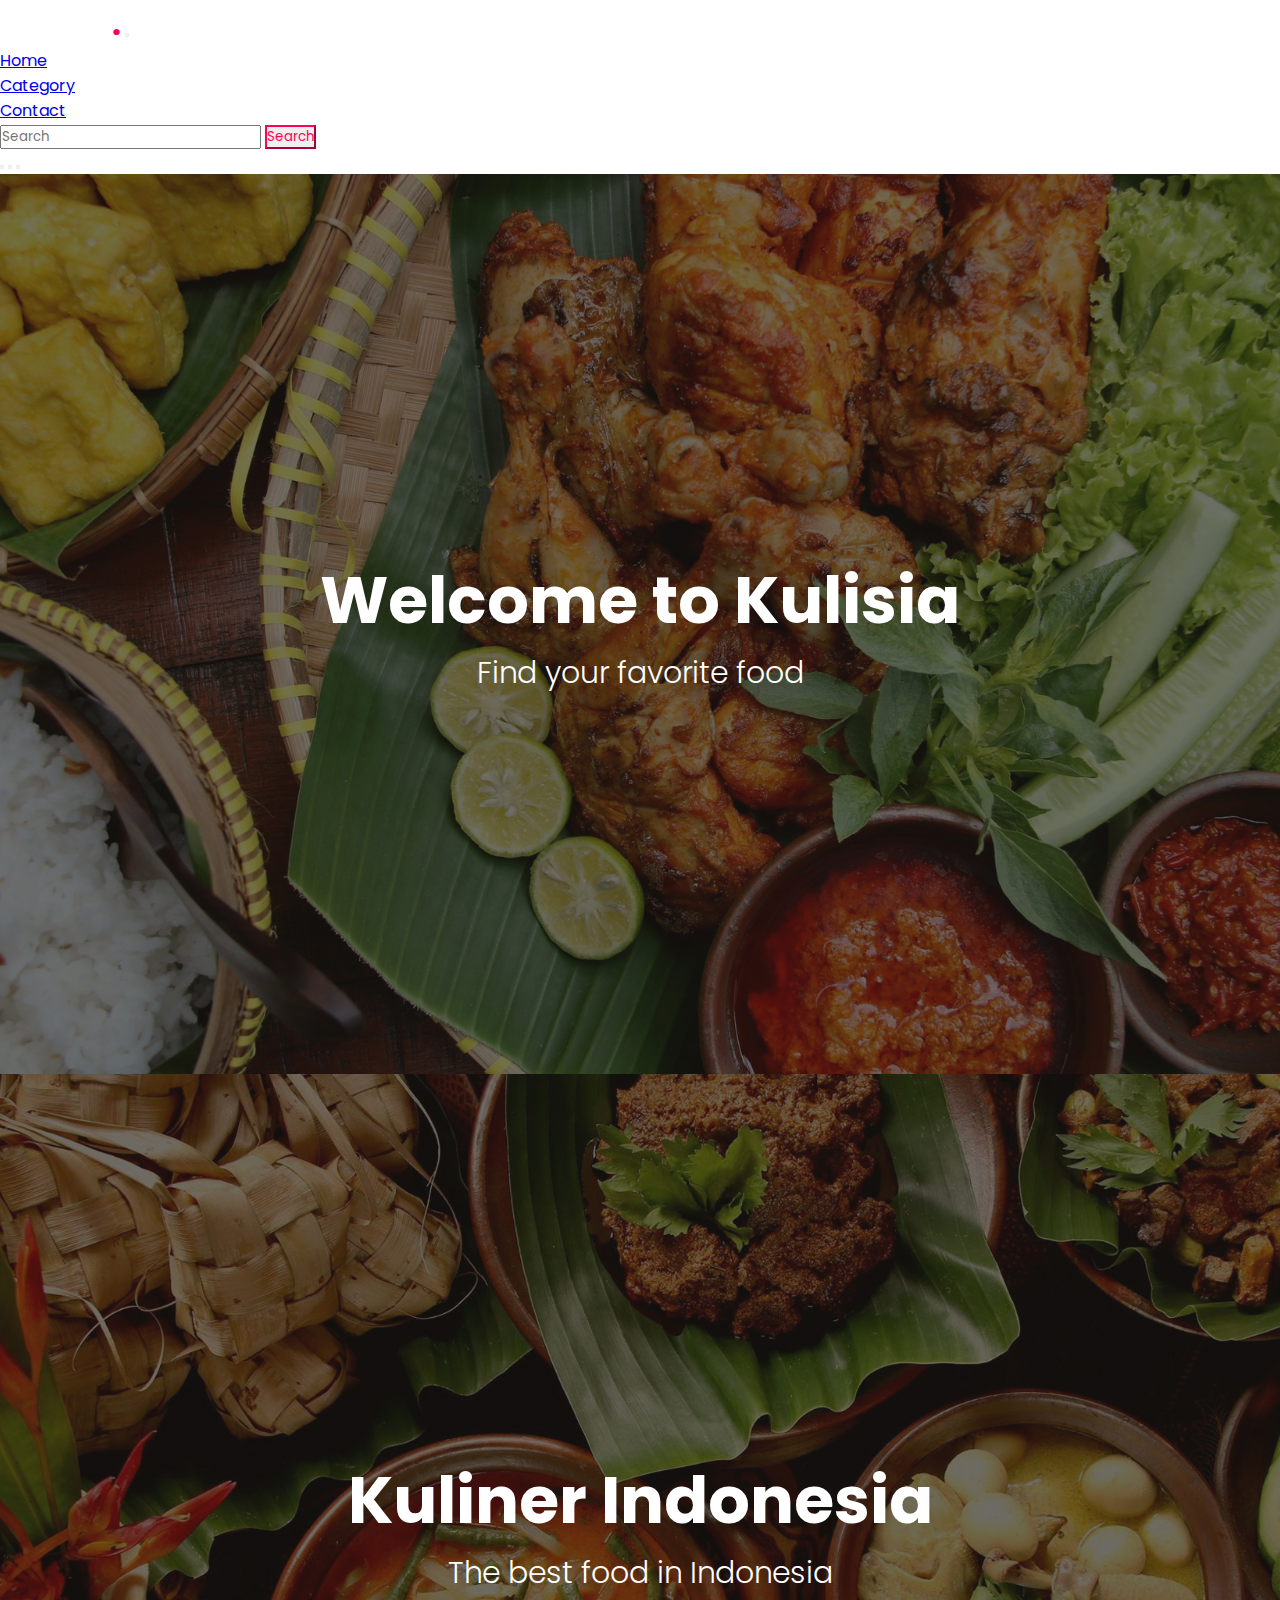
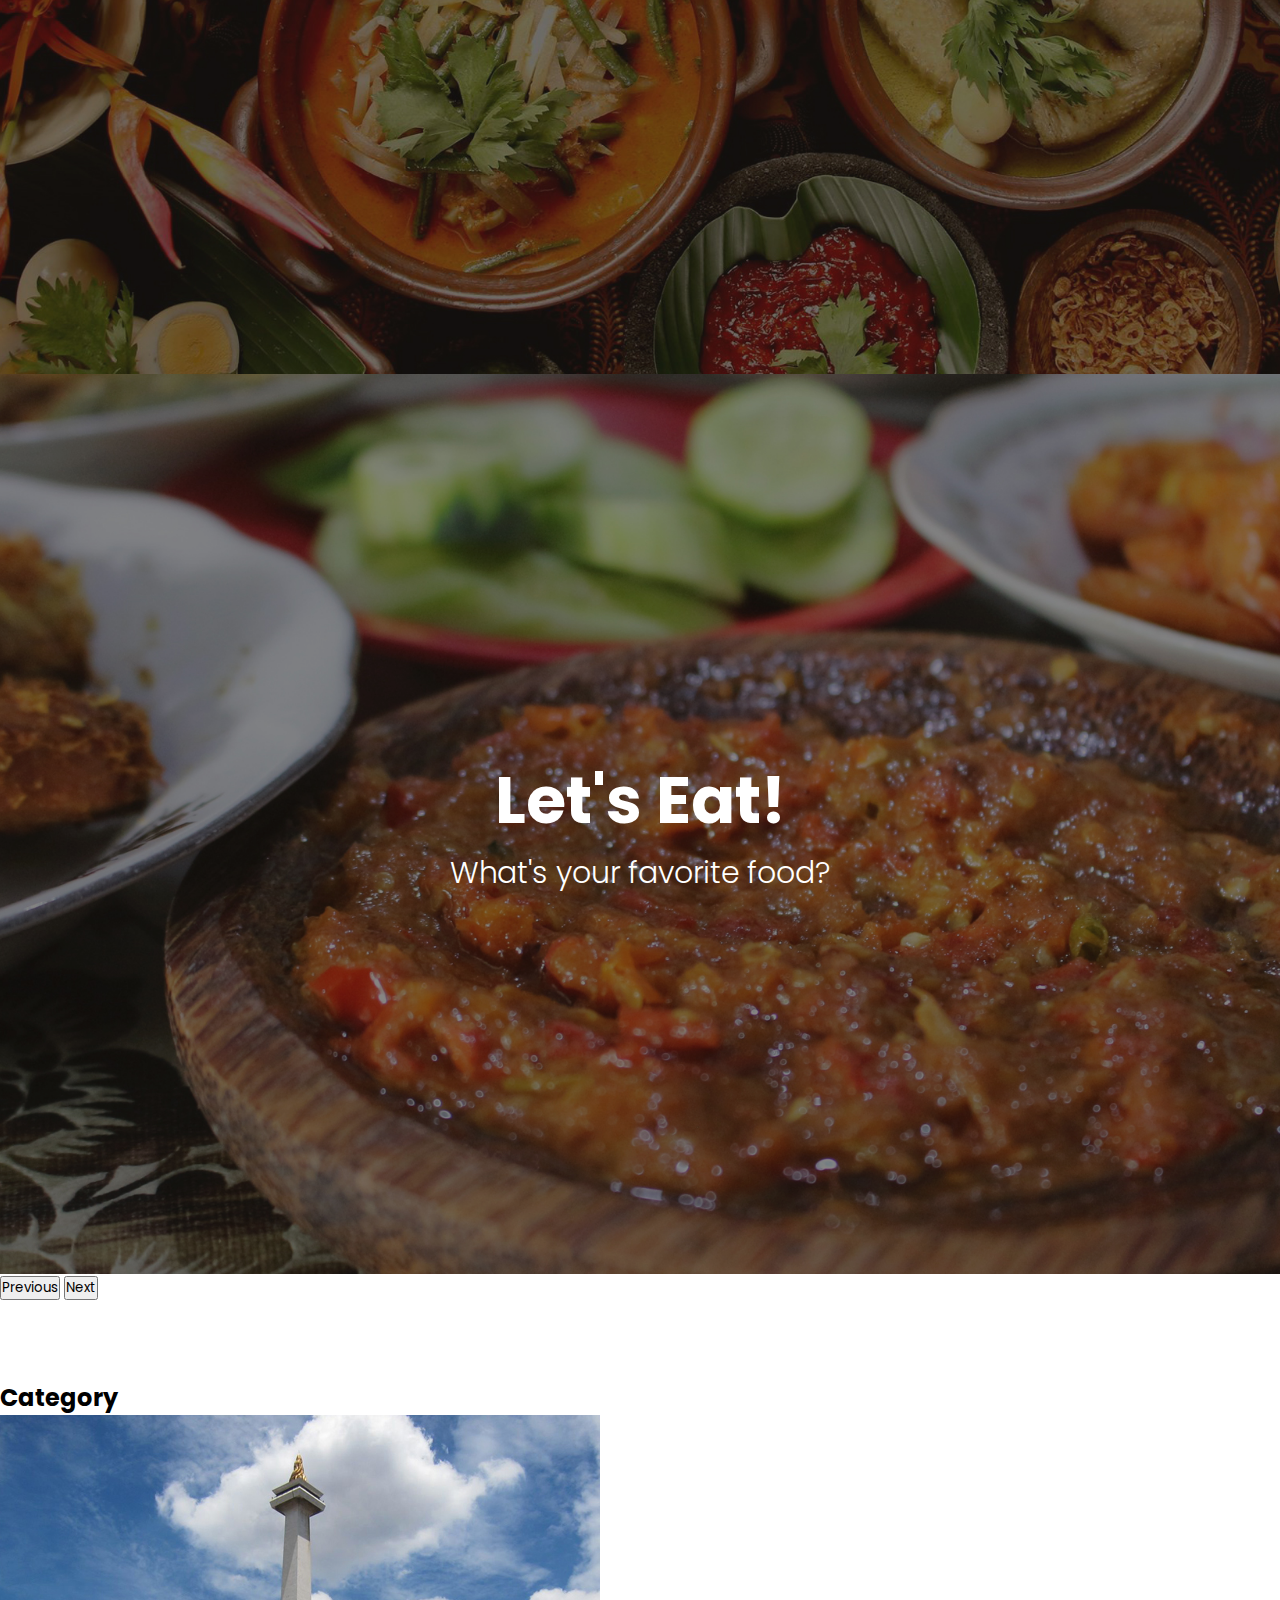
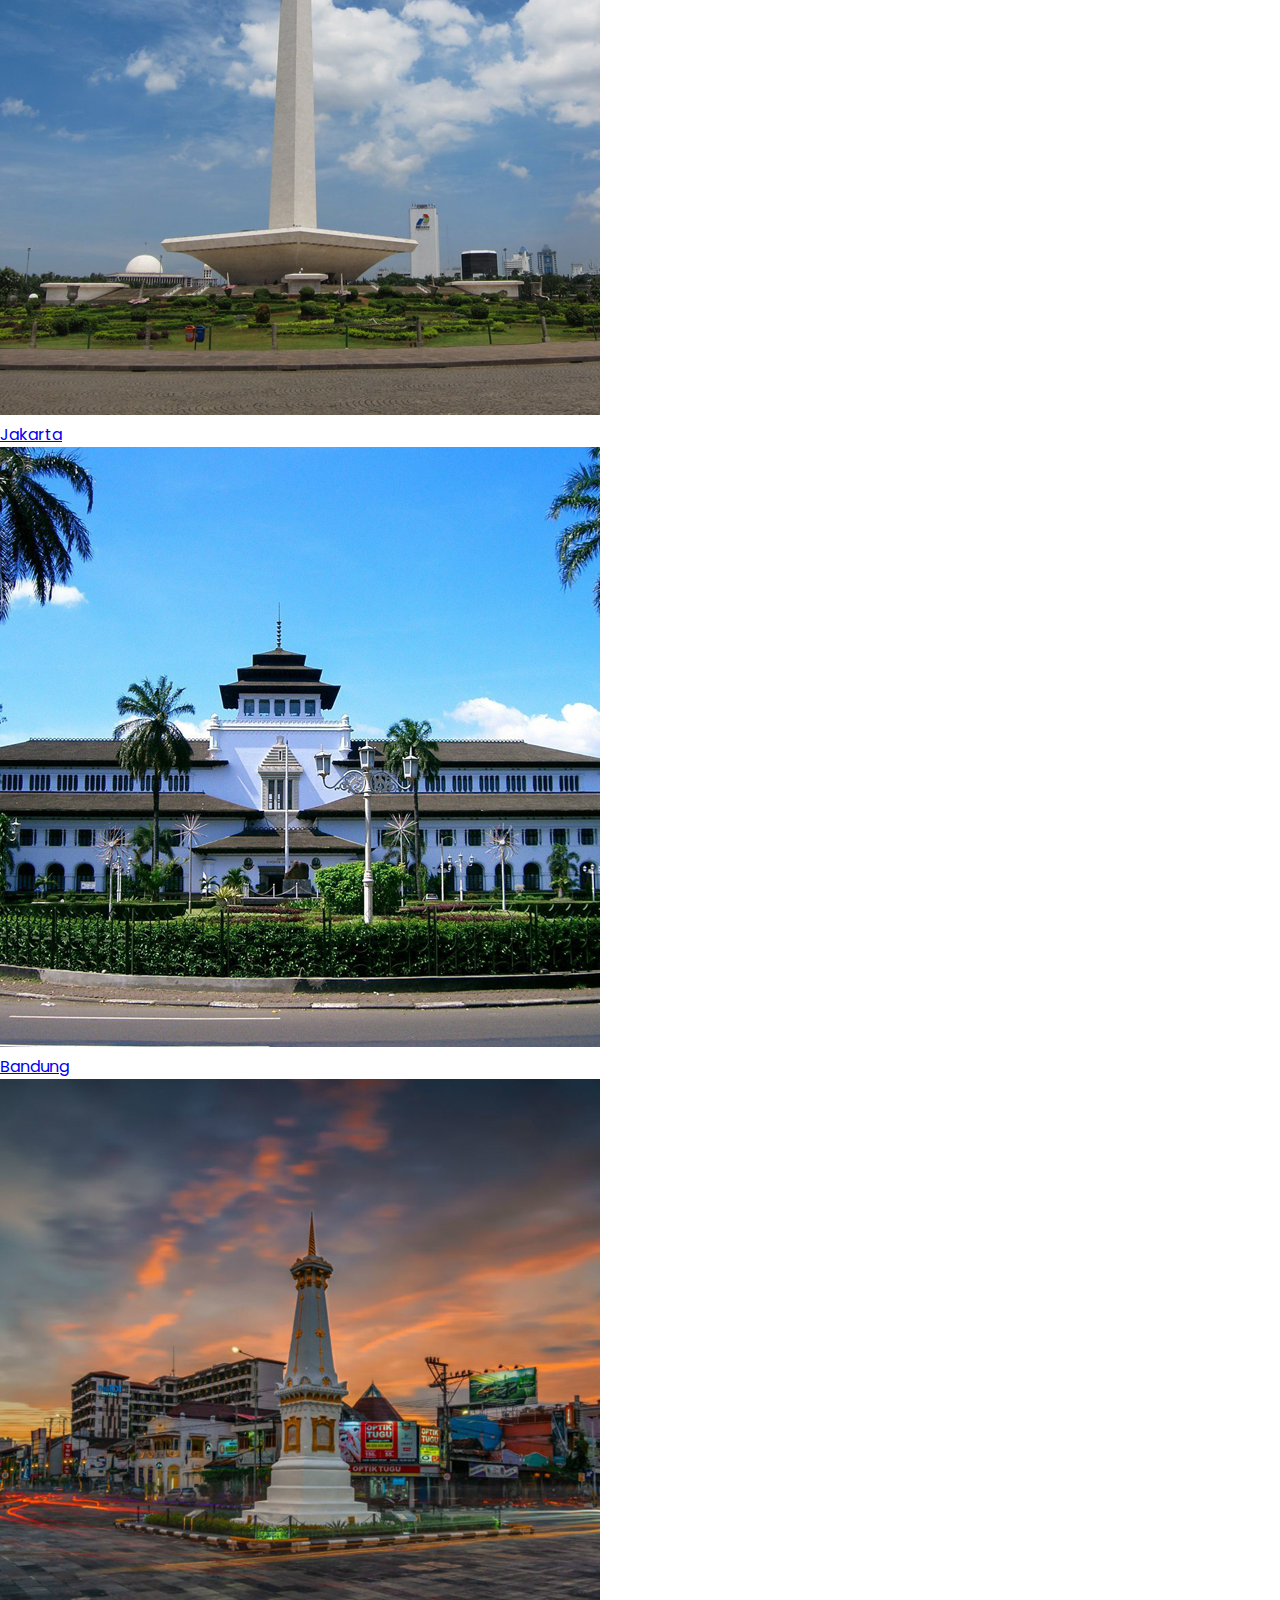
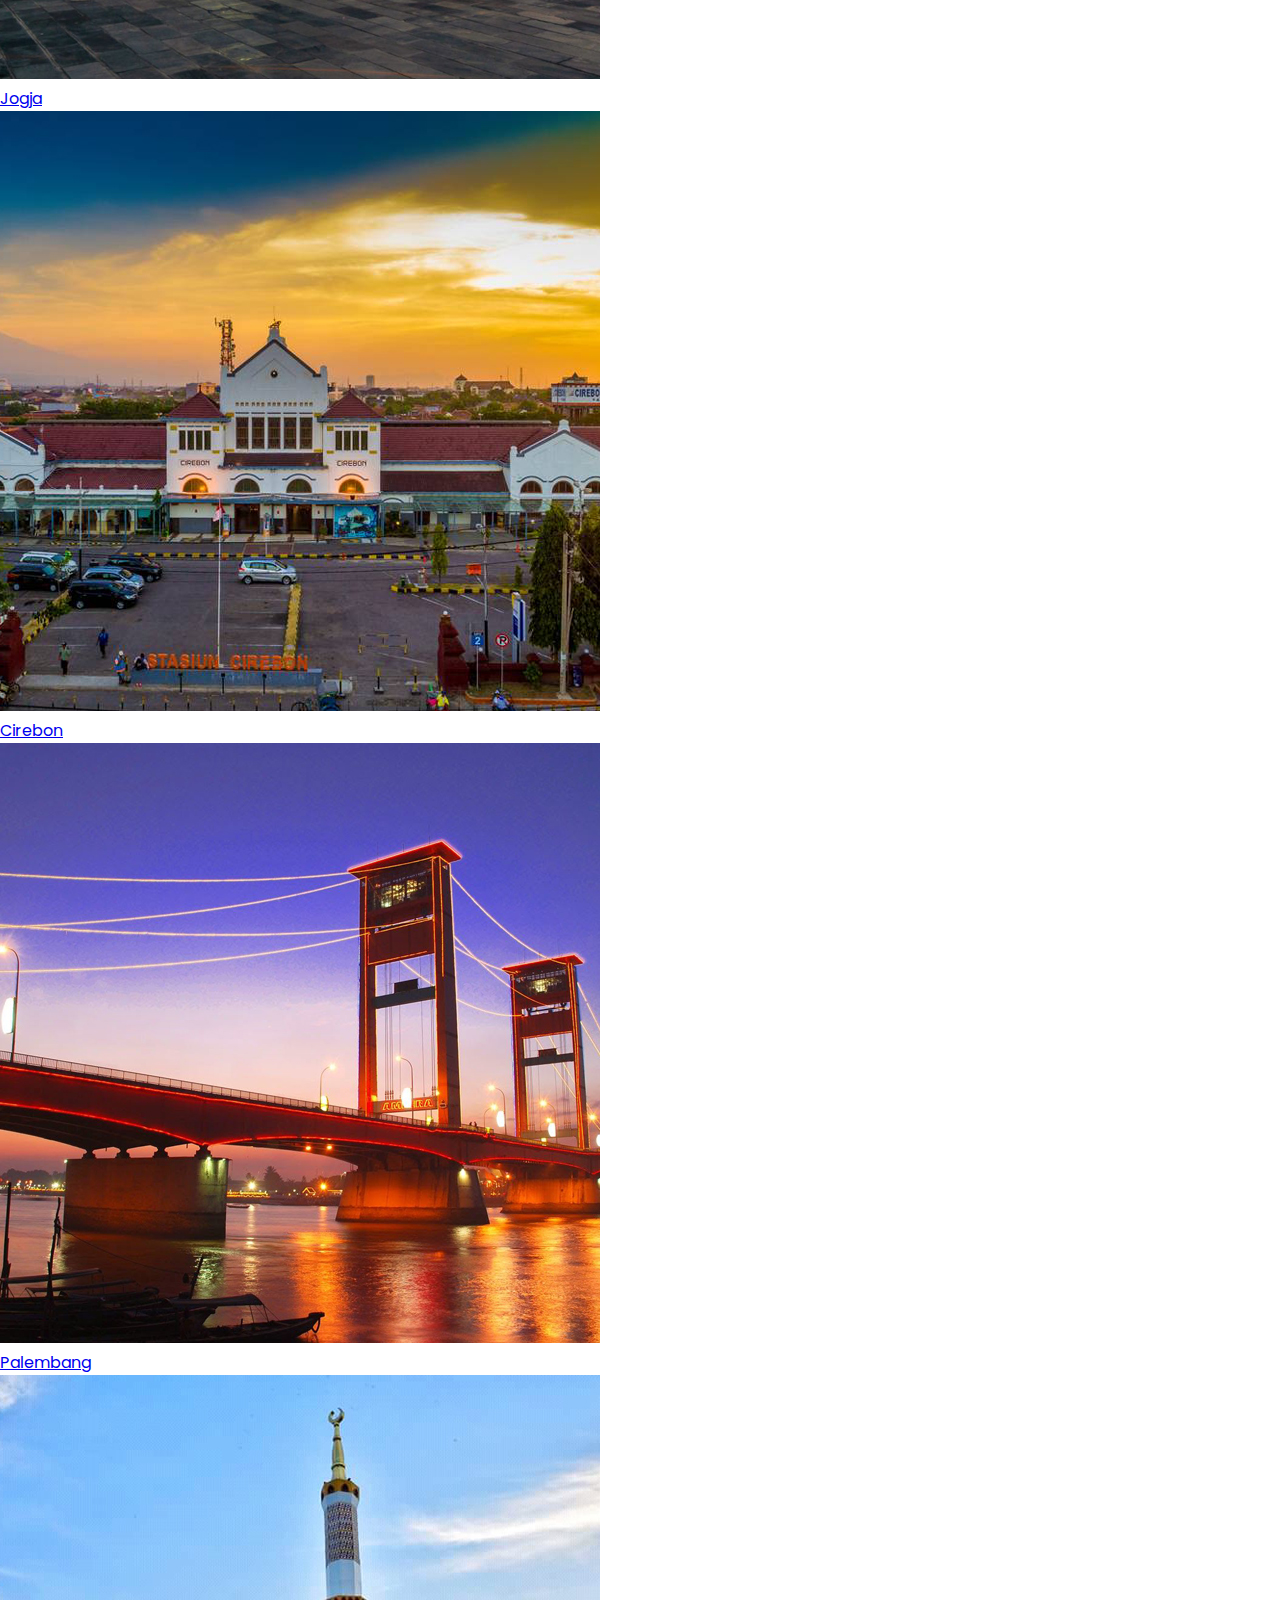
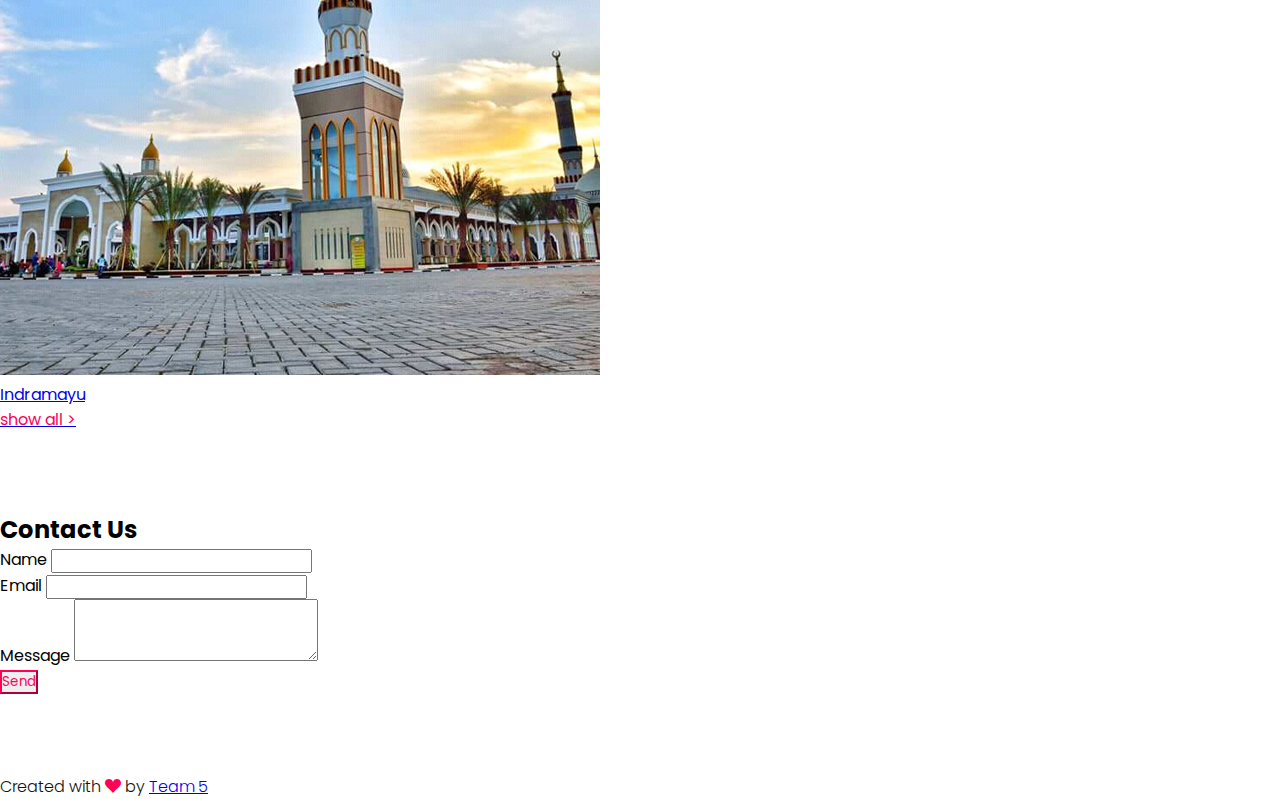
<file: index.html>
<!DOCTYPE html>
<html lang="en">
  <head>
    <!-- Required meta tags -->
    <meta charset="utf-8" />
    <meta name="viewport" content="width=device-width, initial-scale=1" />

    <!-- Bootstrap CSS -->
    <link href="https://cdn.jsdelivr.net/npm/bootstrap@5.0.0-beta2/dist/css/bootstrap.min.css" rel="stylesheet" integrity="sha384-BmbxuPwQa2lc/FVzBcNJ7UAyJxM6wuqIj61tLrc4wSX0szH/Ev+nYRRuWlolflfl" crossorigin="anonymous" />

    <!-- Bootstrap Icons -->
    <link rel="stylesheet" href="https://cdn.jsdelivr.net/npm/bootstrap-icons@1.4.0/font/bootstrap-icons.css" />

    <link rel="shortcut icon" href="img/2021-03-21 16_29_06-Window.png" type="image/x-icon" />

    <title>Makanan Khas Indonesia</title>
    <link rel="stylesheet" href="style.css" />

    <!-- scroll -->
    <style type="text/css" id="wp-custom-css">
      ::-webkit-scrollbar {
        -webkit-appearance: none;
      }

      ::-webkit-scrollbar {
        width: 4px;
      }

      ::-webkit-scrollbar-track {
        background: #000000;
        border: none;
      }

      ::-webkit-scrollbar-thumb {
        background: #ff0157;
        border: none;
        border-radius: 7px;
      }

      ::-webkit-scrollbar-thumb:hover {
        background: #c90043;
        transition: all 0.2s ease-in-out;
      }
    </style>
  </head>

  <body>
    <!-- Navigasi -->
    <nav class="navbar navbar-expand-lg navbar-dark fixed-top">
      <div class="container">
        <a class="navbar-brand" href="index.html">Kulisia<span>.</span></a>
        <button class="navbar-toggler" type="button" data-bs-toggle="collapse" data-bs-target="#navbarNav" aria-controls="navbarNav" aria-expanded="false" aria-label="Toggle navigation">
          <span class="navbar-toggler-icon"></span>
        </button>
        <div class="collapse navbar-collapse" id="navbarNav">
          <ul class="navbar-nav ms-auto">
            <li class="nav-item">
              <a class="nav-link active me-3" aria-current="page" href="#home">Home</a>
            </li>
            <li class="nav-item">
              <a class="nav-link me-3" href="#category">Category</a>
            </li>
            <li class="nav-item">
              <a class="nav-link me-3" href="#contact">Contact</a>
            </li>
          </ul>
          <form class="d-flex">
            <input class="form-control me-2" type="search" placeholder="Search" aria-label="Search" />
            <button class="btn btn-outline-danger" type="submit">Search</button>
          </form>
        </div>
      </div>
    </nav>
    <!-- Akhir Navigasi -->

    <!-- Corousel -->
    <section class="home" id="home">
      <div id="carouselExampleIndicators" class="carousel slide" data-bs-ride="carousel">
        <div class="carousel-indicators">
          <button type="button" data-bs-target="#carouselExampleIndicators" data-bs-slide-to="0" class="active" aria-current="true" aria-label="Slide 1"></button>
          <button type="button" data-bs-target="#carouselExampleIndicators" data-bs-slide-to="1" aria-label="Slide 2"></button>
          <button type="button" data-bs-target="#carouselExampleIndicators" data-bs-slide-to="2" aria-label="Slide 3"></button>
        </div>
        <div class="carousel-inner">
          <div class="carousel-item active" style="background-image: url(img/bg.jpg)">
            <div class="container">
              <h2>Welcome to Kulisia</h2>
              <p>Find your favorite food</p>
            </div>
          </div>
          <div class="carousel-item" style="background-image: url(img/bg2.jpg)">
            <div class="container">
              <h2>Kuliner Indonesia</h2>
              <p>The best food in Indonesia</p>
            </div>
          </div>
          <div class="carousel-item" style="background-image: url(img/bg4.jpg)">
            <div class="container">
              <h2>Let's Eat!</h2>
              <p>What's your favorite food?</p>
            </div>
          </div>
        </div>
        <button class="carousel-control-prev" type="button" data-bs-target="#carouselExampleIndicators" data-bs-slide="prev">
          <span class="carousel-control-prev-icon" aria-hidden="true"></span>
          <span class="visually-hidden">Previous</span>
        </button>
        <button class="carousel-control-next" type="button" data-bs-target="#carouselExampleIndicators" data-bs-slide="next">
          <span class="carousel-control-next-icon" aria-hidden="true"></span>
          <span class="visually-hidden">Next</span>
        </button>
      </div>
    </section>
    <!-- Akhir Carousel dan Navigasi -->

    <!-- Category -->
    <section class="category" id="category" style="padding-top: 5em">
      <div class="container">
        <div class="row text-center mb-3 mt-3">
          <div class="col mb-3">
            <h2><span>C</span>ategory</h2>
          </div>
        </div>
        <div class="row justify-content-center">
          <div class="col-md-4 mb-3">
            <div class="card">
              <img src="img/Jakarta.jpg" class="card-img-top" alt="Project 1" />
              <div class="card-body">
                <a class="card-text" href="deskripsiMakananJakarta.html">Jakarta</a>
              </div>
            </div>
          </div>
          <div class="col-md-4 mb-3">
            <div class="card">
              <img src="img/Bandung.jpg" class="card-img-top" alt="Project 2" />
              <div class="card-body">
                <a class="card-text" href="deskripsiMakananBandung.html">Bandung</a>
              </div>
            </div>
          </div>
          <div class="col-md-4 mb-3">
            <div class="card">
              <img src="img/Jogja.jpg" class="card-img-top" alt="Project 3" />
              <div class="card-body">
                <a class="card-text" href="deskripsiMakananYogyakarta.html">Jogja</a>
              </div>
            </div>
          </div>
          <div class="col-md-4 mb-3">
            <div class="card">
              <img src="img/Cirebon.jpg" class="card-img-top" alt="Project 4" />
              <div class="card-body">
                <a class="card-text" href="deskripsiMakananCirebon.html">Cirebon</a>
              </div>
            </div>
          </div>
          <div class="col-md-4 mb-3">
            <div class="card">
              <img src="img/Palembang.jpg" class="card-img-top" alt="Project 5" />
              <div class="card-body">
                <a class="card-text" href="deskripsiMakananPalembang.html">Palembang</a>
              </div>
            </div>
          </div>
          <div class="col-md-4 mb-3">
            <div class="card">
              <img src="img/Indramayu.jpg" class="card-img-top" alt="Project 5" />
              <div class="card-body">
                <a class="card-text" href="deskripsiMakananIndramayu.html">Indramayu</a>
              </div>
            </div>
          </div>
        </div>
        <div class="row text-center mb-3">
          <div class="col">
            <a href="Category.html">
              <div class="btn btn-outline-danger">show all ></div>
            </a>
          </div>
        </div>
      </div>
    </section>
    <!-- Akhir Category -->

    <!-- Contact Us -->
    <section class="contact" id="contact" style="padding-top: 5em">
      <div class="container">
        <div class="row text-center mb-3">
          <div class="col">
            <h2>Contact Us</h2>
          </div>
        </div>
        <div class="row justify-content-center">
          <div class="col-md-6">
            <form>
              <div class="mb-3">
                <label for="name" class="form-label">Name</label>
                <input type="text" class="form-control" id="name" aria-describedby="name" />
              </div>
              <div class="mb-3">
                <label for="email" class="form-label">Email</label>
                <input type="email" class="form-control" id="email" aria-describedby="email" />
              </div>
              <div class="mb-3">
                <label for="pesan" class="form-label">Message</label>
                <textarea class="form-control" id="message" rows="3"></textarea>
              </div>
              <button type="submit" class="btn btn-outline-danger" onclick="submitdata()">Send</button>
            </form>
          </div>
        </div>
      </div>
    </section>
    <!-- AKhir Contact Us -->

    <!-- Footer -->
    <footer class="shadow-lg mt-5 bg-dark text-center pb-5" style="padding-top: 5em">
      <p class="text-white">Created with <i class="bi bi-suit-heart-fill" style="color: #ff0157"></i> by <a href="https://github.com/alfianyaqien/projectwebkulisia.github.io" class="text-white fw-bold">Team 5</a></p>
    </footer>
    <!-- Akhir Footer -->

    <script src="https://cdn.jsdelivr.net/npm/bootstrap@5.0.0-beta2/dist/js/bootstrap.bundle.min.js" integrity="sha384-b5kHyXgcpbZJO/tY9Ul7kGkf1S0CWuKcCD38l8YkeH8z8QjE0GmW1gYU5S9FOnJ0" crossorigin="anonymous"></script>

    <script>
      var nav = document.querySelector("nav");

      window.addEventListener("scroll", function () {
        if (window.pageYOffset > 100) {
          nav.classList.add("bg-dark", "shadow");
        } else {
          nav.classList.remove("bg-dark", "shadow");
        }
      });
    </script>

    <script type="text/javascript">
      function submitdata() {
        var name = document.getElementById("name").value;
        var email = document.getElementById("email").value;
        var message = document.getElementById("message").value;

        alert("Halooo\nName: " + name + "\nEmail: " + email + "\nMessage: " + message + "\n\nTerimakasih!!!");
      }
    </script>
  </body>
</html>
</file>
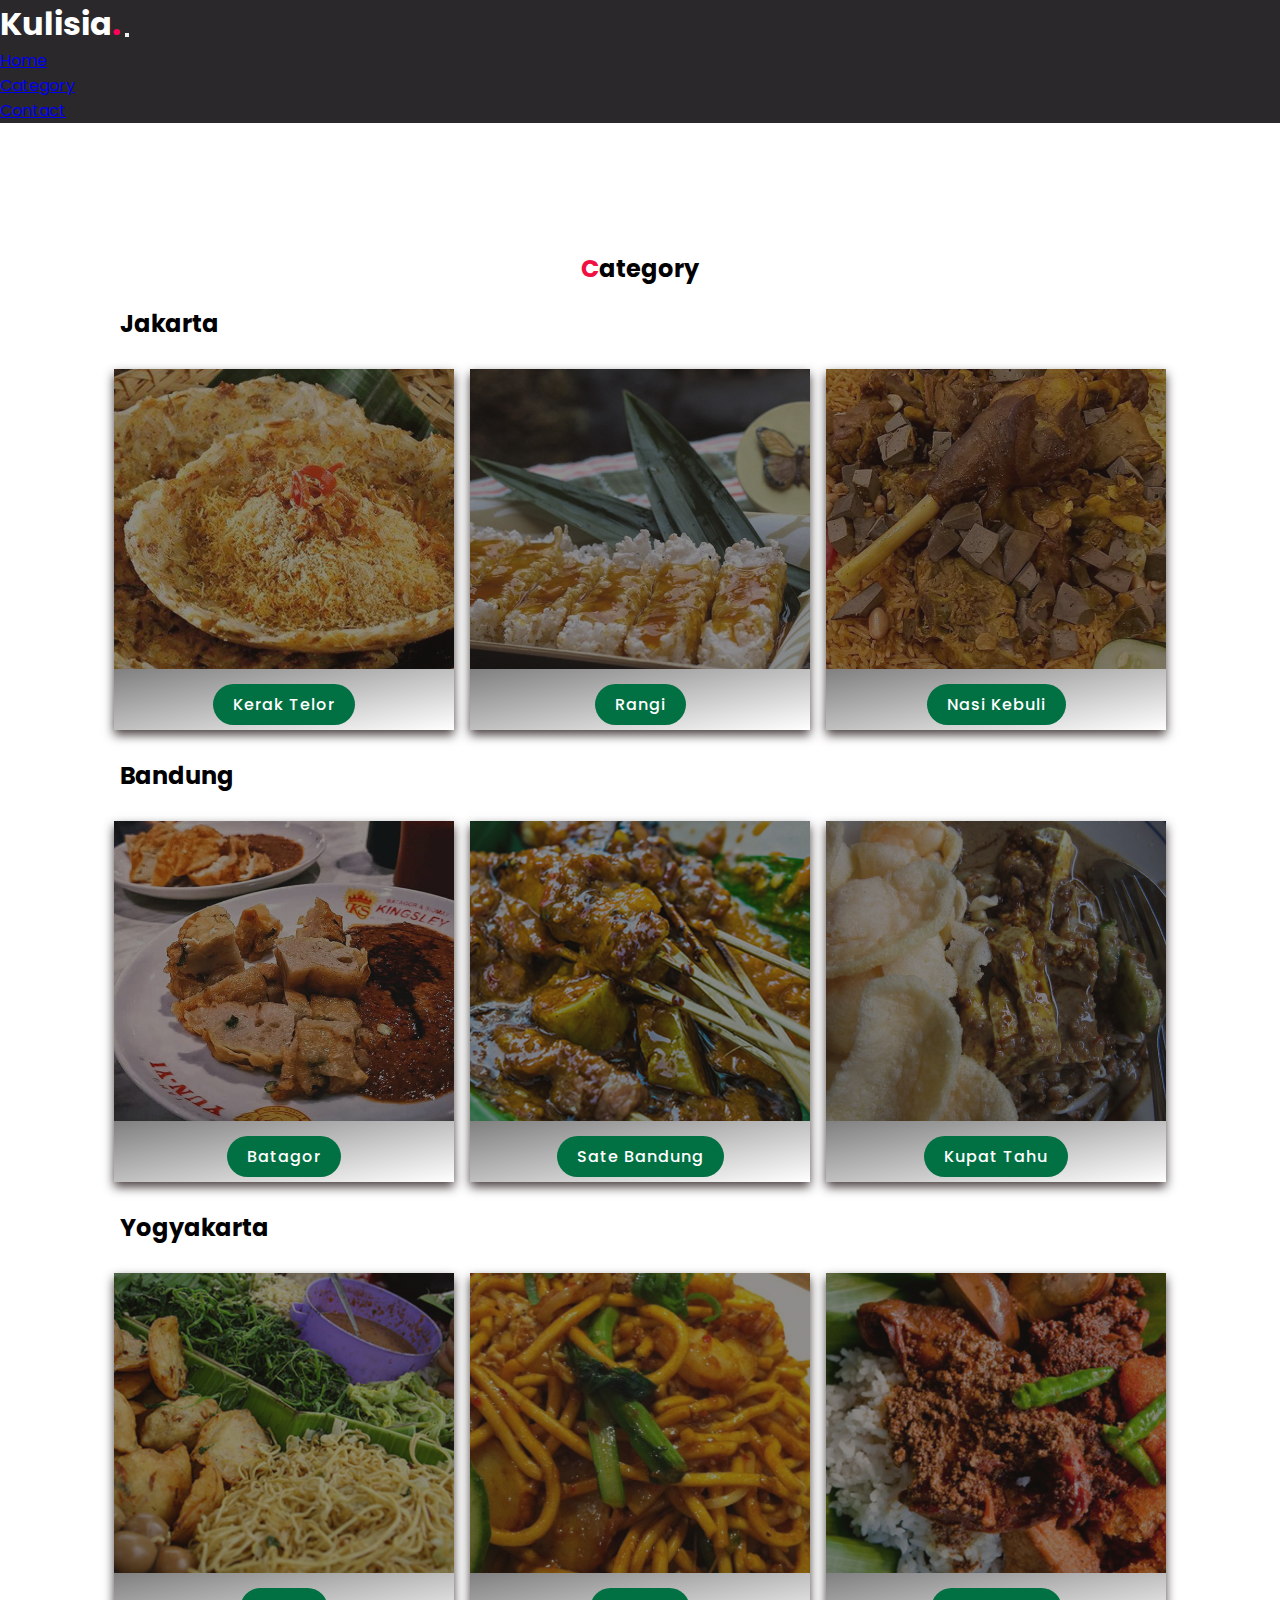
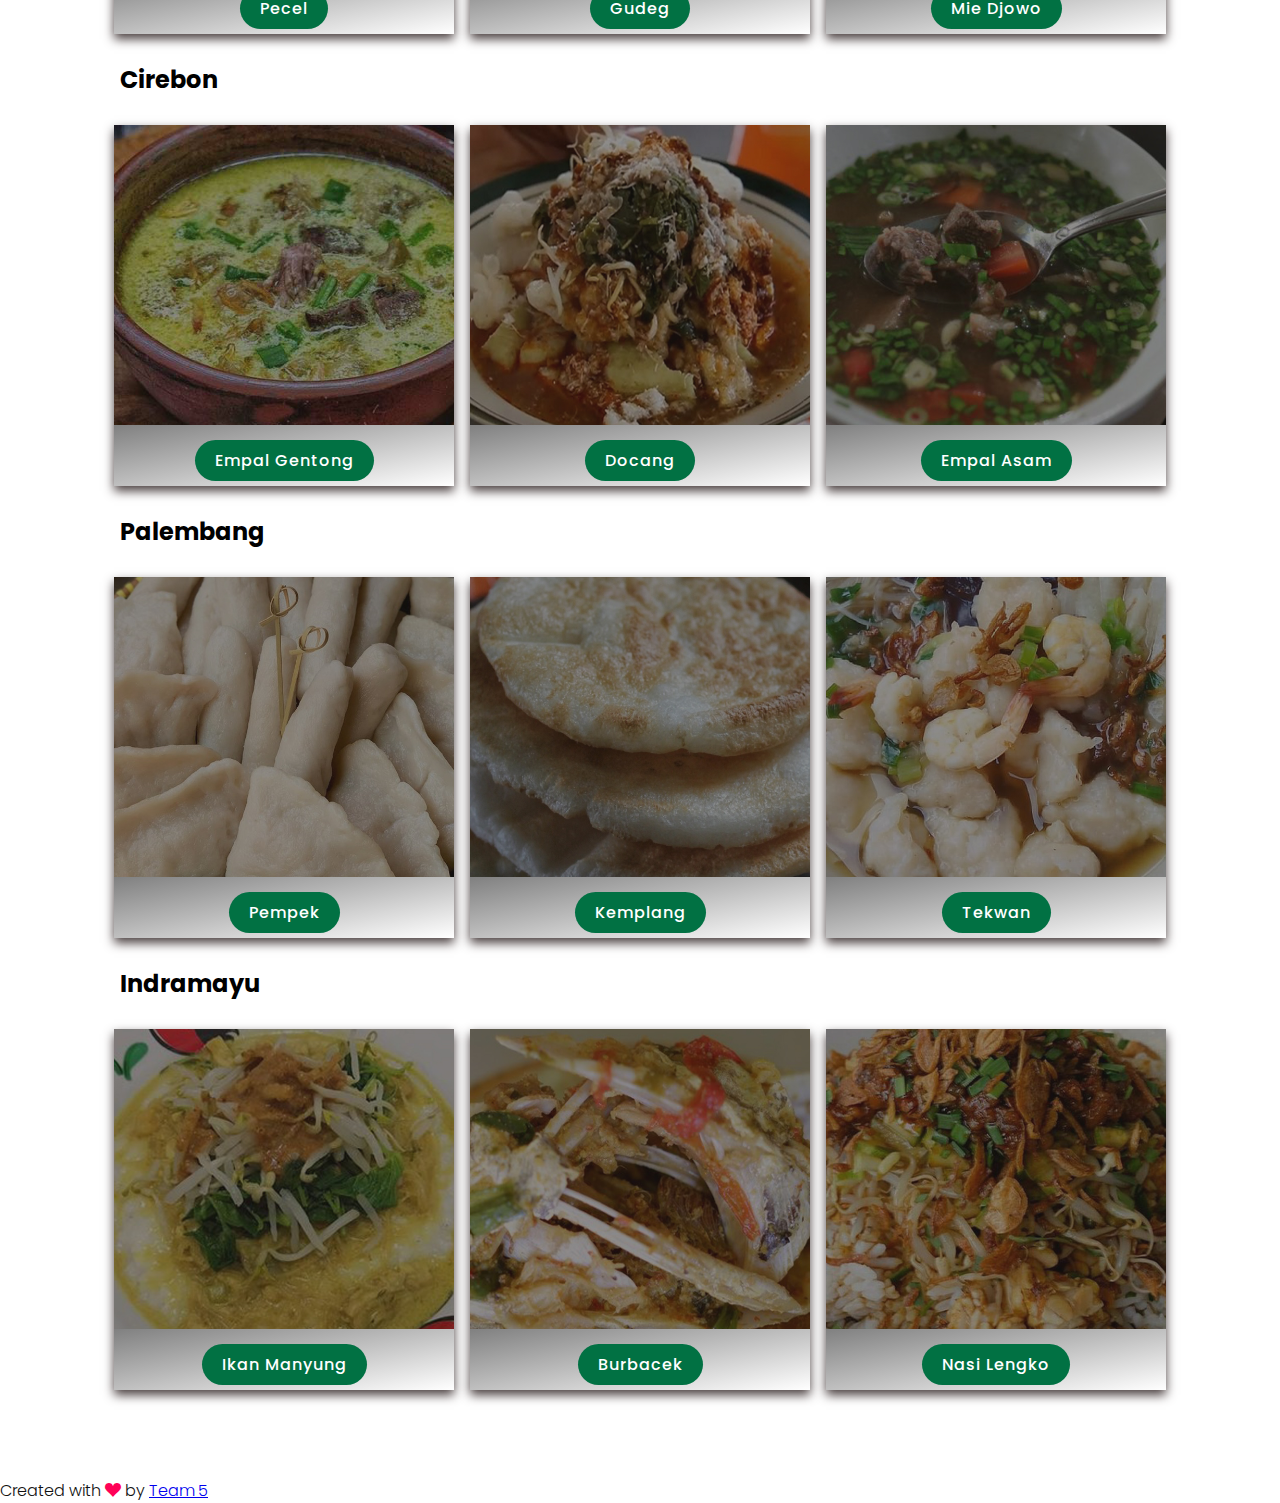
<file: Category.html>
<!DOCTYPE html>
<html lang="en">
  <head>
    <!-- Required meta tags -->
    <meta charset="utf-8" />
    <meta name="viewport" content="width=device-width, initial-scale=1" />

    <!-- Bootstrap CSS -->
    <link href="https://cdn.jsdelivr.net/npm/bootstrap@5.0.0-beta2/dist/css/bootstrap.min.css" rel="stylesheet" integrity="sha384-BmbxuPwQa2lc/FVzBcNJ7UAyJxM6wuqIj61tLrc4wSX0szH/Ev+nYRRuWlolflfl" crossorigin="anonymous" />

    <!-- Bootstrap Icons -->
    <link rel="stylesheet" href="https://cdn.jsdelivr.net/npm/bootstrap-icons@1.4.0/font/bootstrap-icons.css" />

    <link rel="shortcut icon" href="img/2021-03-21 16_29_06-Window.png" type="image/x-icon" />

    <title>Makanan Khas Indonesia</title>
    <link rel="stylesheet" href="style2.css" />

    <!-- scroll -->
    <style type="text/css" id="wp-custom-css">
      ::-webkit-scrollbar {
        -webkit-appearance: none;
      }

      ::-webkit-scrollbar {
        width: 4px;
      }

      ::-webkit-scrollbar-track {
        background: #000000;
        border: none;
      }

      ::-webkit-scrollbar-thumb {
        background: #ff0157;
        border: none;
        border-radius: 5px;
      }

      ::-webkit-scrollbar-thumb:hover {
        background: #c90043;
        transition: all 0.2s ease-in-out;
      }
    </style>
  </head>

  <body>
    <!-- Navigasi -->
    <nav class="navbar navbar-expand-lg navbar-dark fixed-top">
      <div class="container">
        <a class="navbar-brand" href="index.html">Kulisia<span>.</span></a>
        <button class="navbar-toggler" type="button" data-bs-toggle="collapse" data-bs-target="#navbarNav" aria-controls="navbarNav" aria-expanded="false" aria-label="Toggle navigation">
          <span class="navbar-toggler-icon"></span>
        </button>
        <div class="collapse navbar-collapse" id="navbarNav">
          <ul class="navbar-nav ms-auto">
            <li class="nav-item">
              <a class="nav-link me-3" aria-current="page" href="index.html">Home</a>
            </li>
            <li class="nav-item">
              <a class="nav-link active me-3" href="#category">Category</a>
            </li>
            <li class="nav-item">
              <a class="nav-link me-3" href="index.html#contact">Contact</a>
            </li>
          </ul>
        </div>
      </div>
    </nav>
    <!-- Akhir Navigasi -->

    <!-- Category -->
    <div class="title">
      <h2 class="titleText"><span>C</span>ategory</h2>
    </div>

    <!-----featured product----->
    <div class="small-container">
      <h2>Jakarta</h2>
      <div class="content">
        <div class="box">
          <a href="deskripsiMakananJakarta.html">
            <div class="imgbox">
              <img src="img/jakarta1.jpg" />
            </div>
            <div class="text">
              <a class="judul" href="deskripsiMakananJakarta.html">Kerak Telor</a>
            </div>
          </a>
        </div>
        <div class="box">
          <a href="deskripsiMakananJakarta.html">
            <div class="imgbox">
              <img src="img/jakarta2.jpg" />
            </div>
            <div class="text">
              <a class="judul" href="deskripsiMakananJakarta.html">Rangi</a>
            </div>
          </a>
        </div>
        <div class="box">
          <a href="deskripsiMakananJakarta.html">
            <div class="imgbox">
              <img src="img/jakarta3.jpg" />
            </div>
            <div class="text">
              <a class="judul" href="deskripsiMakananJakarta.html">Nasi Kebuli</a>
            </div>
          </a>
        </div>
      </div>
      <h2>Bandung</h2>
      <div class="content">
        <div class="box">
          <a href="deskripsiMakananBandung.html">
            <div class="imgbox">
              <img src="img/bandung1.jpg" />
            </div>
            <div class="text">
              <a class="judul" href="deskripsiMakananBandung.html">Batagor</a>
            </div>
          </a>
        </div>
        <div class="box">
          <a href="deskripsiMakananBandung.html">
            <div class="imgbox">
              <img src="img/bandung2.jpg" />
            </div>
            <div class="text">
              <a class="judul" href="deskripsiMakananBandung.html">Sate Bandung</a>
            </div>
          </a>
        </div>
        <div class="box">
          <a href="deskripsiMakananBandung.html">
            <div class="imgbox">
              <img src="img/bandung3.jpg" />
            </div>
            <div class="text">
              <a class="judul" href="deskripsiMakananBandung.html">Kupat Tahu</a>
            </div>
          </a>
        </div>
      </div>
      <h2>Yogyakarta</h2>
      <div class="content">
        <div class="box">
          <a href="deskripsiMakananYogyakarta.html">
            <div class="imgbox">
              <img src="img/Jogja1.jpg" />
            </div>
            <div class="text">
              <a class="judul" href="deskripsiMakananYogyakarta.html">Pecel</a>
            </div>
          </a>
        </div>
        <div class="box">
          <a href="deskripsiMakananYogyakarta.html">
            <div class="imgbox">
              <img src="img/Jogja2.jpg" />
            </div>
            <div class="text">
              <a class="judul" href="deskripsiMakananYogyakarta.html">Gudeg</a>
            </div>
          </a>
        </div>
        <div class="box">
          <a href="deskripsiMakananYogyakarta.html">
            <div class="imgbox">
              <img src="img/Jogja3.jpg" />
            </div>
            <div class="text">
              <a class="judul" href="deskripsiMakananYogyakarta.html">Mie Djowo</a>
            </div>
          </a>
        </div>
      </div>
      <h2>Cirebon</h2>
      <div class="content">
        <div class="box">
          <a href="deskripsiMakananCirebon.html">
            <div class="imgbox">
              <img src="img/cirebon1.jpg" />
            </div>
            <div class="text">
              <a class="judul" href="deskripsiMakananCirebon.html">Empal Gentong</a>
            </div>
          </a>
        </div>
        <div class="box">
          <a href="deskripsiMakananCirebon.html">
            <div class="imgbox">
              <img src="img/cirebon2.jpg" />
            </div>
            <div class="text">
              <a class="judul" href="deskripsiMakananCirebon.html">Docang</a>
            </div>
          </a>
        </div>
        <div class="box">
          <a href="deskripsiMakananCirebon.html">
            <div class="imgbox">
              <img src="img/cirebon3.jpg" />
            </div>
            <div class="text">
              <a class="judul" href="deskripsiMakananCirebon.html">Empal Asam</a>
            </div>
          </a>
        </div>
      </div>
      <h2>Palembang</h2>
      <div class="content">
        <div class="box">
          <a href="deskripsiMakananPalembang.html">
            <div class="imgbox">
              <img src="img/Palembang1.jpg" />
            </div>
            <div class="text">
              <a class="judul" href="deskripsiMakananPalembang.html">Pempek</a>
            </div>
          </a>
        </div>
        <div class="box">
          <a href="deskripsiMakananPalembang.html">
            <div class="imgbox">
              <img src="img/Palembang2.jpg" />
            </div>
            <div class="text">
              <a class="judul" href="deskripsiMakananPalembang.html">Kemplang</a>
            </div>
          </a>
        </div>
        <div class="box">
          <a href="deskripsiMakananPalembang.html">
            <div class="imgbox">
              <img src="img/Palembang3.jpg" />
            </div>
            <div class="text">
              <a class="judul" href="deskripsiMakananPalembang.html">Tekwan</a>
            </div>
          </a>
        </div>
      </div>
      <h2>Indramayu</h2>
      <div class="content">
        <div class="box">
          <a href="deskripsiMakananIndramayu.html">
            <div class="imgbox">
              <img src="img/indramayu1.jpg" />
            </div>
            <div class="text">
              <a class="judul" href="deskripsiMakananIndramayu.html">Ikan Manyung</a>
            </div>
          </a>
        </div>
        <div class="box">
          <a href="deskripsiMakananIndramayu.html">
            <div class="imgbox">
              <img src="img/indramayu2.jpeg" />
            </div>
            <div class="text">
              <a class="judul" href="deskripsiMakananIndramayu.html">Burbacek</a>
            </div>
          </a>
        </div>
        <div class="box">
          <a href="deskripsiMakananIndramayu.html">
            <div class="imgbox">
              <img src="img/indramayu3.jpg" />
            </div>
            <div class="text">
              <a class="judul" href="deskripsiMakananIndramayu.html">Nasi Lengko</a>
            </div>
          </a>
        </div>
      </div>
    </div>

    <!-- Footer -->
    <footer class="shadow-lg mt-5 bg-dark text-center pb-5" style="padding-top: 5em">
      <p class="text-white">Created with <i class="bi bi-suit-heart-fill" style="color: #ff0157"></i> by <a href="https://github.com/alfianyaqien/projectwebkulisia.github.io" class="text-white fw-bold">Team 5</a></p>
    </footer>
    <!-- Akhir Footer -->

    <script src="https://cdn.jsdelivr.net/npm/bootstrap@5.0.0-beta2/dist/js/bootstrap.bundle.min.js" integrity="sha384-b5kHyXgcpbZJO/tY9Ul7kGkf1S0CWuKcCD38l8YkeH8z8QjE0GmW1gYU5S9FOnJ0" crossorigin="anonymous"></script>

    <script>
      var nav = document.querySelector("nav");

      window.addEventListener("scroll", function () {
        if (window.pageYOffset > 100) {
          nav.classList.add("bg-dark", "shadow");
        } else {
          nav.classList.remove("shadow");
        }
      });
    </script>
  </body>
</html>
</file>
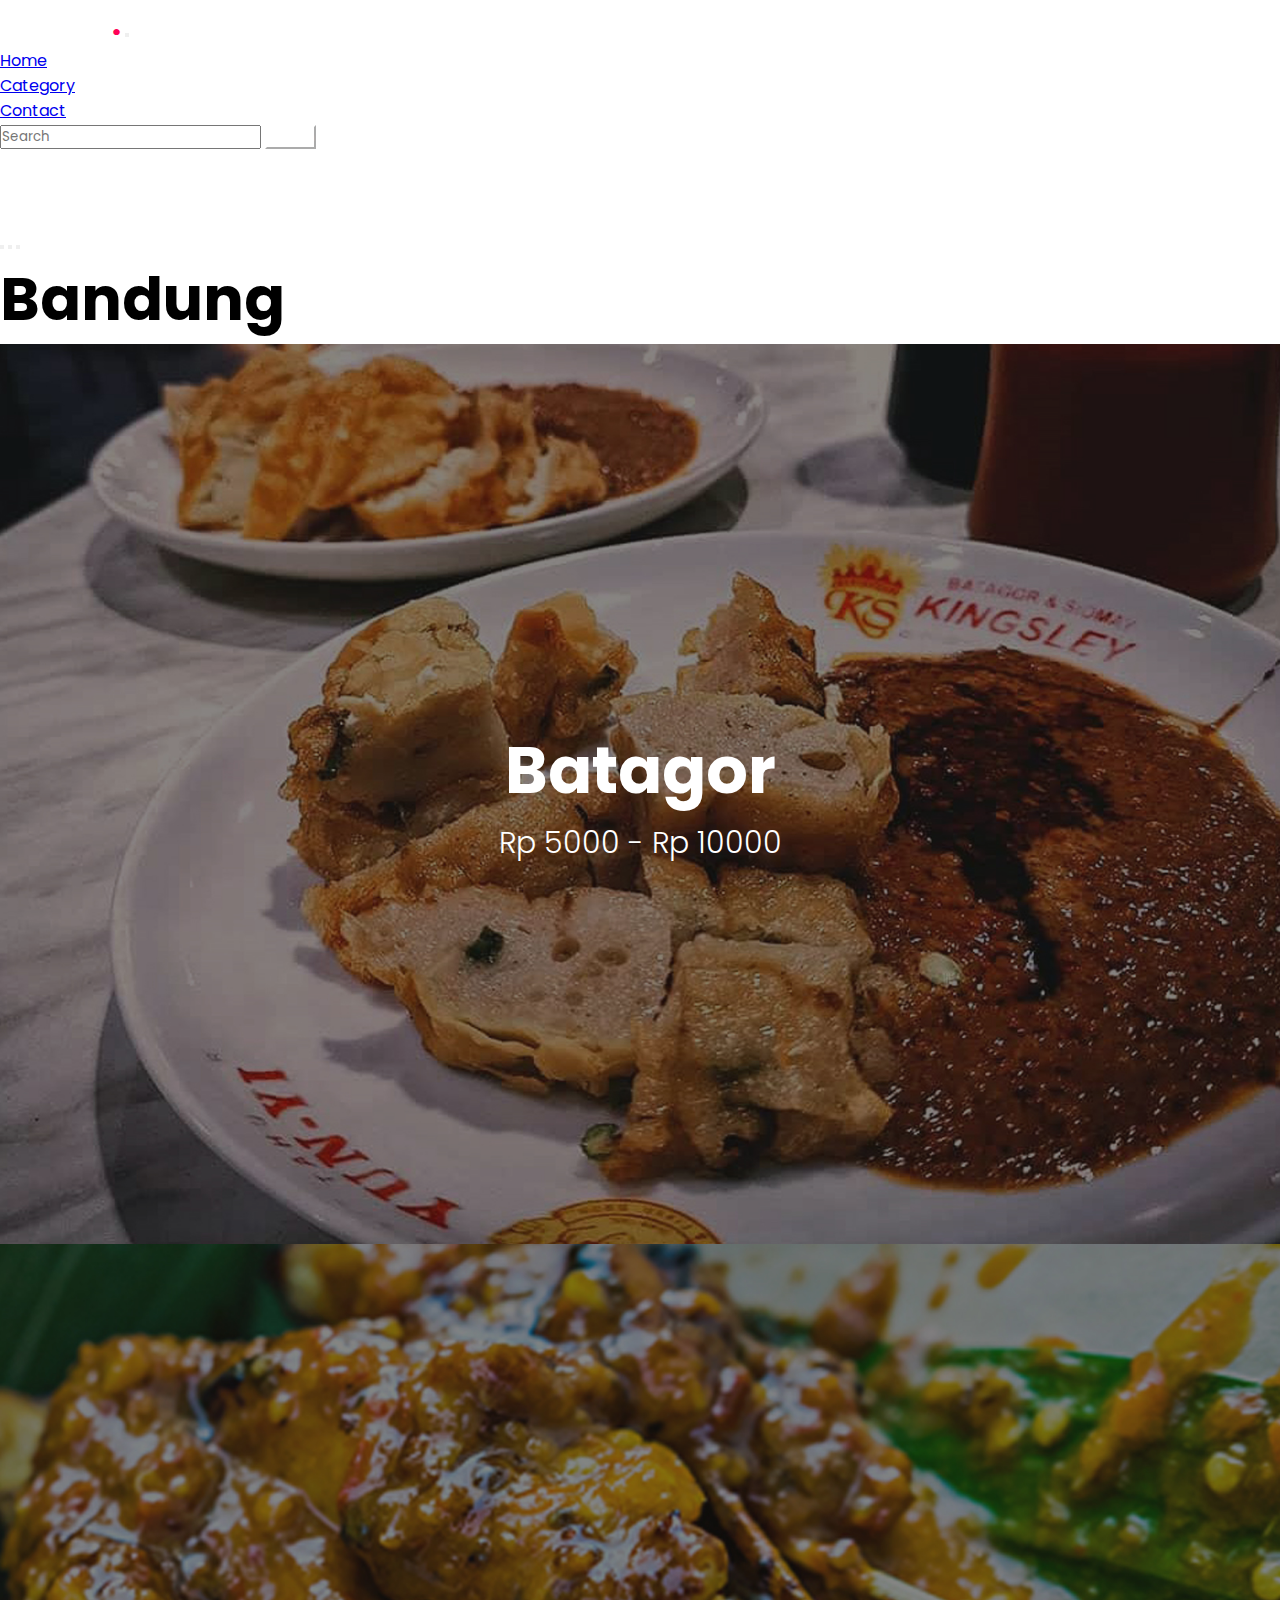
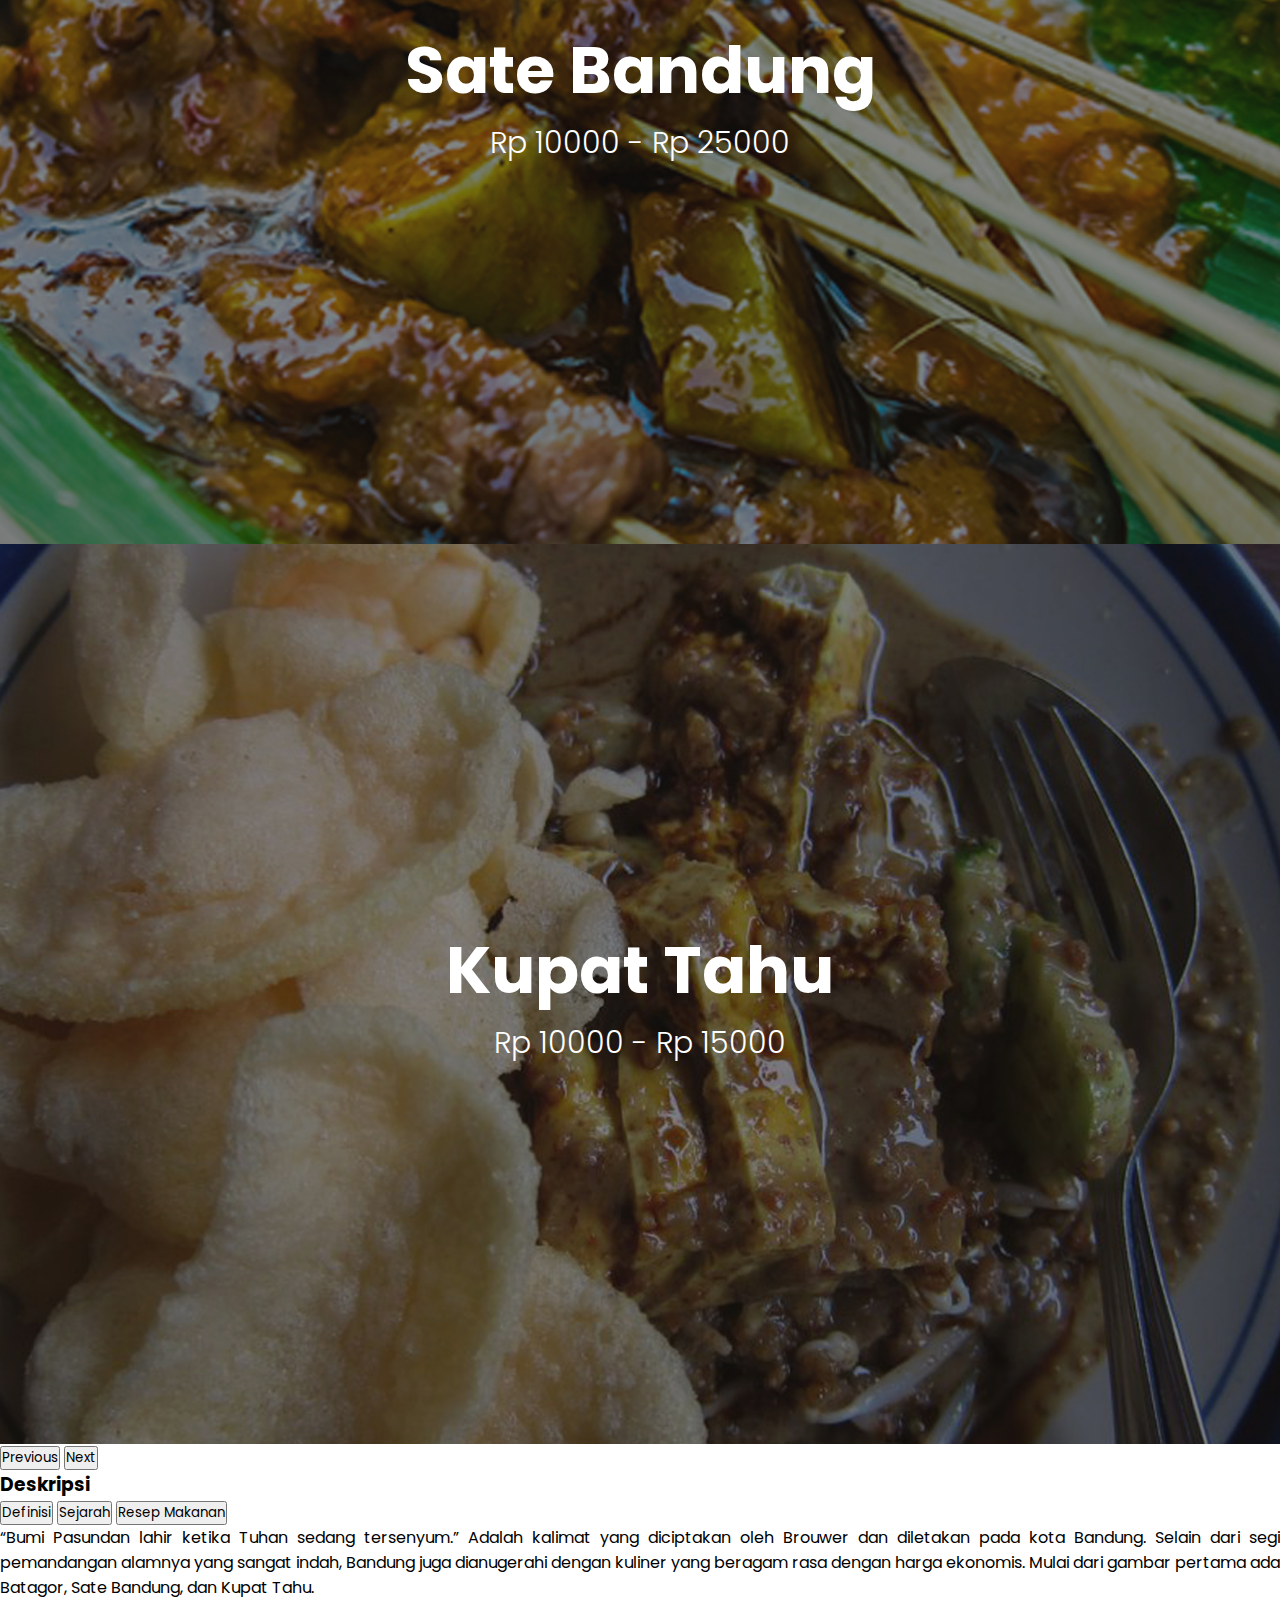
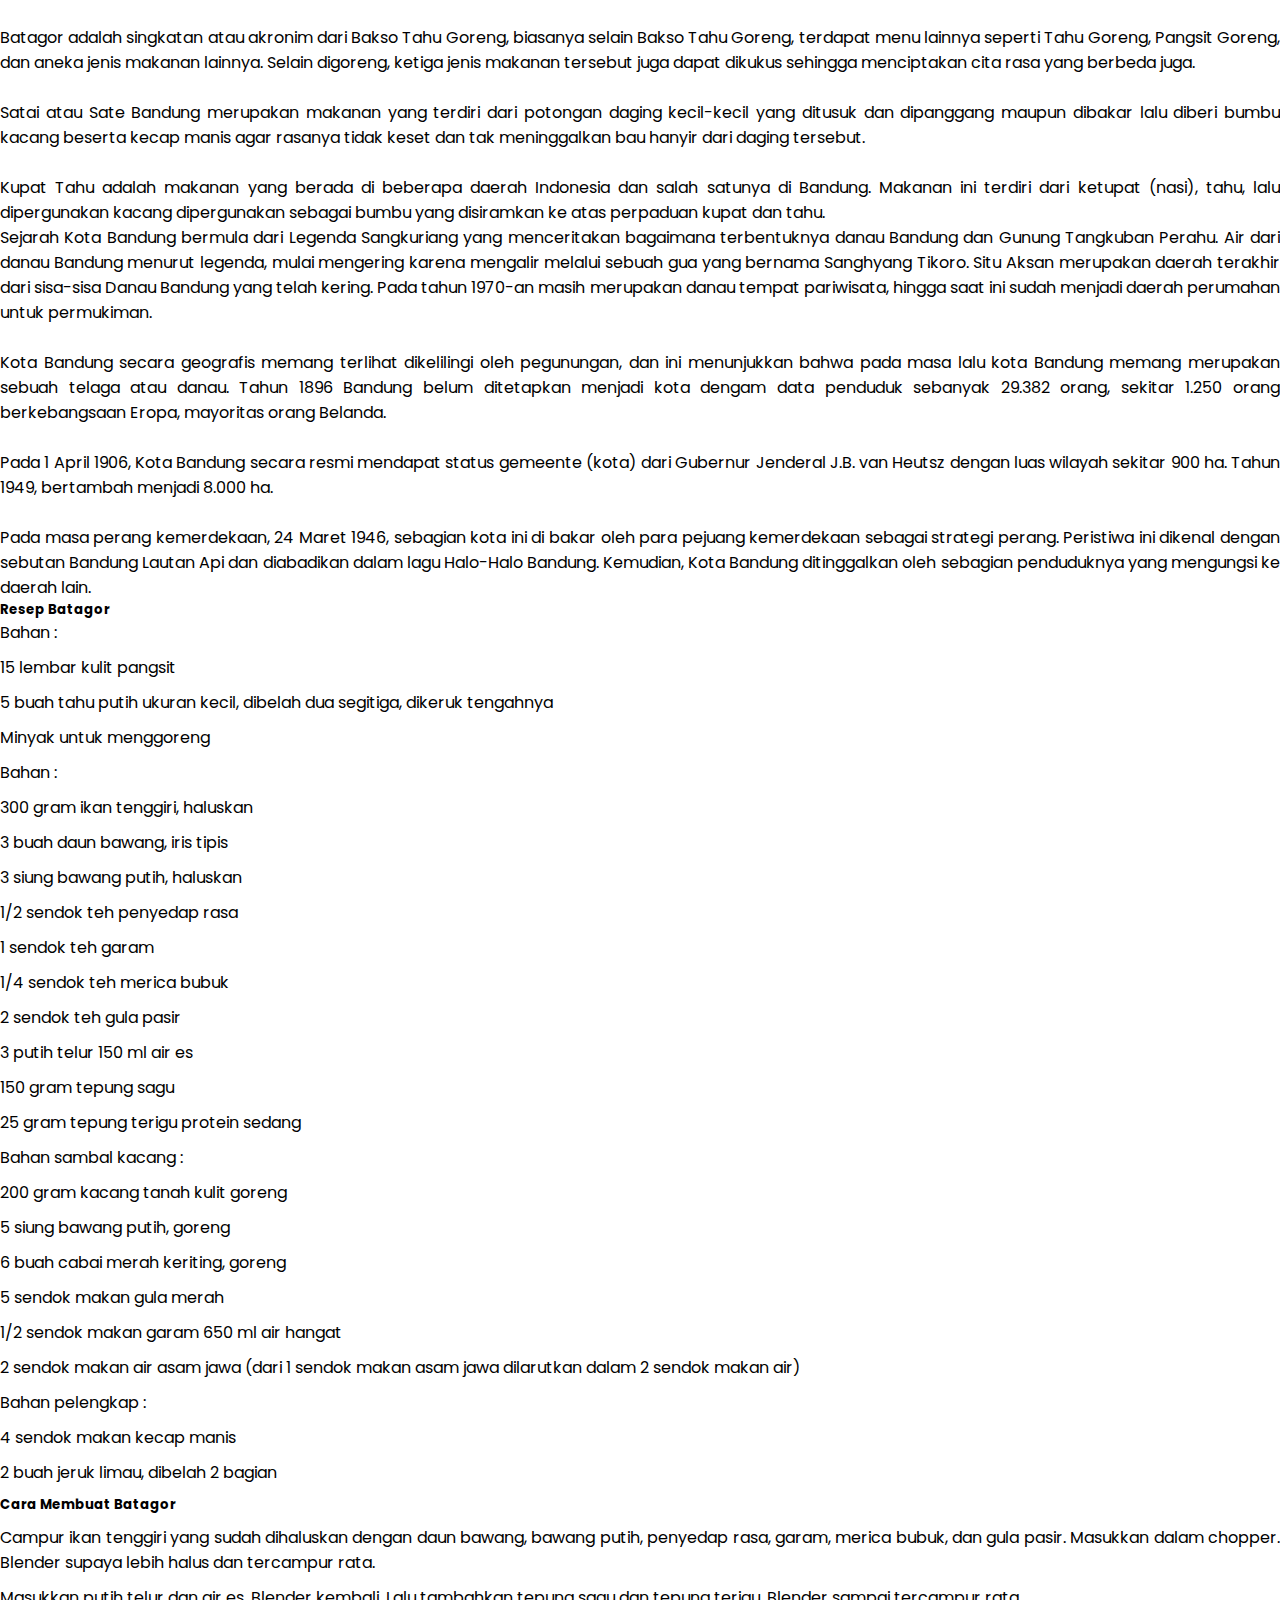
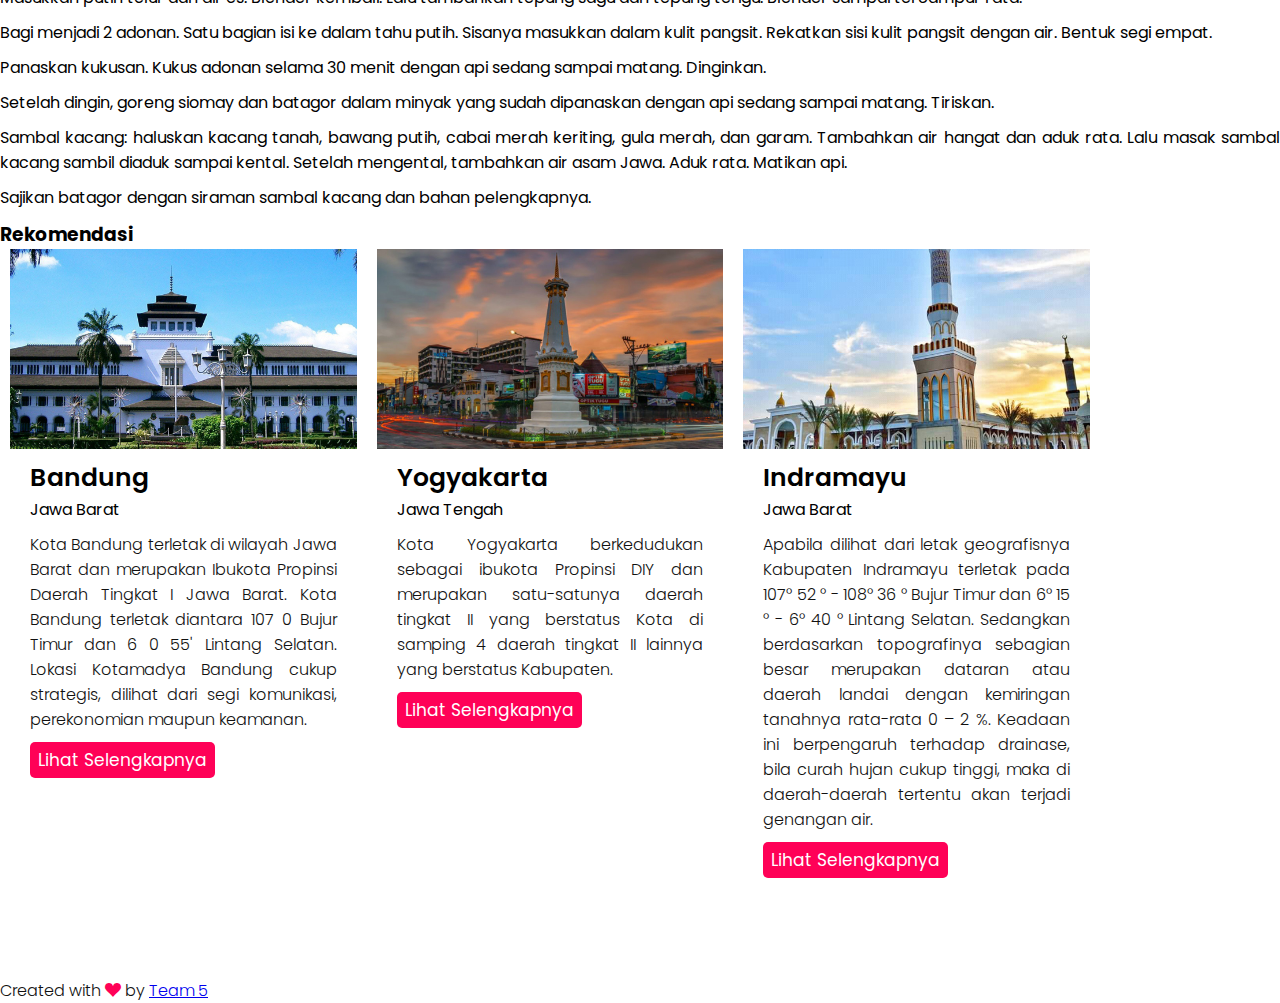
<file: deskripsiMakananBandung.html>
<!DOCTYPE html>
<html lang="en">
  <head>
    <!-- Required meta tags -->
    <meta charset="utf-8" />
    <meta name="viewport" content="width=device-width, initial-scale=1" />

    <!-- Bootstrap CSS -->
    <link href="https://cdn.jsdelivr.net/npm/bootstrap@5.0.0-beta2/dist/css/bootstrap.min.css" rel="stylesheet" integrity="sha384-BmbxuPwQa2lc/FVzBcNJ7UAyJxM6wuqIj61tLrc4wSX0szH/Ev+nYRRuWlolflfl" crossorigin="anonymous" />

    <!-- Bootstrap Icons -->
    <link rel="stylesheet" href="https://cdn.jsdelivr.net/npm/bootstrap-icons@1.4.0/font/bootstrap-icons.css" />

    <link rel="shortcut icon" href="img/2021-03-21 16_29_06-Window.png" type="image/x-icon" />

    <!-- Buat manggil library javascript (jquery) di owl carousel -->
    <script src="https://code.jquery.com/jquery-3.6.0.js"></script>

    <!-- Buat manggil owl carousel -->
    <script src="https://cdnjs.cloudflare.com/ajax/libs/OwlCarousel2/2.3.4/owl.carousel.min.js"></script>

    <!-- Manggil Bootstrap -->
    <script src="https://cdn.jsdelivr.net/npm/bootstrap@5.0.0-beta2/dist/js/bootstrap.bundle.min.js" integrity="sha384-b5kHyXgcpbZJO/tY9Ul7kGkf1S0CWuKcCD38l8YkeH8z8QjE0GmW1gYU5S9FOnJ0" crossorigin="anonymous"></script>

    <!-- Manggil owl carousel -->
    <link rel="stylesheet" href="https://cdnjs.cloudflare.com/ajax/libs/OwlCarousel2/2.3.4/assets/owl.carousel.min.css" />

    <title>Makanan Khas Indonesia</title>
    <link rel="stylesheet" href="style3.css" />

    <!-- scroll -->
    <style type="text/css" id="wp-custom-css">
      ::-webkit-scrollbar {
        -webkit-appearance: none;
      }

      ::-webkit-scrollbar {
        width: 4px;
      }

      ::-webkit-scrollbar-track {
        background: #000000;
        border: none;
      }

      ::-webkit-scrollbar-thumb {
        background: #ff0157;
        border: none;
        border-radius: 5px;
      }

      ::-webkit-scrollbar-thumb:hover {
        background: #c90043;
        transition: all 0.2s ease-in-out;
      }
    </style>
  </head>

  <body>
    <!-- Navigasi -->
    <nav class="navbar navbar-expand-lg navbar-dark bg-dark fixed-top">
      <div class="container">
        <a class="navbar-brand" href="index.html">Kulisia<span>.</span></a>
        <button class="navbar-toggler" type="button" data-bs-toggle="collapse" data-bs-target="#navbarNav" aria-controls="navbarNav" aria-expanded="false" aria-label="Toggle navigation">
          <span class="navbar-toggler-icon"></span>
        </button>
        <div class="collapse navbar-collapse" id="navbarNav">
          <ul class="navbar-nav ms-auto">
            <li class="nav-item">
              <a class="nav-link me-3" aria-current="page" href="index.html">Home</a>
            </li>
            <li class="nav-item">
              <a class="nav-link active me-3" href="Category.html">Category</a>
            </li>
            <li class="nav-item">
              <a class="nav-link me-3" href="index.html#contact">Contact</a>
            </li>
          </ul>
          <form class="d-flex">
            <input class="form-control me-2" type="search" placeholder="Search" aria-label="Search" />
            <button class="btn btn-outline-danger" type="submit">Search</button>
          </form>
        </div>
      </div>
    </nav>
    <!-- Akhir Navigasi -->

    <!-- Corousel -->
    <section class="home" id="home" style="margin-top: 80px">
      <div id="carouselExampleIndicators" class="carousel slide" data-bs-ride="carousel">
        <div class="carousel-indicators">
          <button type="button" data-bs-target="#carouselExampleIndicators" data-bs-slide-to="0" class="active" aria-current="true" aria-label="Slide 1"></button>
          <button type="button" data-bs-target="#carouselExampleIndicators" data-bs-slide-to="1" aria-label="Slide 2"></button>
          <button type="button" data-bs-target="#carouselExampleIndicators" data-bs-slide-to="2" aria-label="Slide 3"></button>
        </div>
        <!-- Nama kategori  -->
        <div class="row text-center mb-1">
          <div class="col">
            <h1 style="font-size: 60px">Bandung</h1>
          </div>
        </div>
        <!-- Nama kategori  -->
        <div class="carousel-inner">
          <div class="carousel-item active" style="background-image: url(img/bandung1.jpg)">
            <div class="container">
              <h2>Batagor</h2>
              <p>Rp 5000 - Rp 10000</p>
            </div>
          </div>
          <div class="carousel-item" style="background-image: url(img/bandung2.jpg)">
            <div class="container">
              <h2>Sate Bandung</h2>
              <p>Rp 10000 - Rp 25000</p>
            </div>
          </div>
          <div class="carousel-item" style="background-image: url(img/bandung3.jpg)">
            <div class="container">
              <h2>Kupat Tahu</h2>
              <p>Rp 10000 - Rp 15000</p>
            </div>
          </div>
        </div>
        <button class="carousel-control-prev" type="button" data-bs-target="#carouselExampleIndicators" data-bs-slide="prev">
          <span class="carousel-control-prev-icon" aria-hidden="true"></span>
          <span class="visually-hidden">Previous</span>
        </button>
        <button class="carousel-control-next" type="button" data-bs-target="#carouselExampleIndicators" data-bs-slide="next">
          <span class="carousel-control-next-icon" aria-hidden="true"></span>
          <span class="visually-hidden">Next</span>
        </button>
      </div>
    </section>
    <!-- Akhir Carousel dan Navigasi -->
    <!-- Navigation bar untuk deskripsi kategori -->
    <section class="kategori">
      <div class="container">
        <h3 class="mt-3 mb-3">Deskripsi</h3>
        <nav>
          <div class="nav nav-tabs mb-3" id="nav-tab" role="tablist">
            <button class="nav-link active ms-3" id="nav-home-tab" data-bs-toggle="tab" data-bs-target="#nav-home" type="button" role="tab" aria-controls="nav-home" aria-selected="true">Definisi</button>
            <button class="nav-link ms-3" id="nav-profile-tab" data-bs-toggle="tab" data-bs-target="#nav-profile" type="button" role="tab" aria-controls="nav-profile" aria-selected="false">Sejarah</button>
            <button class="nav-link ms-3" id="nav-contact-tab" data-bs-toggle="tab" data-bs-target="#nav-contact" type="button" role="tab" aria-controls="nav-contact" aria-selected="false">Resep Makanan</button>
          </div>
        </nav>
        <div class="tab-content ms-3" style="text-align: justify" id="nav-tabContent">
          <div class="tab-pane fade show active me-5" id="nav-home" role="tabpanel" aria-labelledby="nav-home-tab">
            <q>Bumi Pasundan lahir ketika Tuhan sedang tersenyum.</q> Adalah kalimat yang diciptakan oleh Brouwer dan diletakan pada kota Bandung. Selain dari segi pemandangan alamnya yang sangat indah, Bandung juga dianugerahi dengan
            kuliner yang beragam rasa dengan harga ekonomis. Mulai dari gambar pertama ada Batagor, Sate Bandung, dan Kupat Tahu. <br />
            <br />Batagor adalah singkatan atau akronim dari Bakso Tahu Goreng, biasanya selain Bakso Tahu Goreng, terdapat menu lainnya seperti Tahu Goreng, Pangsit Goreng, dan aneka jenis makanan lainnya. Selain digoreng, ketiga jenis
            makanan tersebut juga dapat dikukus sehingga menciptakan cita rasa yang berbeda juga. <br />
            <br />Satai atau Sate Bandung merupakan makanan yang terdiri dari potongan daging kecil-kecil yang ditusuk dan dipanggang maupun dibakar lalu diberi bumbu kacang beserta kecap manis agar rasanya tidak keset dan tak meninggalkan
            bau hanyir dari daging tersebut. <br />
            <br />Kupat Tahu adalah makanan yang berada di beberapa daerah Indonesia dan salah satunya di Bandung. Makanan ini terdiri dari ketupat (nasi), tahu, lalu dipergunakan kacang dipergunakan sebagai bumbu yang disiramkan ke atas
            perpaduan kupat dan tahu.
          </div>
          <div class="tab-pane fade ms-3 me-5" style="text-align: justify" id="nav-profile" role="tabpanel" aria-labelledby="nav-profile-tab">
            Sejarah Kota Bandung bermula dari Legenda Sangkuriang yang menceritakan bagaimana terbentuknya danau Bandung dan Gunung Tangkuban Perahu. Air dari danau Bandung menurut legenda, mulai mengering karena mengalir melalui sebuah gua
            yang bernama Sanghyang Tikoro. Situ Aksan merupakan daerah terakhir dari sisa-sisa Danau Bandung yang telah kering. Pada tahun 1970-an masih merupakan danau tempat pariwisata, hingga saat ini sudah menjadi daerah perumahan untuk
            permukiman.
            <br /><br />Kota Bandung secara geografis memang terlihat dikelilingi oleh pegunungan, dan ini menunjukkan bahwa pada masa lalu kota Bandung memang merupakan sebuah telaga atau danau. Tahun 1896 Bandung belum ditetapkan menjadi
            kota dengam data penduduk sebanyak 29.382 orang, sekitar 1.250 orang berkebangsaan Eropa, mayoritas orang Belanda. <br /><br />Pada 1 April 1906, Kota Bandung secara resmi mendapat status gemeente (kota) dari Gubernur Jenderal
            J.B. van Heutsz dengan luas wilayah sekitar 900 ha. Tahun 1949, bertambah menjadi 8.000 ha. <br /><br />Pada masa perang kemerdekaan, 24 Maret 1946, sebagian kota ini di bakar oleh para pejuang kemerdekaan sebagai strategi
            perang. Peristiwa ini dikenal dengan sebutan Bandung Lautan Api dan diabadikan dalam lagu Halo-Halo Bandung. Kemudian, Kota Bandung ditinggalkan oleh sebagian penduduknya yang mengungsi ke daerah lain.
          </div>
          <div class="tab-pane fade ms-3 me-5" style="text-align: justify" id="nav-contact" role="tabpanel" aria-labelledby="nav-contact-tab">
            <h5>Resep Batagor</h5>
            Bahan :
            <ul class="ms-3">
              <li>15 lembar kulit pangsit</li>
              <li>5 buah tahu putih ukuran kecil, dibelah dua segitiga, dikeruk tengahnya</li>
              <li>Minyak untuk menggoreng</li>
            </ul>
            Bahan :
            <ul class="ms-3">
              <li>300 gram ikan tenggiri, haluskan</li>
              <li>3 buah daun bawang, iris tipis</li>
              <li>3 siung bawang putih, haluskan</li>
              <li>1/2 sendok teh penyedap rasa</li>
              <li>1 sendok teh garam</li>
              <li>1/4 sendok teh merica bubuk</li>
              <li>2 sendok teh gula pasir</li>
              <li>3 putih telur 150 ml air es</li>
              <li>150 gram tepung sagu</li>
              <li>25 gram tepung terigu protein sedang</li>
            </ul>
            Bahan sambal kacang :
            <ul class="ms-3">
              <li>200 gram kacang tanah kulit goreng</li>
              <li>5 siung bawang putih, goreng</li>
              <li>6 buah cabai merah keriting, goreng</li>
              <li>5 sendok makan gula merah</li>
              <li>1/2 sendok makan garam 650 ml air hangat</li>
              <li>2 sendok makan air asam jawa (dari 1 sendok makan asam jawa dilarutkan dalam 2 sendok makan air)</li>
            </ul>
            Bahan pelengkap :
            <ul class="ms-3">
              <li>4 sendok makan kecap manis</li>
              <li>2 buah jeruk limau, dibelah 2 bagian</li>
            </ul>
            <h5>Cara Membuat Batagor</h5>
            <ol class="ms-3">
              <li>Campur ikan tenggiri yang sudah dihaluskan dengan daun bawang, bawang putih, penyedap rasa, garam, merica bubuk, dan gula pasir. Masukkan dalam chopper. Blender supaya lebih halus dan tercampur rata.</li>
              <li>Masukkan putih telur dan air es. Blender kembali. Lalu tambahkan tepung sagu dan tepung terigu. Blender sampai tercampur rata.</li>
              <li>Bagi menjadi 2 adonan. Satu bagian isi ke dalam tahu putih. Sisanya masukkan dalam kulit pangsit. Rekatkan sisi kulit pangsit dengan air. Bentuk segi empat.</li>
              <li>Panaskan kukusan. Kukus adonan selama 30 menit dengan api sedang sampai matang. Dinginkan.</li>
              <li>Setelah dingin, goreng siomay dan batagor dalam minyak yang sudah dipanaskan dengan api sedang sampai matang. Tiriskan.</li>
              <li>
                Sambal kacang: haluskan kacang tanah, bawang putih, cabai merah keriting, gula merah, dan garam. Tambahkan air hangat dan aduk rata. Lalu masak sambal kacang sambil diaduk sampai kental. Setelah mengental, tambahkan air asam
                Jawa. Aduk rata. Matikan api.
              </li>
              <li>Sajikan batagor dengan siraman sambal kacang dan bahan pelengkapnya.</li>
            </ol>
          </div>
        </div>
      </div>
    </section>
    <!-- Navigation bar untuk deskripsi kategori -->

    <!-- Rekomendasi -->
    <section>
      <div class="container mt-4">
        <h3 class="mb-3">Rekomendasi</h3>
        <div class="slider owl-carousel">
          <div class="cards">
            <div class="img">
              <img src="img/Bandung.jpg" alt="gambar 1" />
            </div>
            <div class="contents">
              <div class="titles">Bandung</div>
              <div class="sub-title">Jawa Barat</div>
              <p>
                Kota Bandung terletak di wilayah Jawa Barat dan merupakan Ibukota Propinsi Daerah Tingkat I Jawa Barat. Kota Bandung terletak diantara 107 0 Bujur Timur dan 6 0 55' Lintang Selatan. Lokasi Kotamadya Bandung cukup strategis,
                dilihat dari segi komunikasi, perekonomian maupun keamanan.
              </p>
              <div class="btn">
                <a href="deskripsiMakananBandung.html"><button>Lihat Selengkapnya</button></a>
              </div>
            </div>
          </div>
          <div class="cards">
            <div class="img">
              <img src="img/Jogja.jpg" alt="gambar 1" />
            </div>
            <div class="contents">
              <div class="titles">Yogyakarta</div>
              <div class="sub-title">Jawa Tengah</div>
              <p>Kota Yogyakarta berkedudukan sebagai ibukota Propinsi DIY dan merupakan satu-satunya daerah tingkat II yang berstatus Kota di samping 4 daerah tingkat II lainnya yang berstatus Kabupaten.</p>
              <div class="btn">
                <a href="deskripsiMakananYogyakarta.html"><button>Lihat Selengkapnya</button></a>
              </div>
            </div>
          </div>
          <div class="cards">
            <div class="img">
              <img src="img/Indramayu.jpg" alt="gambar 1" />
            </div>
            <div class="contents">
              <div class="titles">Indramayu</div>
              <div class="sub-title">Jawa Barat</div>
              <p>
                Apabila dilihat dari letak geografisnya Kabupaten Indramayu terletak pada 107° 52 ° - 108° 36 ° Bujur Timur dan 6° 15 ° - 6° 40 ° Lintang Selatan. Sedangkan berdasarkan topografinya sebagian besar merupakan dataran atau
                daerah landai dengan kemiringan tanahnya rata-rata 0 – 2 %. Keadaan ini berpengaruh terhadap drainase, bila curah hujan cukup tinggi, maka di daerah-daerah tertentu akan terjadi genangan air.
              </p>
              <div class="btn">
                <a href="deskripsiMakananIndramayu.html"><button>Lihat Selengkapnya</button></a>
              </div>
            </div>
          </div>
        </div>
      </div>
    </section>
    <!-- Akhir Rekomendasi -->

    <!-- Footer -->
    <footer class="shadow-lg mt-5 bg-dark text-center pb-5" style="padding-top: 5em">
      <p class="text-white">Created with <i class="bi bi-suit-heart-fill" style="color: #ff0157"></i> by <a href="https://github.com/alfianyaqien/projectwebkulisia.github.io" class="text-white fw-bold">Team 5</a></p>
    </footer>
    <!-- Akhir Footer -->
  </body>
</html>
</file>
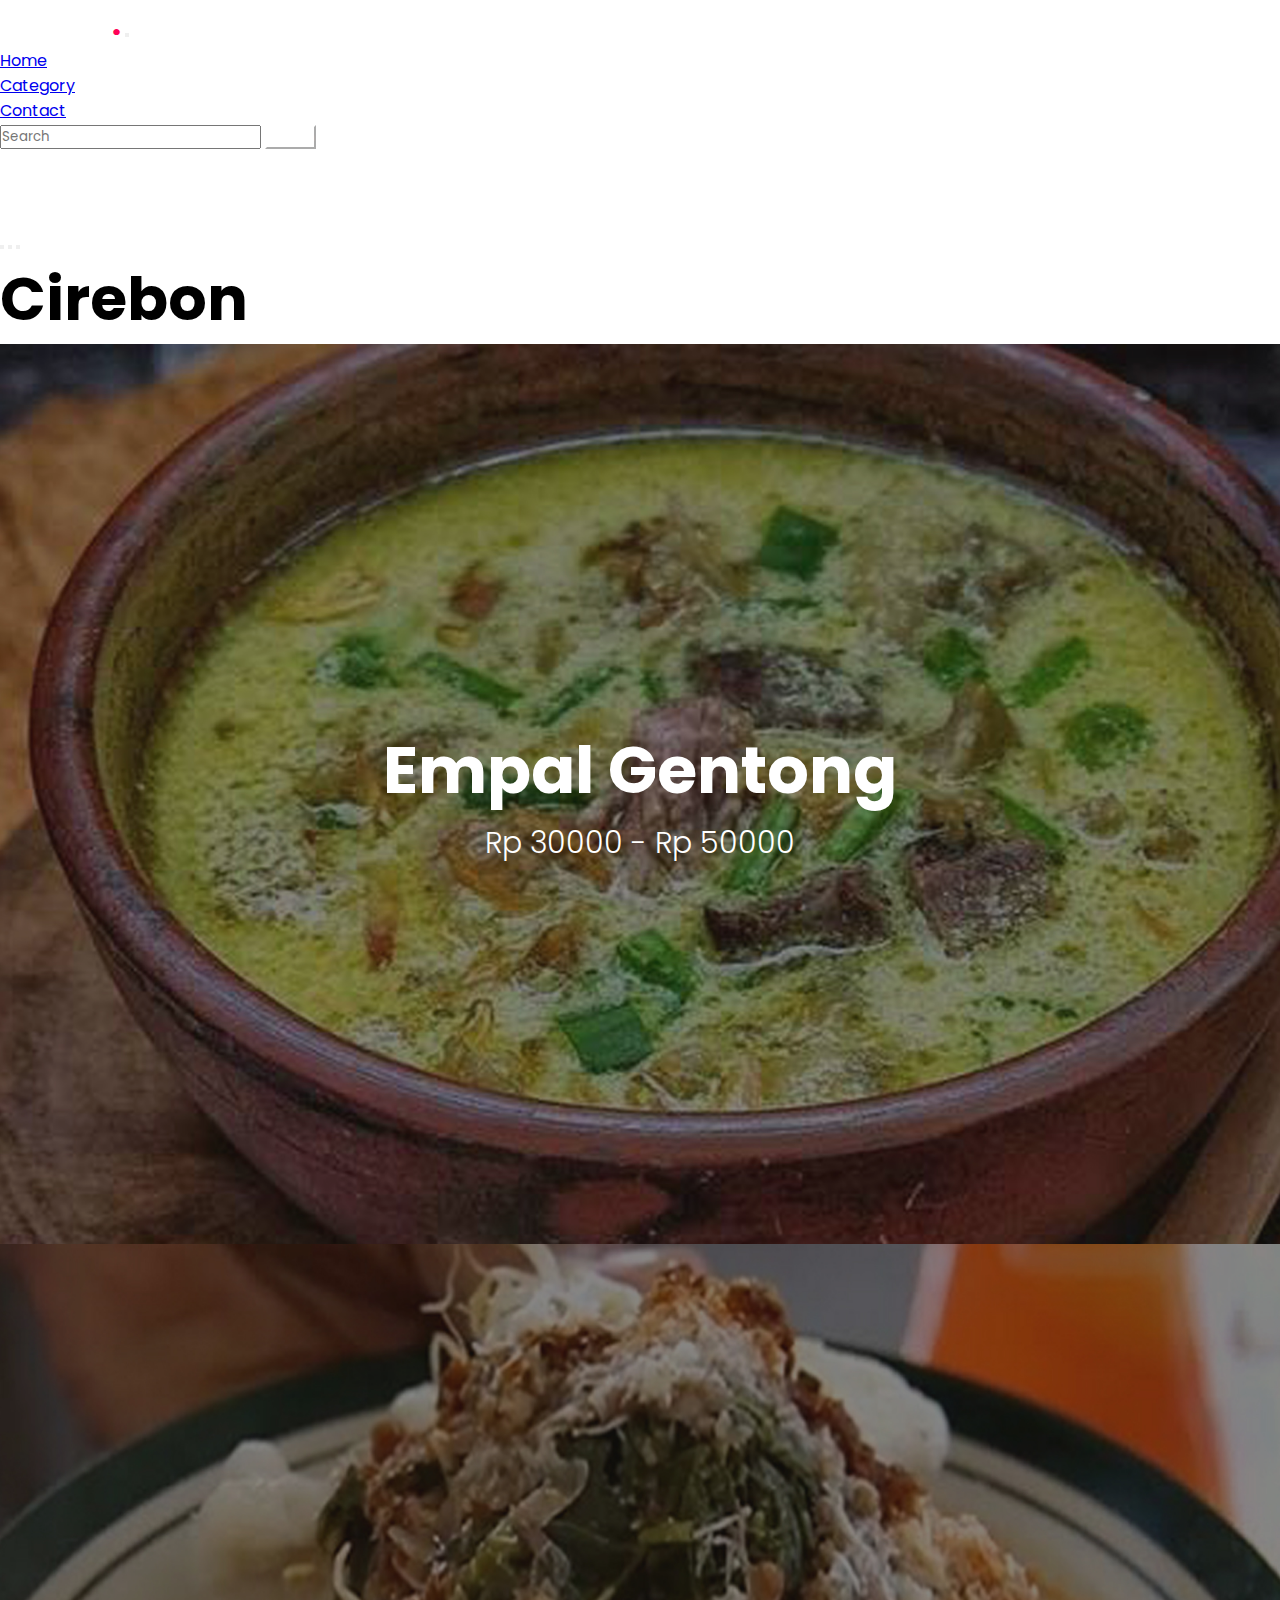
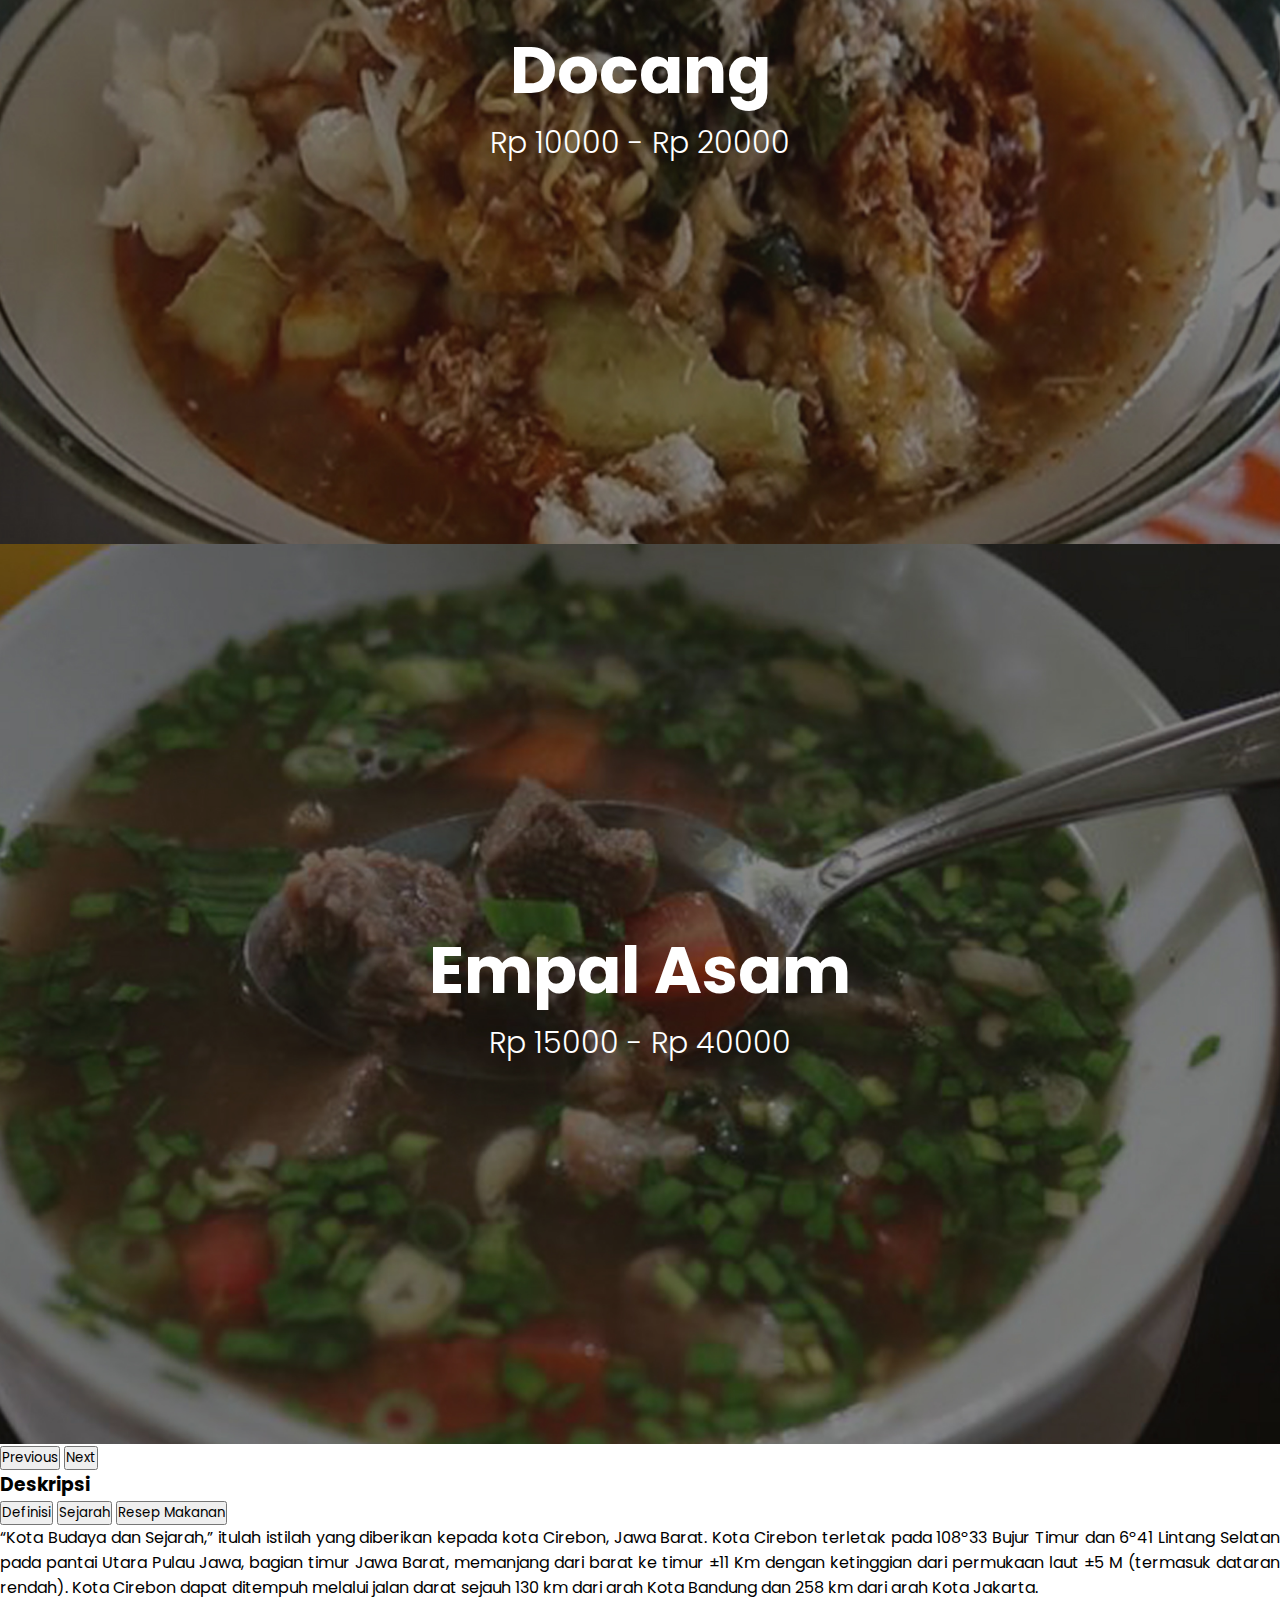
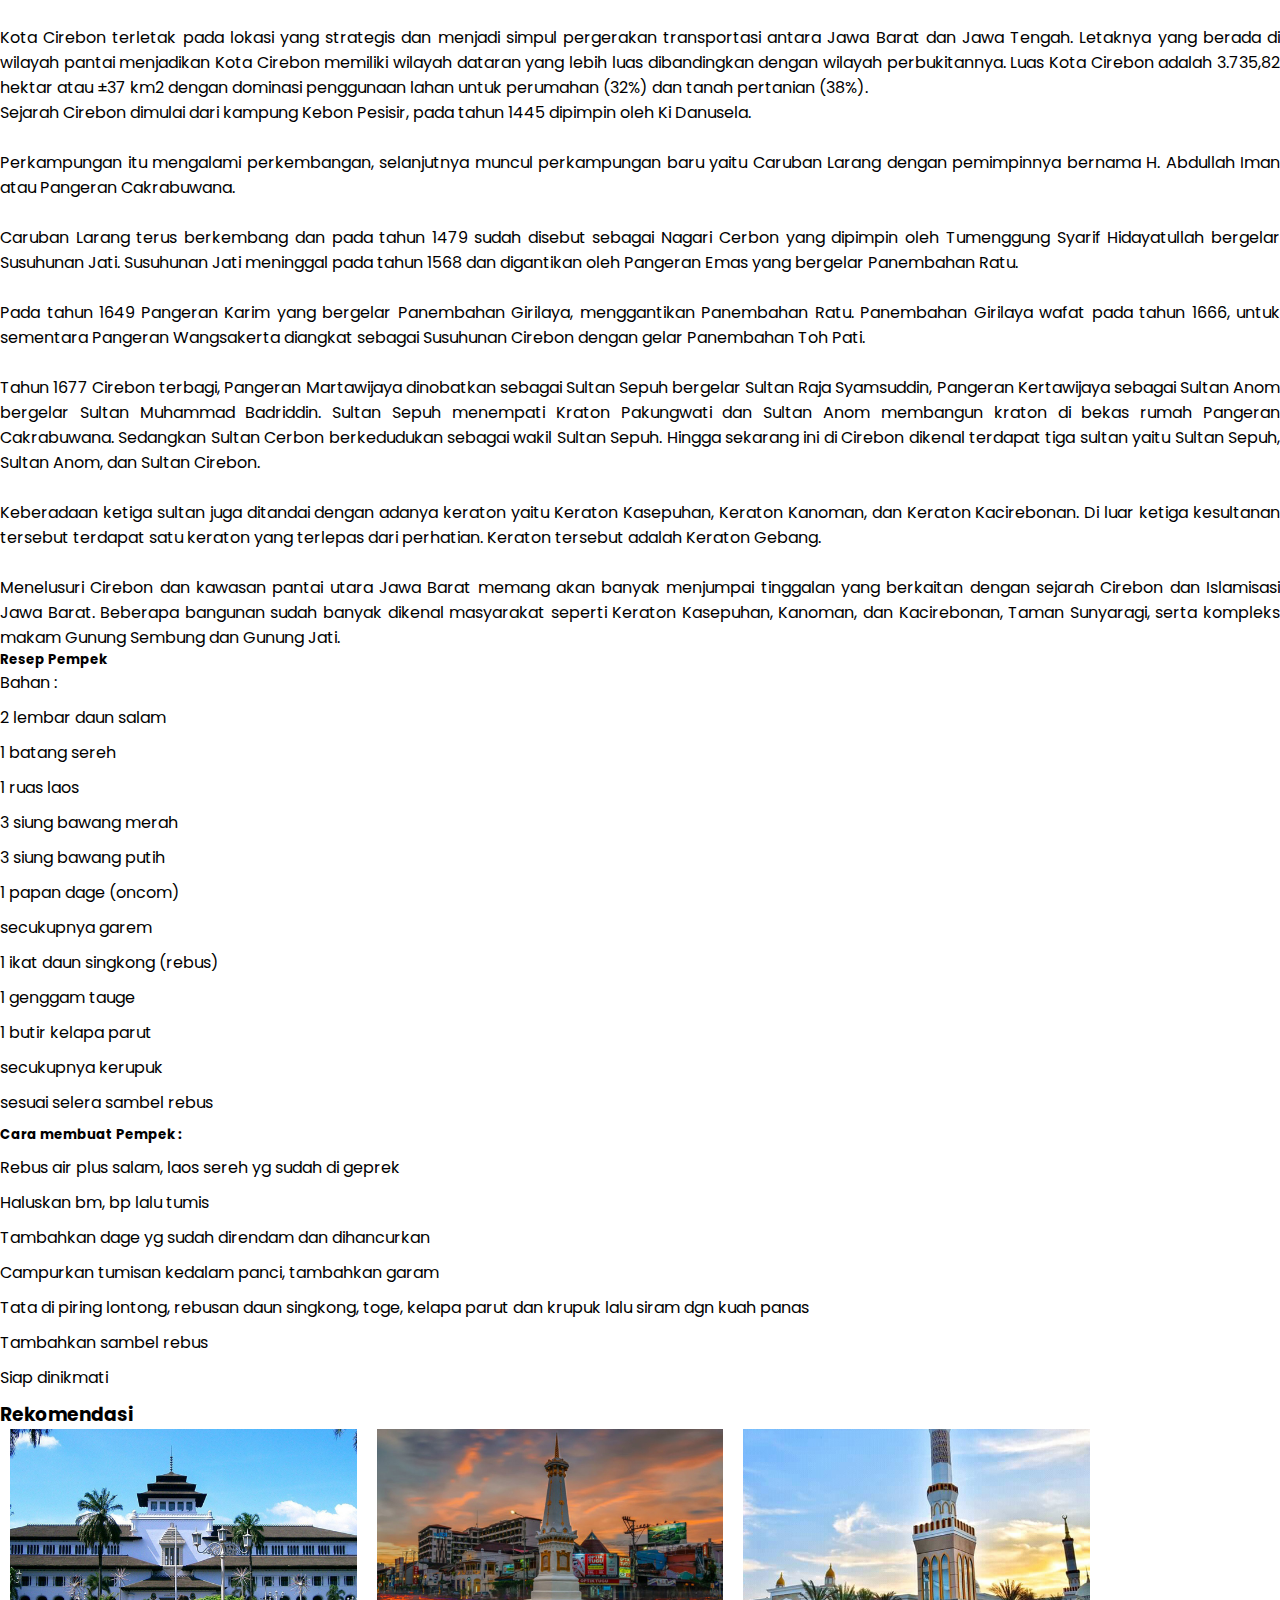
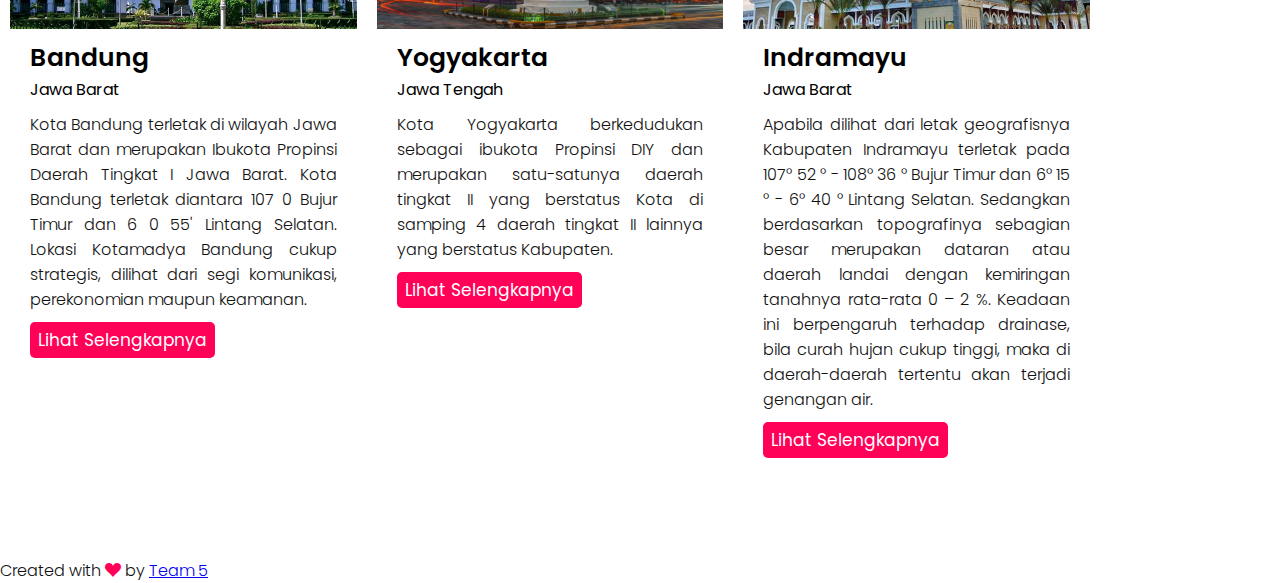
<file: deskripsiMakananCirebon.html>
<!DOCTYPE html>
<html lang="en">
  <head>
    <!-- Required meta tags -->
    <meta charset="utf-8" />
    <meta name="viewport" content="width=device-width, initial-scale=1" />

    <!-- Bootstrap CSS -->
    <link href="https://cdn.jsdelivr.net/npm/bootstrap@5.0.0-beta2/dist/css/bootstrap.min.css" rel="stylesheet" integrity="sha384-BmbxuPwQa2lc/FVzBcNJ7UAyJxM6wuqIj61tLrc4wSX0szH/Ev+nYRRuWlolflfl" crossorigin="anonymous" />

    <!-- Bootstrap Icons -->
    <link rel="stylesheet" href="https://cdn.jsdelivr.net/npm/bootstrap-icons@1.4.0/font/bootstrap-icons.css" />

    <link rel="shortcut icon" href="img/2021-03-21 16_29_06-Window.png" type="image/x-icon" />

    <!-- Buat manggil library javascript (jquery) di owl carousel -->
    <script src="https://code.jquery.com/jquery-3.6.0.js"></script>

    <!-- Buat manggil owl carousel -->
    <script src="https://cdnjs.cloudflare.com/ajax/libs/OwlCarousel2/2.3.4/owl.carousel.min.js"></script>

    <!-- Manggil Bootstrap -->
    <script src="https://cdn.jsdelivr.net/npm/bootstrap@5.0.0-beta2/dist/js/bootstrap.bundle.min.js" integrity="sha384-b5kHyXgcpbZJO/tY9Ul7kGkf1S0CWuKcCD38l8YkeH8z8QjE0GmW1gYU5S9FOnJ0" crossorigin="anonymous"></script>

    <!-- Manggil owl carousel -->
    <link rel="stylesheet" href="https://cdnjs.cloudflare.com/ajax/libs/OwlCarousel2/2.3.4/assets/owl.carousel.min.css" />

    <title>Makanan Khas Indonesia</title>
    <link rel="stylesheet" href="style3.css" />

    <!-- scroll -->
    <style type="text/css" id="wp-custom-css">
      ::-webkit-scrollbar {
        -webkit-appearance: none;
      }

      ::-webkit-scrollbar {
        width: 4px;
      }

      ::-webkit-scrollbar-track {
        background: #000000;
        border: none;
      }

      ::-webkit-scrollbar-thumb {
        background: #ff0157;
        border: none;
        border-radius: 5px;
      }

      ::-webkit-scrollbar-thumb:hover {
        background: #c90043;
        transition: all 0.2s ease-in-out;
      }
    </style>
  </head>

  <body>
    <!-- Navigasi -->
    <nav class="navbar navbar-expand-lg navbar-dark bg-dark fixed-top">
      <div class="container">
        <a class="navbar-brand" href="index.html">Kulisia<span>.</span></a>
        <button class="navbar-toggler" type="button" data-bs-toggle="collapse" data-bs-target="#navbarNav" aria-controls="navbarNav" aria-expanded="false" aria-label="Toggle navigation">
          <span class="navbar-toggler-icon"></span>
        </button>
        <div class="collapse navbar-collapse" id="navbarNav">
          <ul class="navbar-nav ms-auto">
            <li class="nav-item">
              <a class="nav-link me-3" aria-current="page" href="index.html">Home</a>
            </li>
            <li class="nav-item">
              <a class="nav-link active me-3" href="Category.html">Category</a>
            </li>
            <li class="nav-item">
              <a class="nav-link me-3" href="index.html#contact">Contact</a>
            </li>
          </ul>
          <form class="d-flex">
            <input class="form-control me-2" type="search" placeholder="Search" aria-label="Search" />
            <button class="btn btn-outline-danger" type="submit">Search</button>
          </form>
        </div>
      </div>
    </nav>
    <!-- Akhir Navigasi -->

    <!-- Corousel -->
    <section class="home" id="home" style="margin-top: 80px">
      <div id="carouselExampleIndicators" class="carousel slide" data-bs-ride="carousel">
        <div class="carousel-indicators">
          <button type="button" data-bs-target="#carouselExampleIndicators" data-bs-slide-to="0" class="active" aria-current="true" aria-label="Slide 1"></button>
          <button type="button" data-bs-target="#carouselExampleIndicators" data-bs-slide-to="1" aria-label="Slide 2"></button>
          <button type="button" data-bs-target="#carouselExampleIndicators" data-bs-slide-to="2" aria-label="Slide 3"></button>
        </div>
        <!-- Nama kategori  -->
        <div class="row text-center mb-1">
          <div class="col">
            <h1 style="font-size: 60px">Cirebon</h1>
          </div>
        </div>
        <!-- Nama kategori  -->
        <div class="carousel-inner">
          <div class="carousel-item active" style="background-image: url(img/cirebon1.jpg)">
            <div class="container">
              <h2>Empal Gentong</h2>
              <p>Rp 30000 - Rp 50000</p>
            </div>
          </div>
          <div class="carousel-item" style="background-image: url(img/cirebon2.jpg)">
            <div class="container">
              <h2>Docang</h2>
              <p>Rp 10000 - Rp 20000</p>
            </div>
          </div>
          <div class="carousel-item" style="background-image: url(img/cirebon3.jpg)">
            <div class="container">
              <h2>Empal Asam</h2>
              <p>Rp 15000 - Rp 40000</p>
            </div>
          </div>
        </div>
        <button class="carousel-control-prev" type="button" data-bs-target="#carouselExampleIndicators" data-bs-slide="prev">
          <span class="carousel-control-prev-icon" aria-hidden="true"></span>
          <span class="visually-hidden">Previous</span>
        </button>
        <button class="carousel-control-next" type="button" data-bs-target="#carouselExampleIndicators" data-bs-slide="next">
          <span class="carousel-control-next-icon" aria-hidden="true"></span>
          <span class="visually-hidden">Next</span>
        </button>
      </div>
    </section>
    <!-- Akhir Carousel dan Navigasi -->
    <!-- Navigation bar untuk deskripsi kategori -->
    <section class="kategori">
      <div class="container">
        <h3 class="mt-3 mb-3">Deskripsi</h3>
        <nav>
          <div class="nav nav-tabs mb-3" id="nav-tab" role="tablist">
            <button class="nav-link active ms-3" id="nav-home-tab" data-bs-toggle="tab" data-bs-target="#nav-home" type="button" role="tab" aria-controls="nav-home" aria-selected="true">Definisi</button>
            <button class="nav-link ms-3" id="nav-profile-tab" data-bs-toggle="tab" data-bs-target="#nav-profile" type="button" role="tab" aria-controls="nav-profile" aria-selected="false">Sejarah</button>
            <button class="nav-link ms-3" id="nav-contact-tab" data-bs-toggle="tab" data-bs-target="#nav-contact" type="button" role="tab" aria-controls="nav-contact" aria-selected="false">Resep Makanan</button>
          </div>
        </nav>
        <div class="tab-content ms-3 me-5" style="text-align: justify" id="nav-tabContent">
          <div class="tab-pane fade show active me-5" id="nav-home" role="tabpanel" aria-labelledby="nav-home-tab">
            <q>Kota Budaya dan Sejarah,</q> itulah istilah yang diberikan kepada kota Cirebon, Jawa Barat. Kota Cirebon terletak pada 108º33 Bujur Timur dan 6º41 Lintang Selatan pada pantai Utara Pulau Jawa, bagian timur Jawa Barat,
            memanjang dari barat ke timur ±11 Km dengan ketinggian dari permukaan laut ±5 M (termasuk dataran rendah). Kota Cirebon dapat ditempuh melalui jalan darat sejauh 130 km dari arah Kota Bandung dan 258 km dari arah Kota Jakarta.
            <br /><br />Kota Cirebon terletak pada lokasi yang strategis dan menjadi simpul pergerakan transportasi antara Jawa Barat dan Jawa Tengah. Letaknya yang berada di wilayah pantai menjadikan Kota Cirebon memiliki wilayah dataran
            yang lebih luas dibandingkan dengan wilayah perbukitannya. Luas Kota Cirebon adalah 3.735,82 hektar atau ±37 km2 dengan dominasi penggunaan lahan untuk perumahan (32%) dan tanah pertanian (38%).
          </div>
          <div class="tab-pane fade ms-3 me-5" style="text-align: justify" id="nav-profile" role="tabpanel" aria-labelledby="nav-profile-tab">
            Sejarah Cirebon dimulai dari kampung Kebon Pesisir, pada tahun 1445 dipimpin oleh Ki Danusela.
            <br /><br />Perkampungan itu mengalami perkembangan, selanjutnya muncul perkampungan baru yaitu Caruban Larang dengan pemimpinnya bernama H. Abdullah Iman atau Pangeran Cakrabuwana. <br /><br />Caruban Larang terus berkembang
            dan pada tahun 1479 sudah disebut sebagai Nagari Cerbon yang dipimpin oleh Tumenggung Syarif Hidayatullah bergelar Susuhunan Jati. Susuhunan Jati meninggal pada tahun 1568 dan digantikan oleh Pangeran Emas yang bergelar
            Panembahan Ratu. <br /><br />Pada tahun 1649 Pangeran Karim yang bergelar Panembahan Girilaya, menggantikan Panembahan Ratu. Panembahan Girilaya wafat pada tahun 1666, untuk sementara Pangeran Wangsakerta diangkat sebagai
            Susuhunan Cirebon dengan gelar Panembahan Toh Pati. <br /><br />Tahun 1677 Cirebon terbagi, Pangeran Martawijaya dinobatkan sebagai Sultan Sepuh bergelar Sultan Raja Syamsuddin, Pangeran Kertawijaya sebagai Sultan Anom bergelar
            Sultan Muhammad Badriddin. Sultan Sepuh menempati Kraton Pakungwati dan Sultan Anom membangun kraton di bekas rumah Pangeran Cakrabuwana. Sedangkan Sultan Cerbon berkedudukan sebagai wakil Sultan Sepuh. Hingga sekarang ini di
            Cirebon dikenal terdapat tiga sultan yaitu Sultan Sepuh, Sultan Anom, dan Sultan Cirebon. <br /><br />Keberadaan ketiga sultan juga ditandai dengan adanya keraton yaitu Keraton Kasepuhan, Keraton Kanoman, dan Keraton
            Kacirebonan. Di luar ketiga kesultanan tersebut terdapat satu keraton yang terlepas dari perhatian. Keraton tersebut adalah Keraton Gebang. <br /><br />Menelusuri Cirebon dan kawasan pantai utara Jawa Barat memang akan banyak
            menjumpai tinggalan yang berkaitan dengan sejarah Cirebon dan Islamisasi Jawa Barat. Beberapa bangunan sudah banyak dikenal masyarakat seperti Keraton Kasepuhan, Kanoman, dan Kacirebonan, Taman Sunyaragi, serta kompleks makam
            Gunung Sembung dan Gunung Jati.
          </div>
          <div class="tab-pane fade ms-3 me-5" style="text-align: justify" id="nav-contact" role="tabpanel" aria-labelledby="nav-contact-tab">
            <h5>Resep Pempek</h5>
            Bahan :
            <ul class="ms-3">
              <li>2 lembar daun salam</li>
              <li>1 batang sereh</li>
              <li>1 ruas laos</li>
              <li>3 siung bawang merah</li>
              <li>3 siung bawang putih</li>
              <li>1 papan dage (oncom)</li>
              <li>secukupnya garem</li>
              <li>1 ikat daun singkong (rebus)</li>
              <li>1 genggam tauge</li>
              <li>1 butir kelapa parut</li>
              <li>secukupnya kerupuk</li>
              <li>sesuai selera sambel rebus</li>
            </ul>
            <h5>Cara membuat Pempek :</h5>
            <ol class="ms-3">
              <li>Rebus air plus salam, laos sereh yg sudah di geprek</li>
              <li>Haluskan bm, bp lalu tumis</li>
              <li>Tambahkan dage yg sudah direndam dan dihancurkan</li>
              <li>Campurkan tumisan kedalam panci, tambahkan garam</li>
              <li>Tata di piring lontong, rebusan daun singkong, toge, kelapa parut dan krupuk lalu siram dgn kuah panas</li>
              <li>Tambahkan sambel rebus</li>
              <li>Siap dinikmati</li>
            </ol>
          </div>
        </div>
      </div>
    </section>
    <!-- Navigation bar untuk deskripsi kategori -->

    <!-- Rekomendasi -->
    <section>
      <div class="container mt-4">
        <h3 class="mb-3">Rekomendasi</h3>
        <div class="slider owl-carousel">
          <div class="cards">
            <div class="img">
              <img src="img/Bandung.jpg" alt="gambar 1" />
            </div>
            <div class="contents">
              <div class="titles">Bandung</div>
              <div class="sub-title">Jawa Barat</div>
              <p>
                Kota Bandung terletak di wilayah Jawa Barat dan merupakan Ibukota Propinsi Daerah Tingkat I Jawa Barat. Kota Bandung terletak diantara 107 0 Bujur Timur dan 6 0 55' Lintang Selatan. Lokasi Kotamadya Bandung cukup strategis,
                dilihat dari segi komunikasi, perekonomian maupun keamanan.
              </p>
              <div class="btn">
                <a href="deskripsiMakananBandung.html"><button>Lihat Selengkapnya</button></a>
              </div>
            </div>
          </div>
          <div class="cards">
            <div class="img">
              <img src="img/Jogja.jpg" alt="gambar 1" />
            </div>
            <div class="contents">
              <div class="titles">Yogyakarta</div>
              <div class="sub-title">Jawa Tengah</div>
              <p>Kota Yogyakarta berkedudukan sebagai ibukota Propinsi DIY dan merupakan satu-satunya daerah tingkat II yang berstatus Kota di samping 4 daerah tingkat II lainnya yang berstatus Kabupaten.</p>
              <div class="btn">
                <a href="deskripsiMakananYogyakarta.html"><button>Lihat Selengkapnya</button></a>
              </div>
            </div>
          </div>
          <div class="cards">
            <div class="img">
              <img src="img/Indramayu.jpg" alt="gambar 1" />
            </div>
            <div class="contents">
              <div class="titles">Indramayu</div>
              <div class="sub-title">Jawa Barat</div>
              <p>
                Apabila dilihat dari letak geografisnya Kabupaten Indramayu terletak pada 107° 52 ° - 108° 36 ° Bujur Timur dan 6° 15 ° - 6° 40 ° Lintang Selatan. Sedangkan berdasarkan topografinya sebagian besar merupakan dataran atau
                daerah landai dengan kemiringan tanahnya rata-rata 0 – 2 %. Keadaan ini berpengaruh terhadap drainase, bila curah hujan cukup tinggi, maka di daerah-daerah tertentu akan terjadi genangan air.
              </p>
              <div class="btn">
                <a href="deskripsiMakananIndramayu.html"><button>Lihat Selengkapnya</button></a>
              </div>
            </div>
          </div>
        </div>
      </div>
    </section>
    <!-- Akhir Rekomendasi -->

    <!-- Footer -->
    <footer class="shadow-lg mt-5 bg-dark text-center pb-5" style="padding-top: 5em">
      <p class="text-white">Created with <i class="bi bi-suit-heart-fill" style="color: #ff0157"></i> by <a href="https://github.com/alfianyaqien/projectwebkulisia.github.io" class="text-white fw-bold">Team 5</a></p>
    </footer>
    <!-- Akhir Footer -->
  </body>
</html>
</file>
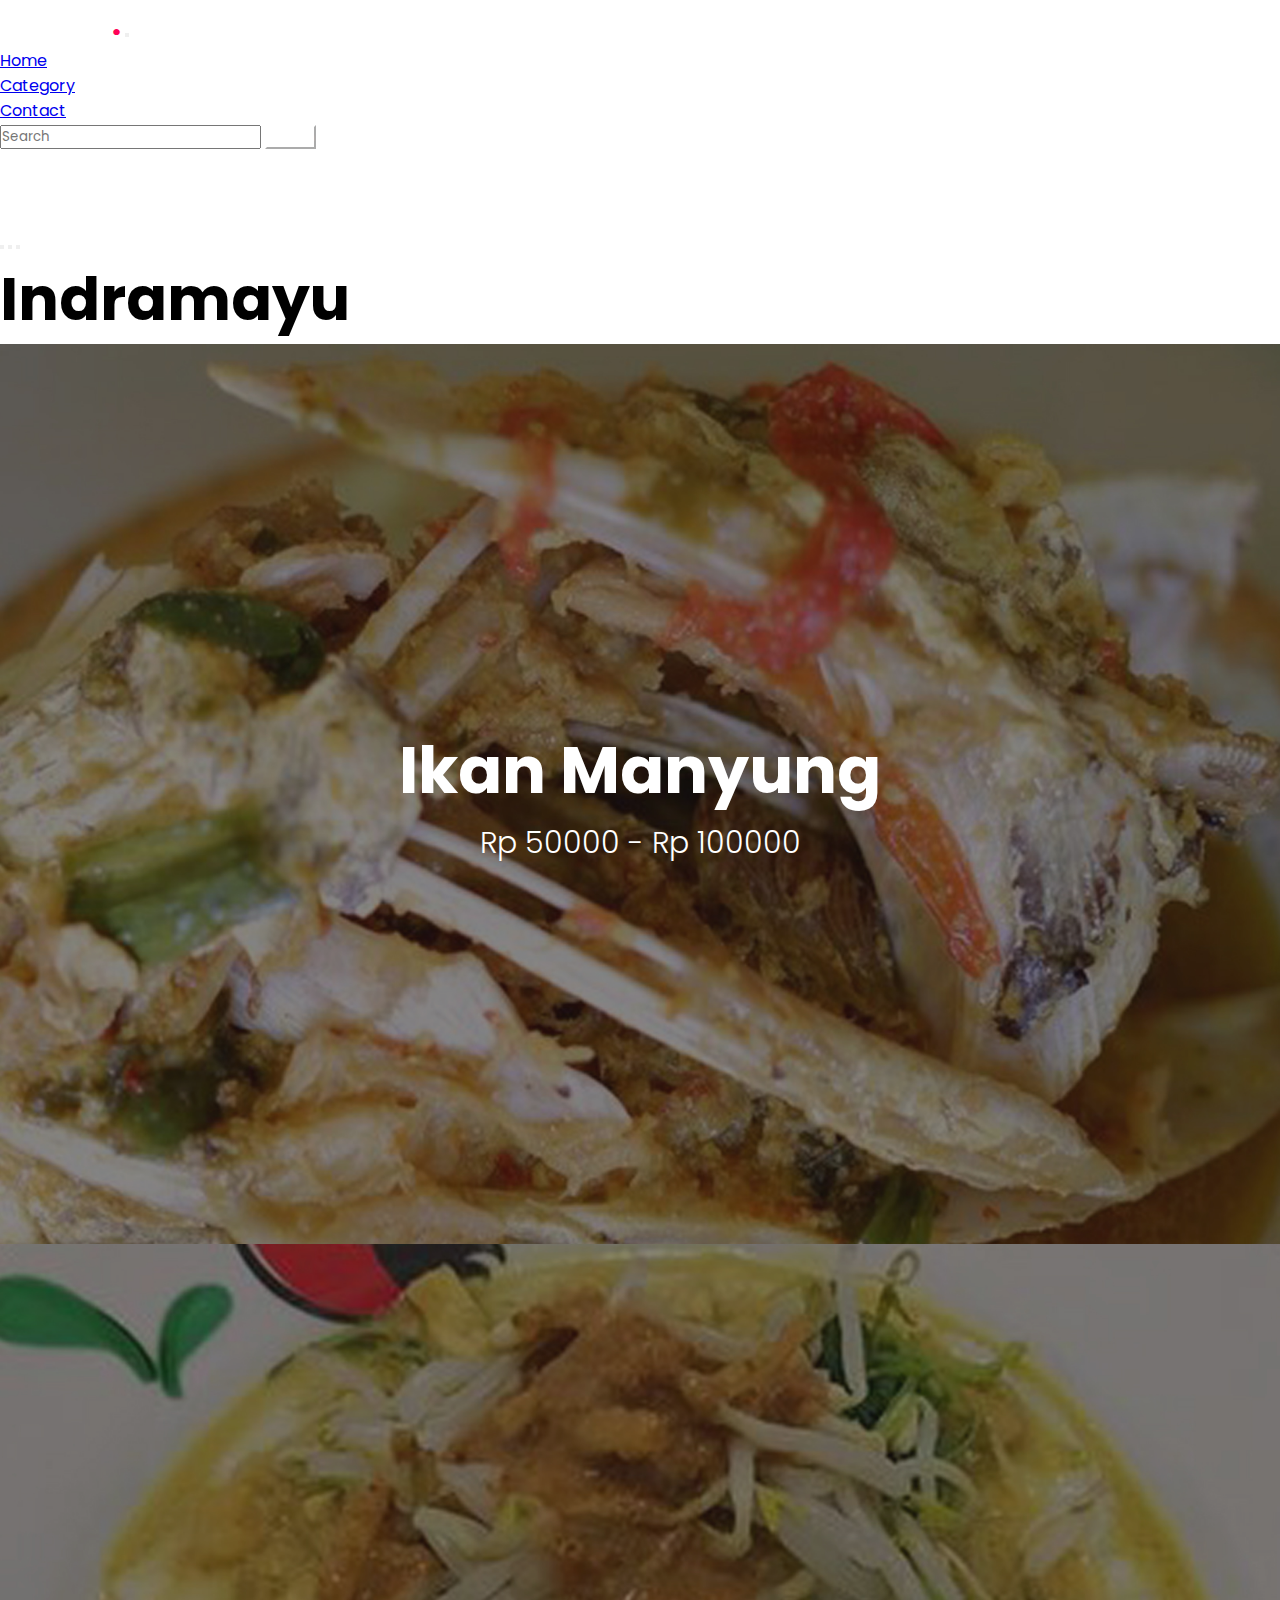
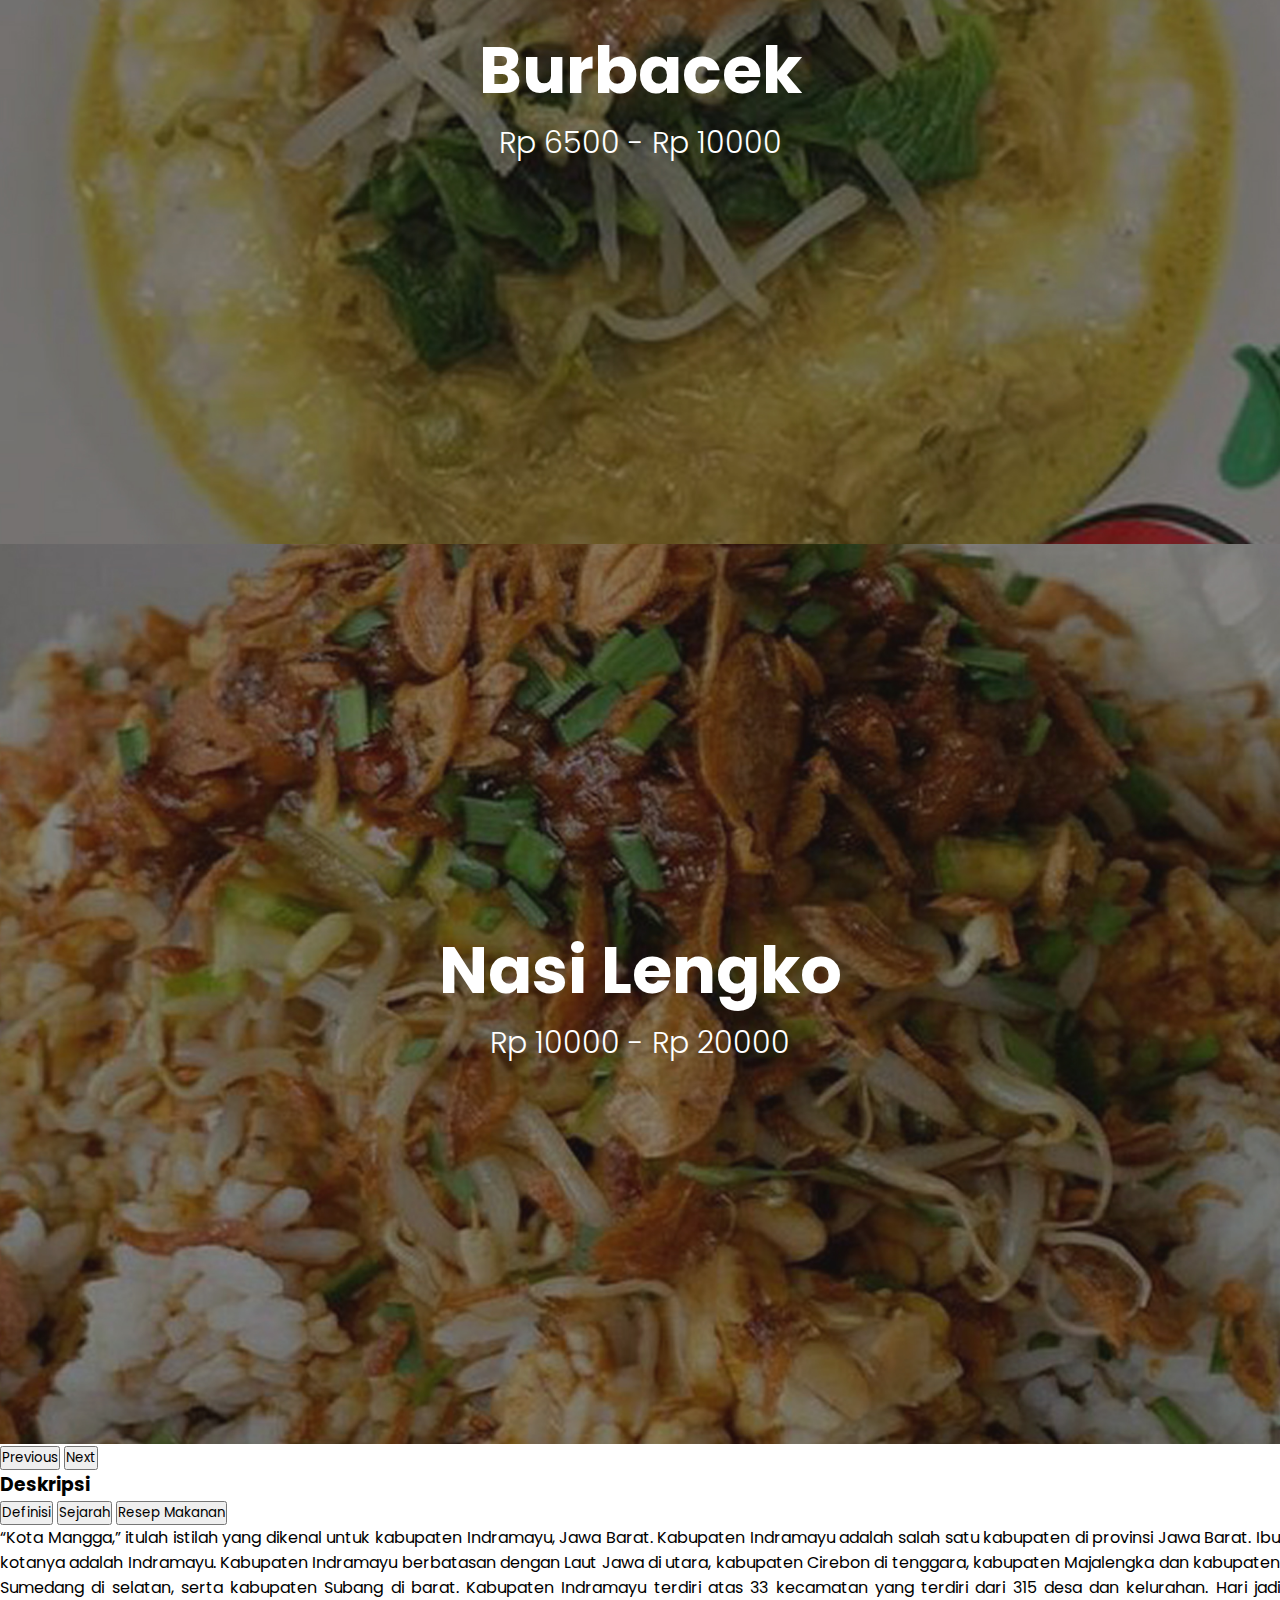
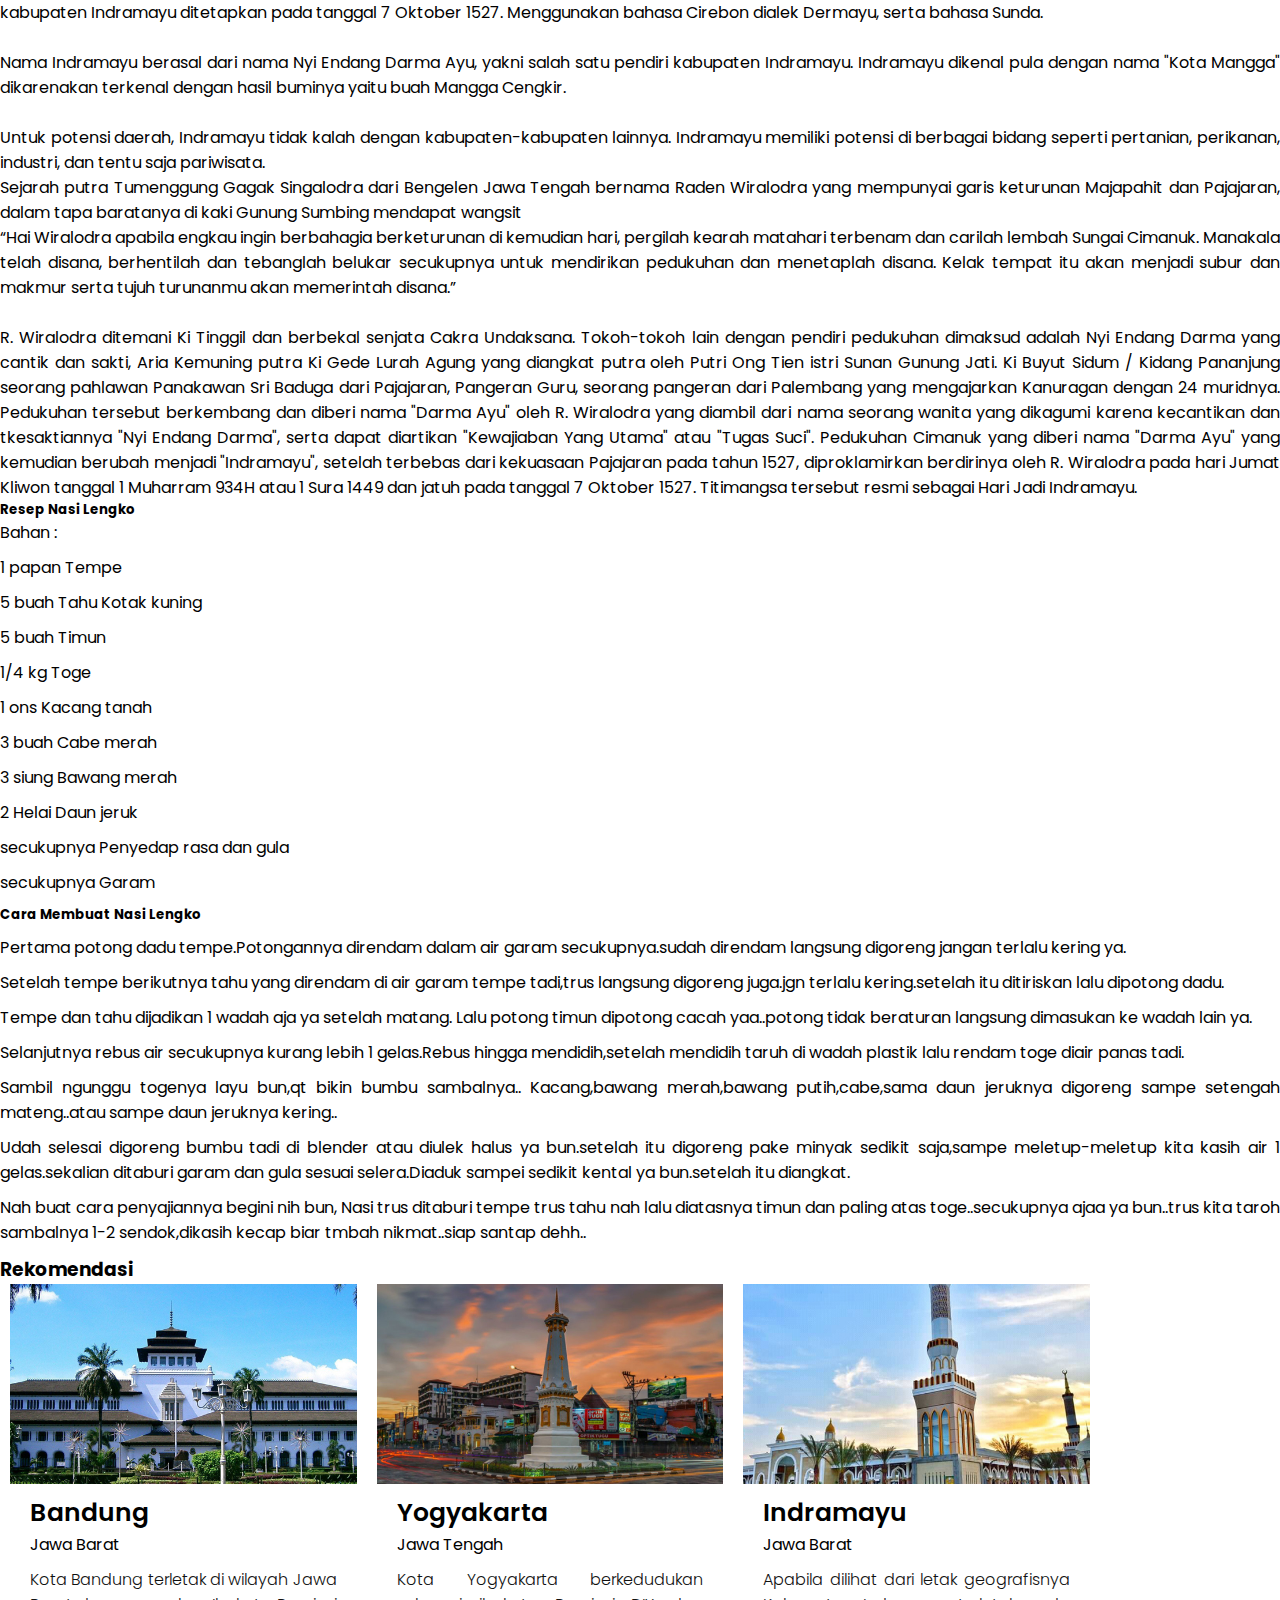
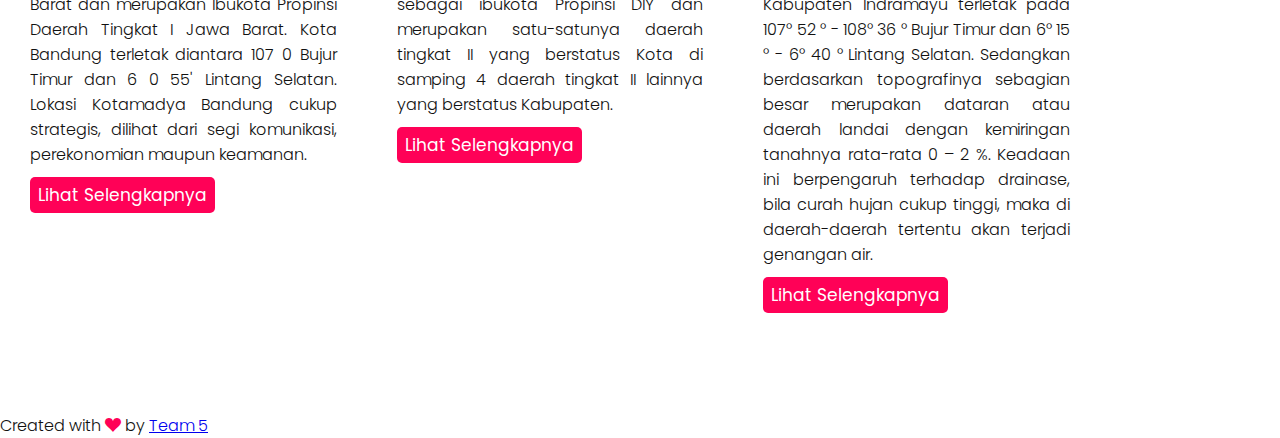
<file: deskripsiMakananIndramayu.html>
<!DOCTYPE html>
<html lang="en">
  <head>
    <!-- Required meta tags -->
    <meta charset="utf-8" />
    <meta name="viewport" content="width=device-width, initial-scale=1" />

    <!-- Bootstrap CSS -->
    <link href="https://cdn.jsdelivr.net/npm/bootstrap@5.0.0-beta2/dist/css/bootstrap.min.css" rel="stylesheet" integrity="sha384-BmbxuPwQa2lc/FVzBcNJ7UAyJxM6wuqIj61tLrc4wSX0szH/Ev+nYRRuWlolflfl" crossorigin="anonymous" />

    <!-- Bootstrap Icons -->
    <link rel="stylesheet" href="https://cdn.jsdelivr.net/npm/bootstrap-icons@1.4.0/font/bootstrap-icons.css" />

    <link rel="shortcut icon" href="img/2021-03-21 16_29_06-Window.png" type="image/x-icon" />

    <!-- Buat manggil library javascript (jquery) di owl carousel -->
    <script src="https://code.jquery.com/jquery-3.6.0.js"></script>

    <!-- Buat manggil owl carousel -->
    <script src="https://cdnjs.cloudflare.com/ajax/libs/OwlCarousel2/2.3.4/owl.carousel.min.js"></script>

    <!-- Manggil Bootstrap -->
    <script src="https://cdn.jsdelivr.net/npm/bootstrap@5.0.0-beta2/dist/js/bootstrap.bundle.min.js" integrity="sha384-b5kHyXgcpbZJO/tY9Ul7kGkf1S0CWuKcCD38l8YkeH8z8QjE0GmW1gYU5S9FOnJ0" crossorigin="anonymous"></script>

    <!-- Manggil owl carousel -->
    <link rel="stylesheet" href="https://cdnjs.cloudflare.com/ajax/libs/OwlCarousel2/2.3.4/assets/owl.carousel.min.css" />

    <title>Makanan Khas Indonesia</title>
    <link rel="stylesheet" href="style3.css" />

    <!-- scroll -->
    <style type="text/css" id="wp-custom-css">
      ::-webkit-scrollbar {
        -webkit-appearance: none;
      }

      ::-webkit-scrollbar {
        width: 4px;
      }

      ::-webkit-scrollbar-track {
        background: #000000;
        border: none;
      }

      ::-webkit-scrollbar-thumb {
        background: #ff0157;
        border: none;
        border-radius: 5px;
      }

      ::-webkit-scrollbar-thumb:hover {
        background: #c90043;
        transition: all 0.2s ease-in-out;
      }
    </style>
  </head>

  <body>
    <!-- Navigasi -->
    <nav class="navbar navbar-expand-lg navbar-dark bg-dark fixed-top">
      <div class="container">
        <a class="navbar-brand" href="index.html">Kulisia<span>.</span></a>
        <button class="navbar-toggler" type="button" data-bs-toggle="collapse" data-bs-target="#navbarNav" aria-controls="navbarNav" aria-expanded="false" aria-label="Toggle navigation">
          <span class="navbar-toggler-icon"></span>
        </button>
        <div class="collapse navbar-collapse" id="navbarNav">
          <ul class="navbar-nav ms-auto">
            <li class="nav-item">
              <a class="nav-link me-3" aria-current="page" href="index.html">Home</a>
            </li>
            <li class="nav-item">
              <a class="nav-link active me-3" href="Category.html">Category</a>
            </li>
            <li class="nav-item">
              <a class="nav-link me-3" href="index.html#contact">Contact</a>
            </li>
          </ul>
          <form class="d-flex">
            <input class="form-control me-2" type="search" placeholder="Search" aria-label="Search" />
            <button class="btn btn-outline-danger" type="submit">Search</button>
          </form>
        </div>
      </div>
    </nav>
    <!-- Akhir Navigasi -->

    <!-- Corousel -->
    <section class="home" id="home" style="margin-top: 80px">
      <div id="carouselExampleIndicators" class="carousel slide" data-bs-ride="carousel">
        <div class="carousel-indicators">
          <button type="button" data-bs-target="#carouselExampleIndicators" data-bs-slide-to="0" class="active" aria-current="true" aria-label="Slide 1"></button>
          <button type="button" data-bs-target="#carouselExampleIndicators" data-bs-slide-to="1" aria-label="Slide 2"></button>
          <button type="button" data-bs-target="#carouselExampleIndicators" data-bs-slide-to="2" aria-label="Slide 3"></button>
        </div>
        <!-- Nama kategori  -->
        <div class="row text-center mb-1">
          <div class="col">
            <h1 style="font-size: 60px">Indramayu</h1>
          </div>
        </div>
        <!-- Nama kategori  -->
        <div class="carousel-inner">
          <div class="carousel-item active" style="background-image: url(img/indramayu2.jpeg)">
            <div class="container">
              <h2>Ikan Manyung</h2>
              <p>Rp 50000 - Rp 100000</p>
            </div>
          </div>
          <div class="carousel-item" style="background-image: url(img/indramayu1.jpg)">
            <div class="container">
              <h2>Burbacek</h2>
              <p>Rp 6500 - Rp 10000</p>
            </div>
          </div>
          <div class="carousel-item" style="background-image: url(img/indramayu3.jpg)">
            <div class="container">
              <h2>Nasi Lengko</h2>
              <p>Rp 10000 - Rp 20000</p>
            </div>
          </div>
        </div>
        <button class="carousel-control-prev" type="button" data-bs-target="#carouselExampleIndicators" data-bs-slide="prev">
          <span class="carousel-control-prev-icon" aria-hidden="true"></span>
          <span class="visually-hidden">Previous</span>
        </button>
        <button class="carousel-control-next" type="button" data-bs-target="#carouselExampleIndicators" data-bs-slide="next">
          <span class="carousel-control-next-icon" aria-hidden="true"></span>
          <span class="visually-hidden">Next</span>
        </button>
      </div>
    </section>
    <!-- Akhir Carousel dan Navigasi -->
    <!-- Navigation bar untuk deskripsi kategori -->
    <section class="kategori">
      <div class="container">
        <h3 class="mt-3 mb-3">Deskripsi</h3>
        <nav>
          <div class="nav nav-tabs mb-3" id="nav-tab" role="tablist">
            <button class="nav-link active ms-3" id="nav-home-tab" data-bs-toggle="tab" data-bs-target="#nav-home" type="button" role="tab" aria-controls="nav-home" aria-selected="true">Definisi</button>
            <button class="nav-link ms-3" id="nav-profile-tab" data-bs-toggle="tab" data-bs-target="#nav-profile" type="button" role="tab" aria-controls="nav-profile" aria-selected="false">Sejarah</button>
            <button class="nav-link ms-3" id="nav-contact-tab" data-bs-toggle="tab" data-bs-target="#nav-contact" type="button" role="tab" aria-controls="nav-contact" aria-selected="false">Resep Makanan</button>
          </div>
        </nav>
        <div class="tab-content ms-3 me-5" style="text-align: justify" id="nav-tabContent">
          <div class="tab-pane fade show active me-5" id="nav-home" role="tabpanel" aria-labelledby="nav-home-tab">
            <q>Kota Mangga,</q> itulah istilah yang dikenal untuk kabupaten Indramayu, Jawa Barat. Kabupaten Indramayu adalah salah satu kabupaten di provinsi Jawa Barat. Ibu kotanya adalah Indramayu. Kabupaten Indramayu berbatasan dengan
            Laut Jawa di utara, kabupaten Cirebon di tenggara, kabupaten Majalengka dan kabupaten Sumedang di selatan, serta kabupaten Subang di barat. Kabupaten Indramayu terdiri atas 33 kecamatan yang terdiri dari 315 desa dan kelurahan.
            Hari jadi kabupaten Indramayu ditetapkan pada tanggal 7 Oktober 1527. Menggunakan bahasa Cirebon dialek Dermayu, serta bahasa Sunda. <br /><br />Nama Indramayu berasal dari nama Nyi Endang Darma Ayu, yakni salah satu pendiri
            kabupaten Indramayu. Indramayu dikenal pula dengan nama "Kota Mangga" dikarenakan terkenal dengan hasil buminya yaitu buah Mangga Cengkir. <br /><br />Untuk potensi daerah, Indramayu tidak kalah dengan kabupaten-kabupaten
            lainnya. Indramayu memiliki potensi di berbagai bidang seperti pertanian, perikanan, industri, dan tentu saja pariwisata.
          </div>
          <div class="tab-pane fade ms-3 me-5" style="text-align: justify" id="nav-profile" role="tabpanel" aria-labelledby="nav-profile-tab">
            Sejarah putra Tumenggung Gagak Singalodra dari Bengelen Jawa Tengah bernama Raden Wiralodra yang mempunyai garis keturunan Majapahit dan Pajajaran, dalam tapa baratanya di kaki Gunung Sumbing mendapat wangsit
            <br /><q
              >Hai Wiralodra apabila engkau ingin berbahagia berketurunan di kemudian hari, pergilah kearah matahari terbenam dan carilah lembah Sungai Cimanuk. Manakala telah disana, berhentilah dan tebanglah belukar secukupnya untuk
              mendirikan pedukuhan dan menetaplah disana. Kelak tempat itu akan menjadi subur dan makmur serta tujuh turunanmu akan memerintah disana.</q
            >
            <br /><br />R. Wiralodra ditemani Ki Tinggil dan berbekal senjata Cakra Undaksana. Tokoh-tokoh lain dengan pendiri pedukuhan dimaksud adalah Nyi Endang Darma yang cantik dan sakti, Aria Kemuning putra Ki Gede Lurah Agung yang
            diangkat putra oleh Putri Ong Tien istri Sunan Gunung Jati. Ki Buyut Sidum / Kidang Pananjung seorang pahlawan Panakawan Sri Baduga dari Pajajaran, Pangeran Guru, seorang pangeran dari Palembang yang mengajarkan Kanuragan dengan
            24 muridnya. Pedukuhan tersebut berkembang dan diberi nama "Darma Ayu" oleh R. Wiralodra yang diambil dari nama seorang wanita yang dikagumi karena kecantikan dan tkesaktiannya "Nyi Endang Darma", serta dapat diartikan
            "Kewajiaban Yang Utama" atau "Tugas Suci". Pedukuhan Cimanuk yang diberi nama "Darma Ayu" yang kemudian berubah menjadi "Indramayu", setelah terbebas dari kekuasaan Pajajaran pada tahun 1527, diproklamirkan berdirinya oleh R.
            Wiralodra pada hari Jumat Kliwon tanggal 1 Muharram 934H atau 1 Sura 1449 dan jatuh pada tanggal 7 Oktober 1527. Titimangsa tersebut resmi sebagai Hari Jadi Indramayu.
          </div>
          <div class="tab-pane fade ms-3 me-5" style="text-align: justify" id="nav-contact" role="tabpanel" aria-labelledby="nav-contact-tab">
            <h5>Resep Nasi Lengko</h5>
            Bahan :
            <ul class="ms-3">
              <li>1 papan Tempe</li>
              <li>5 buah Tahu Kotak kuning</li>
              <li>5 buah Timun</li>
              <li>1/4 kg Toge</li>
              <li>1 ons Kacang tanah</li>
              <li>3 buah Cabe merah</li>
              <li>3 siung Bawang merah</li>
              <li>2 Helai Daun jeruk</li>
              <li>secukupnya Penyedap rasa dan gula</li>
              <li>secukupnya Garam</li>
            </ul>
            <h5>Cara Membuat Nasi Lengko</h5>
            <ol class="ms-3">
              <li>Pertama potong dadu tempe.Potongannya direndam dalam air garam secukupnya.sudah direndam langsung digoreng jangan terlalu kering ya.</li>
              <li>Setelah tempe berikutnya tahu yang direndam di air garam tempe tadi,trus langsung digoreng juga.jgn terlalu kering.setelah itu ditiriskan lalu dipotong dadu.</li>
              <li>Tempe dan tahu dijadikan 1 wadah aja ya setelah matang. Lalu potong timun dipotong cacah yaa..potong tidak beraturan langsung dimasukan ke wadah lain ya.</li>
              <li>Selanjutnya rebus air secukupnya kurang lebih 1 gelas.Rebus hingga mendidih,setelah mendidih taruh di wadah plastik lalu rendam toge diair panas tadi.</li>
              <li>Sambil ngunggu togenya layu bun,qt bikin bumbu sambalnya.. Kacang,bawang merah,bawang putih,cabe,sama daun jeruknya digoreng sampe setengah mateng..atau sampe daun jeruknya kering..</li>
              <li>
                Udah selesai digoreng bumbu tadi di blender atau diulek halus ya bun.setelah itu digoreng pake minyak sedikit saja,sampe meletup-meletup kita kasih air 1 gelas.sekalian ditaburi garam dan gula sesuai selera.Diaduk sampei
                sedikit kental ya bun.setelah itu diangkat.
              </li>
              <li>
                Nah buat cara penyajiannya begini nih bun, Nasi trus ditaburi tempe trus tahu nah lalu diatasnya timun dan paling atas toge..secukupnya ajaa ya bun..trus kita taroh sambalnya 1-2 sendok,dikasih kecap biar tmbah nikmat..siap
                santap dehh..
              </li>
            </ol>
          </div>
        </div>
      </div>
    </section>
    <!-- Navigation bar untuk deskripsi kategori -->

    <!-- Rekomendasi -->
    <section>
      <div class="container mt-4">
        <h3 class="mb-3">Rekomendasi</h3>
        <div class="slider owl-carousel">
          <div class="cards">
            <div class="img">
              <img src="img/Bandung.jpg" alt="gambar 1" />
            </div>
            <div class="contents">
              <div class="titles">Bandung</div>
              <div class="sub-title">Jawa Barat</div>
              <p>
                Kota Bandung terletak di wilayah Jawa Barat dan merupakan Ibukota Propinsi Daerah Tingkat I Jawa Barat. Kota Bandung terletak diantara 107 0 Bujur Timur dan 6 0 55' Lintang Selatan. Lokasi Kotamadya Bandung cukup strategis,
                dilihat dari segi komunikasi, perekonomian maupun keamanan.
              </p>
              <div class="btn">
                <a href="deskripsiMakananIndramayu.html"><button>Lihat Selengkapnya</button></a>
              </div>
            </div>
          </div>
          <div class="cards">
            <div class="img">
              <img src="img/Jogja.jpg" alt="gambar 1" />
            </div>
            <div class="contents">
              <div class="titles">Yogyakarta</div>
              <div class="sub-title">Jawa Tengah</div>
              <p>Kota Yogyakarta berkedudukan sebagai ibukota Propinsi DIY dan merupakan satu-satunya daerah tingkat II yang berstatus Kota di samping 4 daerah tingkat II lainnya yang berstatus Kabupaten.</p>
              <div class="btn">
                <a href="deskripsiMakananYogyakarta.html"><button>Lihat Selengkapnya</button></a>
              </div>
            </div>
          </div>
          <div class="cards">
            <div class="img">
              <img src="img/Indramayu.jpg" alt="gambar 1" />
            </div>
            <div class="contents">
              <div class="titles">Indramayu</div>
              <div class="sub-title">Jawa Barat</div>
              <p>
                Apabila dilihat dari letak geografisnya Kabupaten Indramayu terletak pada 107° 52 ° - 108° 36 ° Bujur Timur dan 6° 15 ° - 6° 40 ° Lintang Selatan. Sedangkan berdasarkan topografinya sebagian besar merupakan dataran atau
                daerah landai dengan kemiringan tanahnya rata-rata 0 – 2 %. Keadaan ini berpengaruh terhadap drainase, bila curah hujan cukup tinggi, maka di daerah-daerah tertentu akan terjadi genangan air.
              </p>
              <div class="btn">
                <a href="deskripsiMakananIndramayu.html"><button>Lihat Selengkapnya</button></a>
              </div>
            </div>
          </div>
        </div>
      </div>
    </section>
    <!-- Akhir Rekomendasi -->

    <!-- Footer -->
    <footer class="shadow-lg mt-5 bg-dark text-center pb-5" style="padding-top: 5em">
      <p class="text-white">Created with <i class="bi bi-suit-heart-fill" style="color: #ff0157"></i> by <a href="https://github.com/alfianyaqien/projectwebkulisia.github.io" class="text-white fw-bold">Team 5</a></p>
    </footer>
    <!-- Akhir Footer -->
  </body>
</html>
</file>
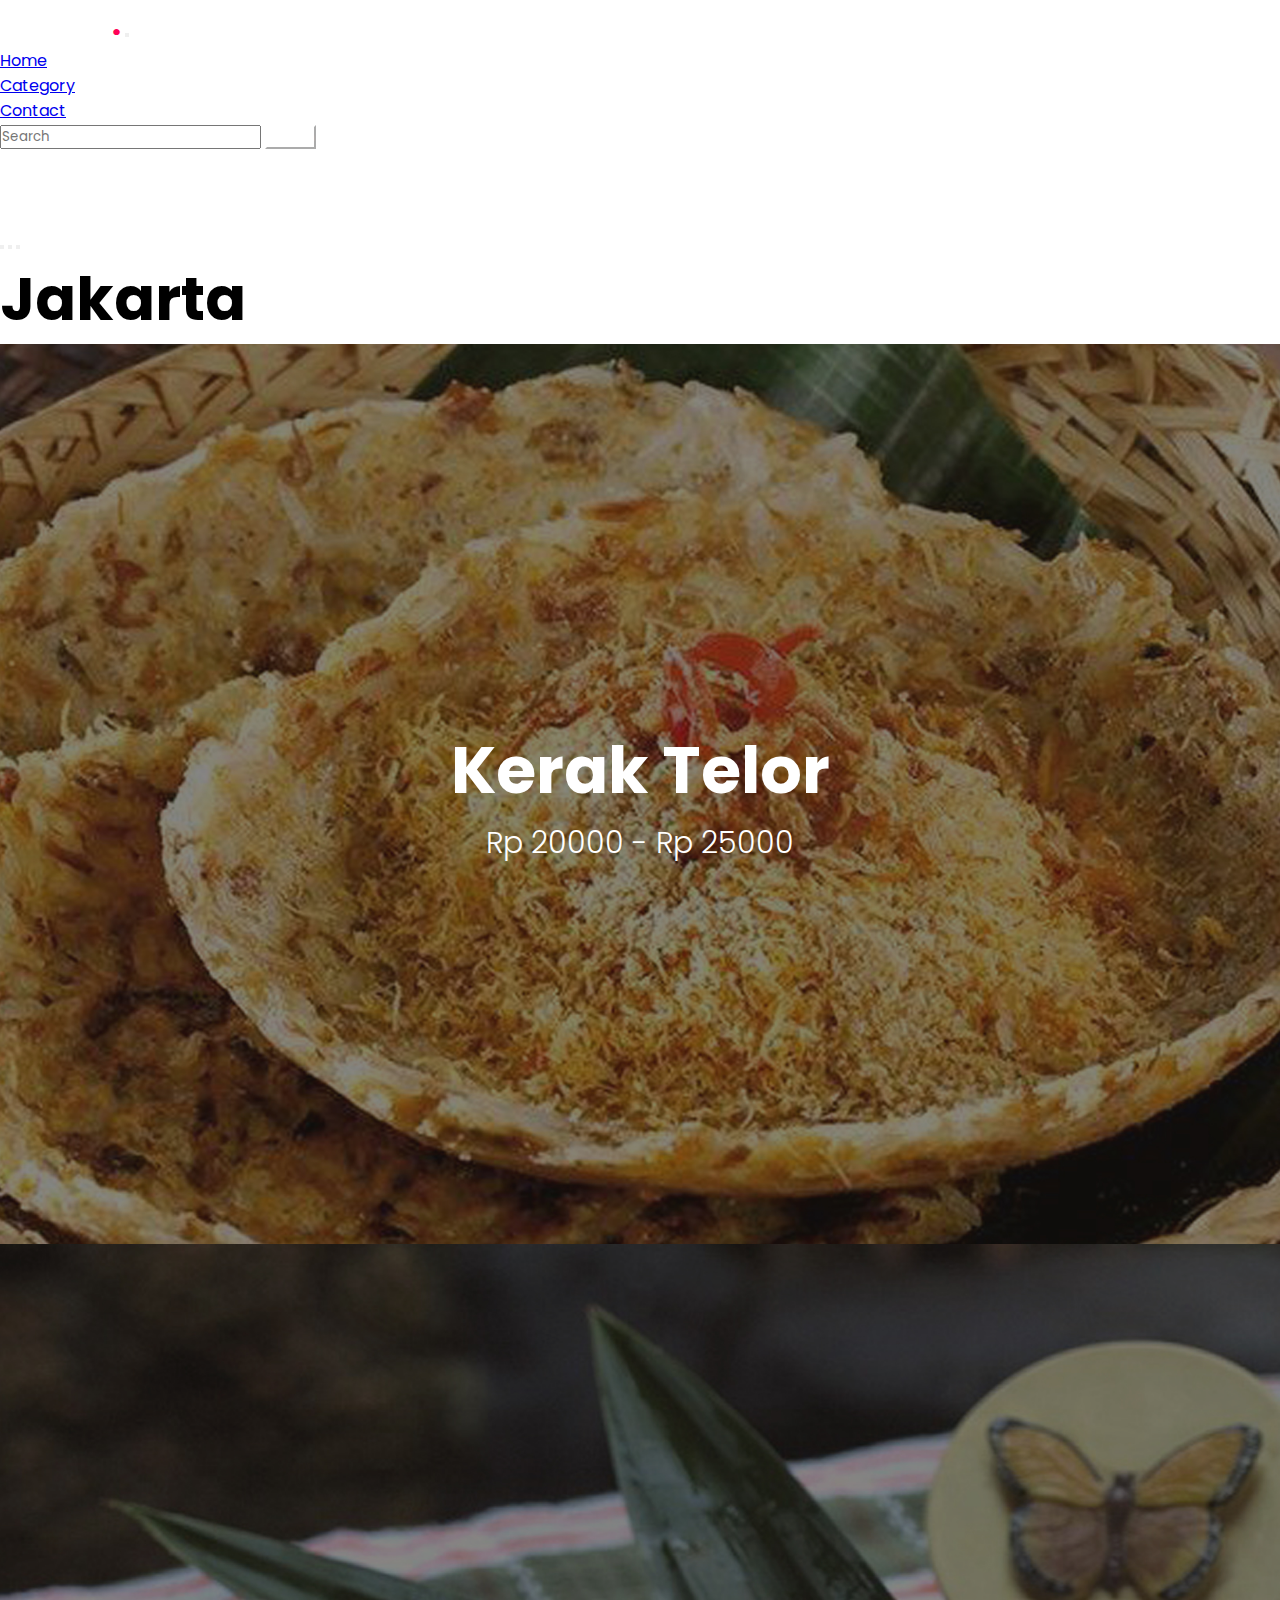
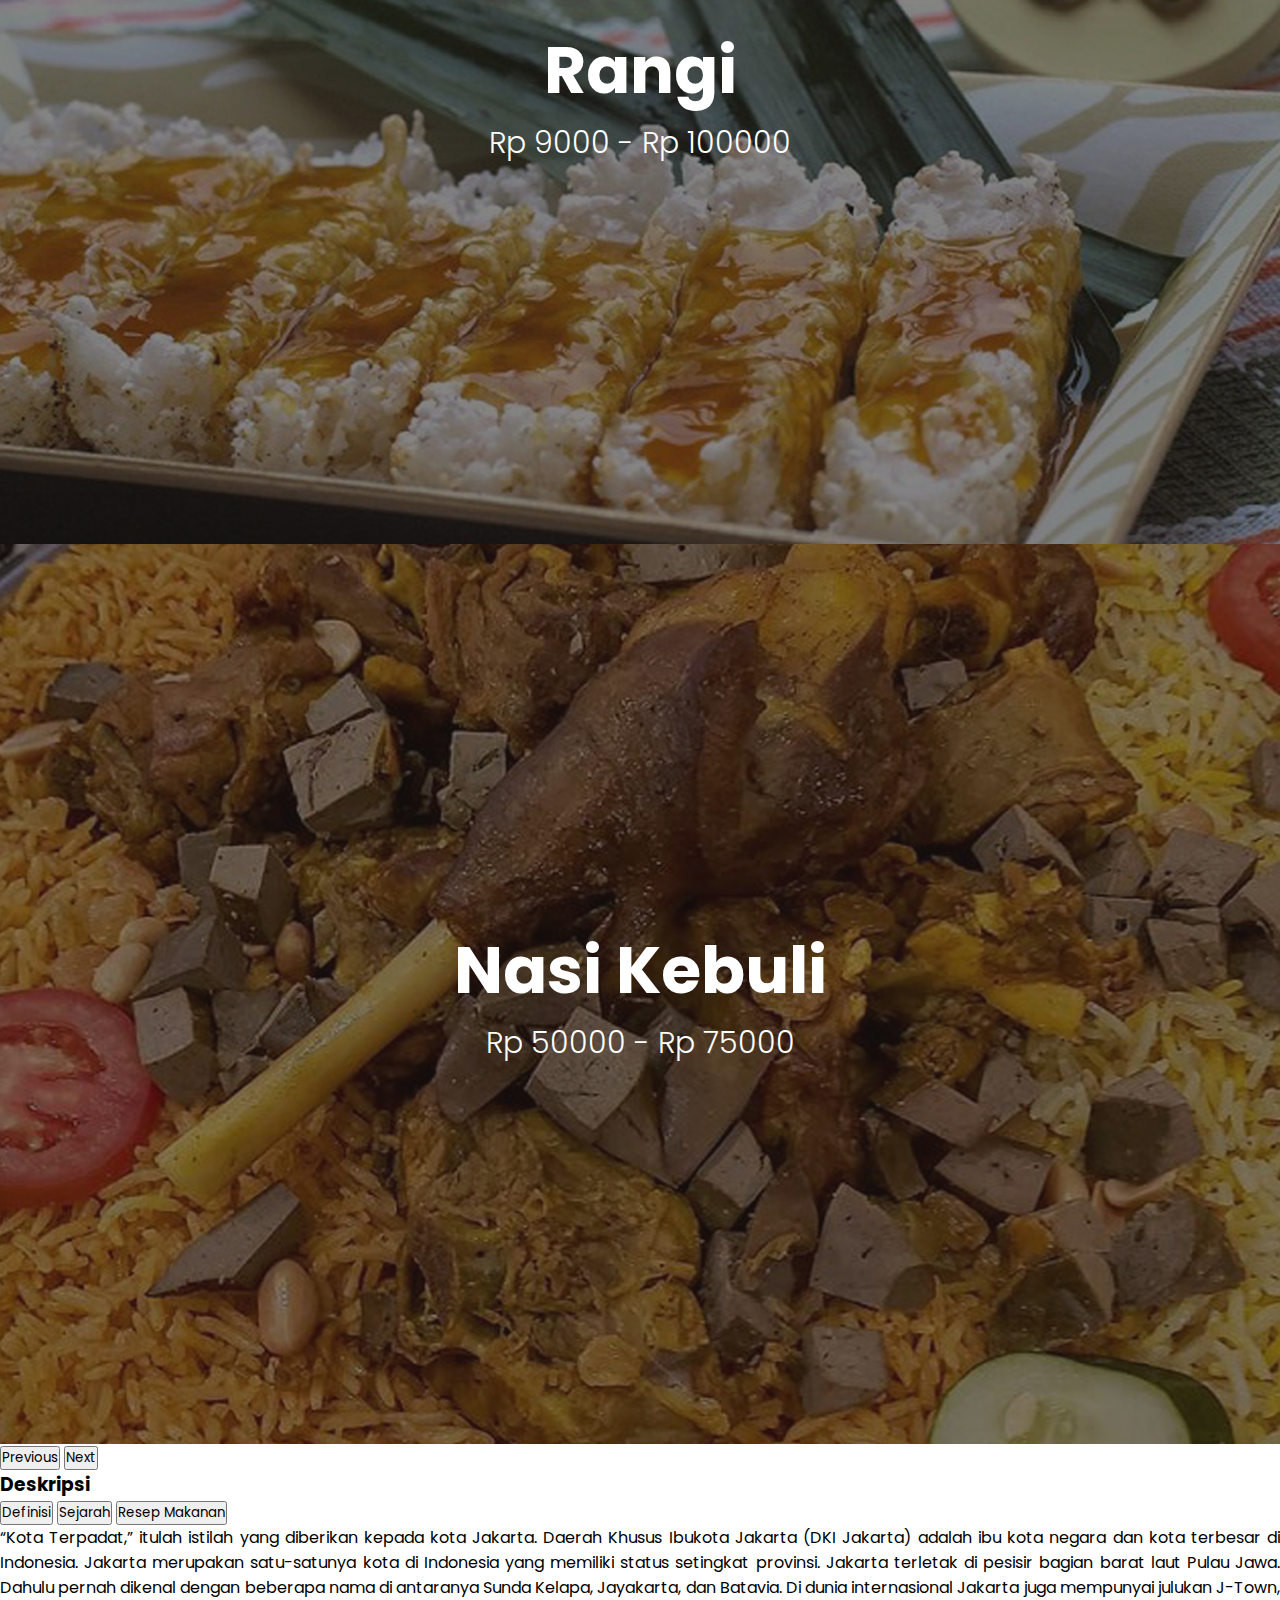
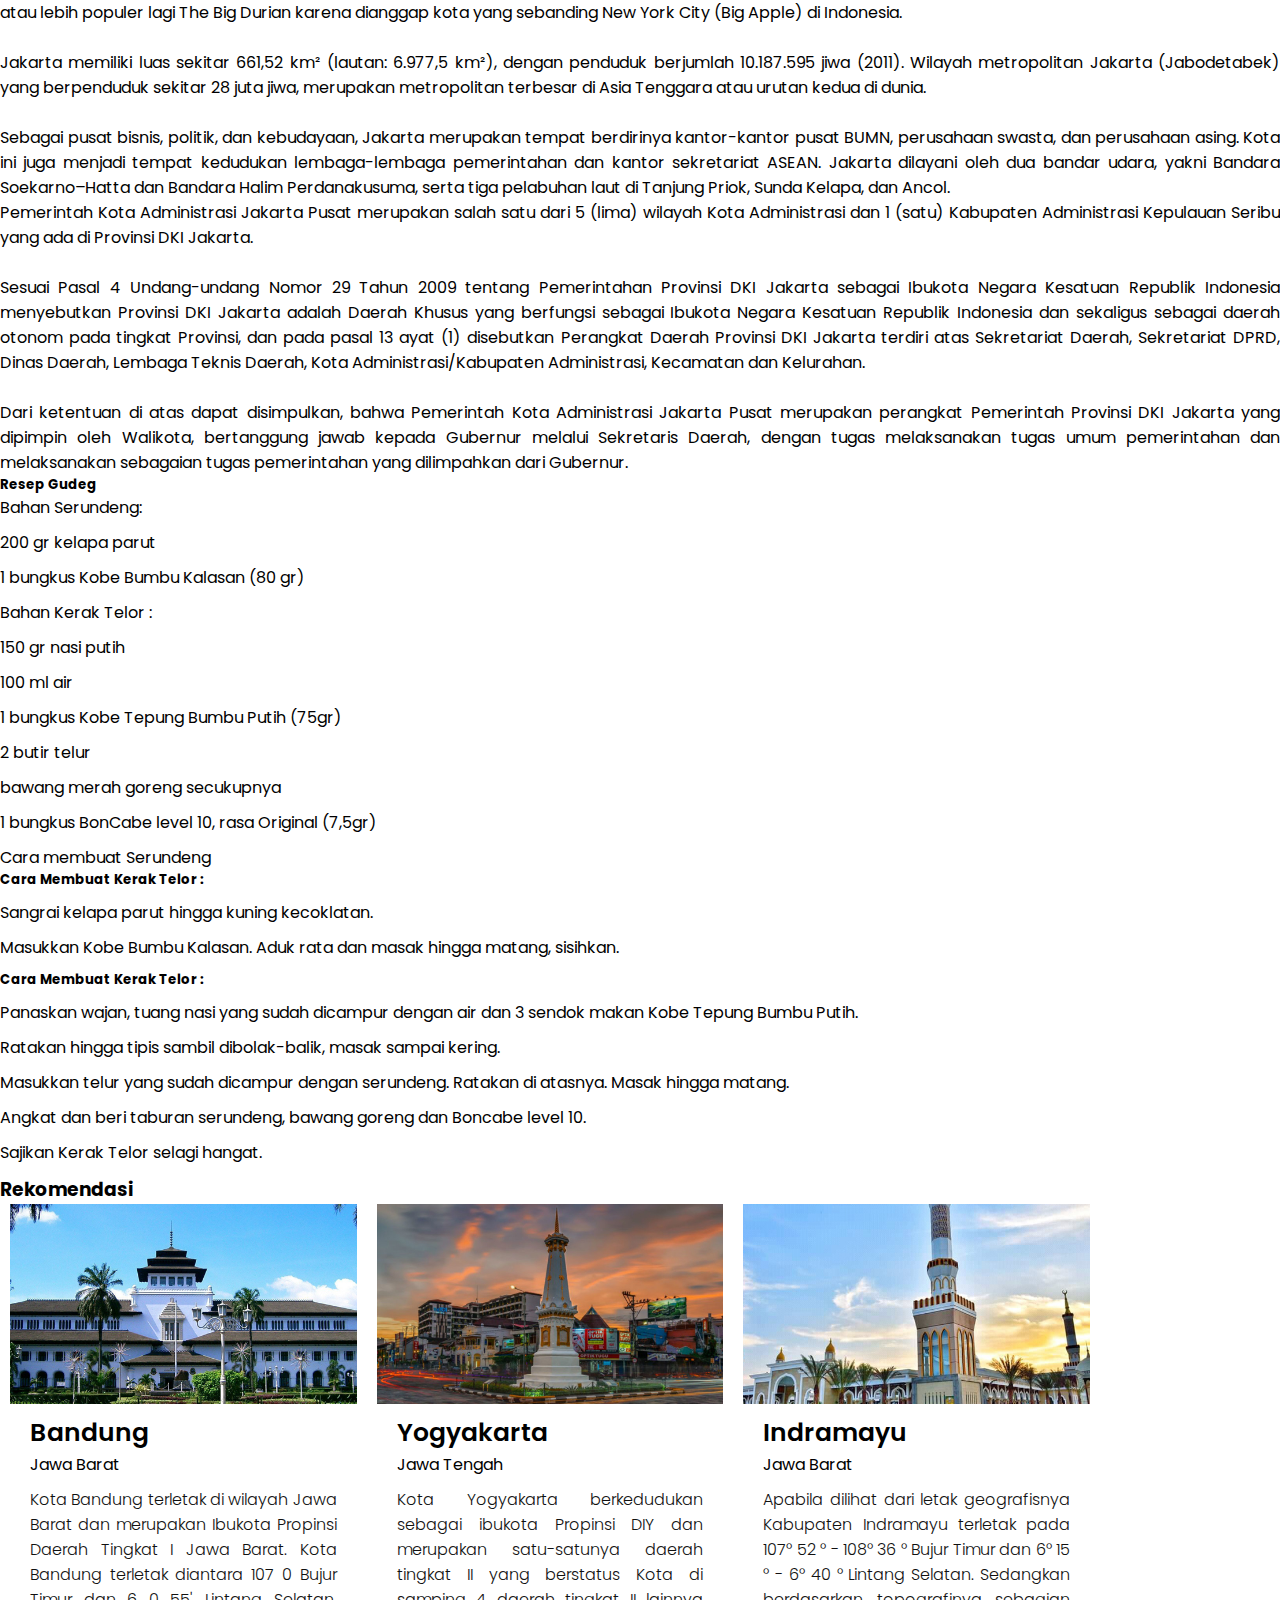
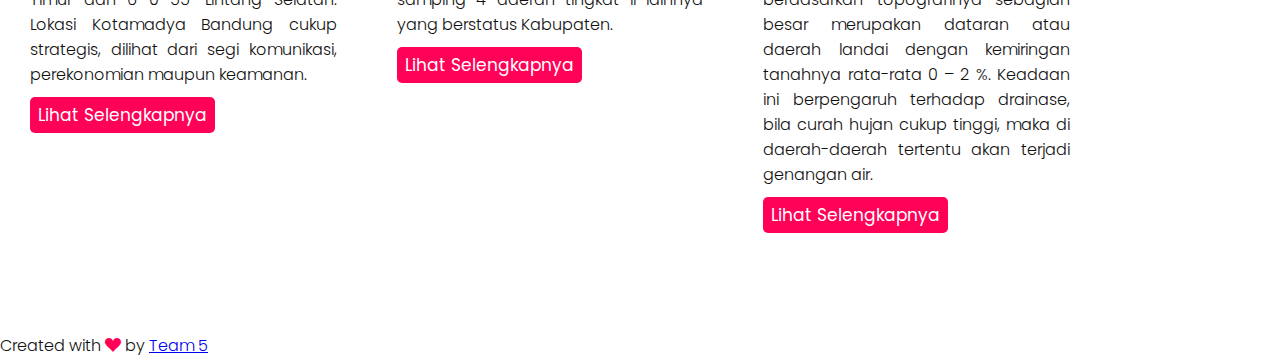
<file: deskripsiMakananJakarta.html>
<!DOCTYPE html>
<html lang="en">
  <head>
    <!-- Required meta tags -->
    <meta charset="utf-8" />
    <meta name="viewport" content="width=device-width, initial-scale=1" />

    <!-- Bootstrap CSS -->
    <link href="https://cdn.jsdelivr.net/npm/bootstrap@5.0.0-beta2/dist/css/bootstrap.min.css" rel="stylesheet" integrity="sha384-BmbxuPwQa2lc/FVzBcNJ7UAyJxM6wuqIj61tLrc4wSX0szH/Ev+nYRRuWlolflfl" crossorigin="anonymous" />

    <!-- Bootstrap Icons -->
    <link rel="stylesheet" href="https://cdn.jsdelivr.net/npm/bootstrap-icons@1.4.0/font/bootstrap-icons.css" />

    <link rel="shortcut icon" href="img/2021-03-21 16_29_06-Window.png" type="image/x-icon" />

    <!-- Buat manggil library javascript (jquery) di owl carousel -->
    <script src="https://code.jquery.com/jquery-3.6.0.js"></script>

    <!-- Buat manggil owl carousel -->
    <script src="https://cdnjs.cloudflare.com/ajax/libs/OwlCarousel2/2.3.4/owl.carousel.min.js"></script>

    <!-- Manggil Bootstrap -->
    <script src="https://cdn.jsdelivr.net/npm/bootstrap@5.0.0-beta2/dist/js/bootstrap.bundle.min.js" integrity="sha384-b5kHyXgcpbZJO/tY9Ul7kGkf1S0CWuKcCD38l8YkeH8z8QjE0GmW1gYU5S9FOnJ0" crossorigin="anonymous"></script>

    <!-- Manggil owl carousel -->
    <link rel="stylesheet" href="https://cdnjs.cloudflare.com/ajax/libs/OwlCarousel2/2.3.4/assets/owl.carousel.min.css" />

    <title>Makanan Khas Indonesia</title>
    <link rel="stylesheet" href="style3.css" />

    <!-- scroll -->
    <style type="text/css" id="wp-custom-css">
      ::-webkit-scrollbar {
        -webkit-appearance: none;
      }

      ::-webkit-scrollbar {
        width: 4px;
      }

      ::-webkit-scrollbar-track {
        background: #000000;
        border: none;
      }

      ::-webkit-scrollbar-thumb {
        background: #ff0157;
        border: none;
        border-radius: 5px;
      }

      ::-webkit-scrollbar-thumb:hover {
        background: #c90043;
        transition: all 0.2s ease-in-out;
      }
    </style>
  </head>

  <body>
    <!-- Navigasi -->
    <nav class="navbar navbar-expand-lg navbar-dark bg-dark fixed-top">
      <div class="container">
        <a class="navbar-brand" href="index.html">Kulisia<span>.</span></a>
        <button class="navbar-toggler" type="button" data-bs-toggle="collapse" data-bs-target="#navbarNav" aria-controls="navbarNav" aria-expanded="false" aria-label="Toggle navigation">
          <span class="navbar-toggler-icon"></span>
        </button>
        <div class="collapse navbar-collapse" id="navbarNav">
          <ul class="navbar-nav ms-auto">
            <li class="nav-item">
              <a class="nav-link me-3" aria-current="page" href="index.html">Home</a>
            </li>
            <li class="nav-item">
              <a class="nav-link active me-3" href="Category.html">Category</a>
            </li>
            <li class="nav-item">
              <a class="nav-link me-3" href="index.html#contact">Contact</a>
            </li>
          </ul>
          <form class="d-flex">
            <input class="form-control me-2" type="search" placeholder="Search" aria-label="Search" />
            <button class="btn btn-outline-danger" type="submit">Search</button>
          </form>
        </div>
      </div>
    </nav>
    <!-- Akhir Navigasi -->

    <!-- Corousel -->
    <section class="home" id="home" style="margin-top: 80px">
      <div id="carouselExampleIndicators" class="carousel slide" data-bs-ride="carousel">
        <div class="carousel-indicators">
          <button type="button" data-bs-target="#carouselExampleIndicators" data-bs-slide-to="0" class="active" aria-current="true" aria-label="Slide 1"></button>
          <button type="button" data-bs-target="#carouselExampleIndicators" data-bs-slide-to="1" aria-label="Slide 2"></button>
          <button type="button" data-bs-target="#carouselExampleIndicators" data-bs-slide-to="2" aria-label="Slide 3"></button>
        </div>
        <!-- Nama kategori  -->
        <div class="row text-center mb-1">
          <div class="col">
            <h1 style="font-size: 60px">Jakarta</h1>
          </div>
        </div>
        <!-- Nama kategori  -->
        <div class="carousel-inner">
          <div class="carousel-item active" style="background-image: url(img/jakarta1.jpg)">
            <div class="container">
              <h2>Kerak Telor</h2>
              <p>Rp 20000 - Rp 25000</p>
            </div>
          </div>
          <div class="carousel-item" style="background-image: url(img/jakarta2.jpg)">
            <div class="container">
              <h2>Rangi</h2>
              <p>Rp 9000 - Rp 100000</p>
            </div>
          </div>
          <div class="carousel-item" style="background-image: url(img/jakarta3.jpg)">
            <div class="container">
              <h2>Nasi Kebuli</h2>
              <p>Rp 50000 - Rp 75000</p>
            </div>
          </div>
        </div>
        <button class="carousel-control-prev" type="button" data-bs-target="#carouselExampleIndicators" data-bs-slide="prev">
          <span class="carousel-control-prev-icon" aria-hidden="true"></span>
          <span class="visually-hidden">Previous</span>
        </button>
        <button class="carousel-control-next" type="button" data-bs-target="#carouselExampleIndicators" data-bs-slide="next">
          <span class="carousel-control-next-icon" aria-hidden="true"></span>
          <span class="visually-hidden">Next</span>
        </button>
      </div>
    </section>
    <!-- Akhir Carousel dan Navigasi -->
    <!-- Navigation bar untuk deskripsi kategori -->
    <section class="kategori">
      <div class="container">
        <h3 class="mt-3 mb-3">Deskripsi</h3>
        <nav>
          <div class="nav nav-tabs mb-3" id="nav-tab" role="tablist">
            <button class="nav-link active ms-3" id="nav-home-tab" data-bs-toggle="tab" data-bs-target="#nav-home" type="button" role="tab" aria-controls="nav-home" aria-selected="true">Definisi</button>
            <button class="nav-link ms-3" id="nav-profile-tab" data-bs-toggle="tab" data-bs-target="#nav-profile" type="button" role="tab" aria-controls="nav-profile" aria-selected="false">Sejarah</button>
            <button class="nav-link ms-3" id="nav-contact-tab" data-bs-toggle="tab" data-bs-target="#nav-contact" type="button" role="tab" aria-controls="nav-contact" aria-selected="false">Resep Makanan</button>
          </div>
        </nav>
        <div class="tab-content ms-3 me-5" style="text-align: justify" id="nav-tabContent">
          <div class="tab-pane fade show active me-5" id="nav-home" role="tabpanel" aria-labelledby="nav-home-tab">
            <q>Kota Terpadat,</q> itulah istilah yang diberikan kepada kota Jakarta. Daerah Khusus Ibukota Jakarta (DKI Jakarta) adalah ibu kota negara dan kota terbesar di Indonesia. Jakarta merupakan satu-satunya kota di Indonesia yang
            memiliki status setingkat provinsi. Jakarta terletak di pesisir bagian barat laut Pulau Jawa. Dahulu pernah dikenal dengan beberapa nama di antaranya Sunda Kelapa, Jayakarta, dan Batavia. Di dunia internasional Jakarta juga
            mempunyai julukan J-Town, atau lebih populer lagi The Big Durian karena dianggap kota yang sebanding New York City (Big Apple) di Indonesia. <br /><br />Jakarta memiliki luas sekitar 661,52 km² (lautan: 6.977,5 km²), dengan
            penduduk berjumlah 10.187.595 jiwa (2011). Wilayah metropolitan Jakarta (Jabodetabek) yang berpenduduk sekitar 28 juta jiwa, merupakan metropolitan terbesar di Asia Tenggara atau urutan kedua di dunia. <br /><br />Sebagai pusat
            bisnis, politik, dan kebudayaan, Jakarta merupakan tempat berdirinya kantor-kantor pusat BUMN, perusahaan swasta, dan perusahaan asing. Kota ini juga menjadi tempat kedudukan lembaga-lembaga pemerintahan dan kantor sekretariat
            ASEAN. Jakarta dilayani oleh dua bandar udara, yakni Bandara Soekarno–Hatta dan Bandara Halim Perdanakusuma, serta tiga pelabuhan laut di Tanjung Priok, Sunda Kelapa, dan Ancol.
          </div>
          <div class="tab-pane fade ms-3 me-5" style="text-align: justify" id="nav-profile" role="tabpanel" aria-labelledby="nav-profile-tab">
            Pemerintah Kota Administrasi Jakarta Pusat merupakan salah satu dari 5 (lima) wilayah Kota Administrasi dan 1 (satu) Kabupaten Administrasi Kepulauan Seribu yang ada di Provinsi DKI Jakarta.
            <br /><br />Sesuai Pasal 4 Undang-undang Nomor 29 Tahun 2009 tentang Pemerintahan Provinsi DKI Jakarta sebagai Ibukota Negara Kesatuan Republik Indonesia menyebutkan Provinsi DKI Jakarta adalah Daerah Khusus yang berfungsi
            sebagai Ibukota Negara Kesatuan Republik Indonesia dan sekaligus sebagai daerah otonom pada tingkat Provinsi, dan pada pasal 13 ayat (1) disebutkan Perangkat Daerah Provinsi DKI Jakarta terdiri atas Sekretariat Daerah,
            Sekretariat DPRD, Dinas Daerah, Lembaga Teknis Daerah, Kota Administrasi/Kabupaten Administrasi, Kecamatan dan Kelurahan. <br /><br />Dari ketentuan di atas dapat disimpulkan, bahwa Pemerintah Kota Administrasi Jakarta Pusat
            merupakan perangkat Pemerintah Provinsi DKI Jakarta yang dipimpin oleh Walikota, bertanggung jawab kepada Gubernur melalui Sekretaris Daerah, dengan tugas melaksanakan tugas umum pemerintahan dan melaksanakan sebagaian tugas
            pemerintahan yang dilimpahkan dari Gubernur.
          </div>
          <div class="tab-pane fade ms-3 me-5" style="text-align: justify" id="nav-contact" role="tabpanel" aria-labelledby="nav-contact-tab">
            <h5>Resep Gudeg</h5>
            Bahan Serundeng:
            <ul class="ms-3">
              <li>200 gr kelapa parut</li>
              <li>1 bungkus Kobe Bumbu Kalasan (80 gr)</li>
            </ul>
            Bahan Kerak Telor :
            <ul class="ms-3">
              <li>150 gr nasi putih</li>
              <li>100 ml air</li>
              <li>1 bungkus Kobe Tepung Bumbu Putih (75gr)</li>
              <li>2 butir telur</li>
              <li>bawang merah goreng secukupnya</li>
              <li>1 bungkus BonCabe level 10, rasa Original (7,5gr)</li>
            </ul>
            Cara membuat Serundeng
            <h5>Cara Membuat Kerak Telor :</h5>
            <ol class="ms-3">
              <li>Sangrai kelapa parut hingga kuning kecoklatan.</li>
              <li>Masukkan Kobe Bumbu Kalasan. Aduk rata dan masak hingga matang, sisihkan.</li>
            </ol>
            <h5>Cara Membuat Kerak Telor :</h5>
            <ol class="ms-3">
              <li>Panaskan wajan, tuang nasi yang sudah dicampur dengan air dan 3 sendok makan Kobe Tepung Bumbu Putih.</li>
              <li>Ratakan hingga tipis sambil dibolak-balik, masak sampai kering.</li>
              <li>Masukkan telur yang sudah dicampur dengan serundeng. Ratakan di atasnya. Masak hingga matang.</li>
              <li>Angkat dan beri taburan serundeng, bawang goreng dan Boncabe level 10.</li>
              <li>Sajikan Kerak Telor selagi hangat.</li>
            </ol>
          </div>
        </div>
      </div>
    </section>
    <!-- Navigation bar untuk deskripsi kategori -->

    <!-- Rekomendasi -->
    <section>
      <div class="container mt-4">
        <h3 class="mb-3">Rekomendasi</h3>
        <div class="slider owl-carousel">
          <div class="cards">
            <div class="img">
              <img src="img/Bandung.jpg" alt="gambar 1" />
            </div>
            <div class="contents">
              <div class="titles">Bandung</div>
              <div class="sub-title">Jawa Barat</div>
              <p>
                Kota Bandung terletak di wilayah Jawa Barat dan merupakan Ibukota Propinsi Daerah Tingkat I Jawa Barat. Kota Bandung terletak diantara 107 0 Bujur Timur dan 6 0 55' Lintang Selatan. Lokasi Kotamadya Bandung cukup strategis,
                dilihat dari segi komunikasi, perekonomian maupun keamanan.
              </p>
              <div class="btn">
                <a href="deskripsiMakananBandung.html"><button>Lihat Selengkapnya</button></a>
              </div>
            </div>
          </div>
          <div class="cards">
            <div class="img">
              <img src="img/Jogja.jpg" alt="gambar 1" />
            </div>
            <div class="contents">
              <div class="titles">Yogyakarta</div>
              <div class="sub-title">Jawa Tengah</div>
              <p>Kota Yogyakarta berkedudukan sebagai ibukota Propinsi DIY dan merupakan satu-satunya daerah tingkat II yang berstatus Kota di samping 4 daerah tingkat II lainnya yang berstatus Kabupaten.</p>
              <div class="btn">
                <a href="deskripsiMakananYogyakarta.html"><button>Lihat Selengkapnya</button></a>
              </div>
            </div>
          </div>
          <div class="cards">
            <div class="img">
              <img src="img/Indramayu.jpg" alt="gambar 1" />
            </div>
            <div class="contents">
              <div class="titles">Indramayu</div>
              <div class="sub-title">Jawa Barat</div>
              <p>
                Apabila dilihat dari letak geografisnya Kabupaten Indramayu terletak pada 107° 52 ° - 108° 36 ° Bujur Timur dan 6° 15 ° - 6° 40 ° Lintang Selatan. Sedangkan berdasarkan topografinya sebagian besar merupakan dataran atau
                daerah landai dengan kemiringan tanahnya rata-rata 0 – 2 %. Keadaan ini berpengaruh terhadap drainase, bila curah hujan cukup tinggi, maka di daerah-daerah tertentu akan terjadi genangan air.
              </p>
              <div class="btn">
                <a href="deskripsiMakananIndramayu.html"><button>Lihat Selengkapnya</button></a>
              </div>
            </div>
          </div>
        </div>
      </div>
    </section>
    <!-- Akhir Rekomendasi -->

    <!-- Footer -->
    <footer class="shadow-lg mt-5 bg-dark text-center pb-5" style="padding-top: 5em">
      <p class="text-white">Created with <i class="bi bi-suit-heart-fill" style="color: #ff0157"></i> by <a href="https://github.com/alfianyaqien/projectwebkulisia.github.io" class="text-white fw-bold">Team 5</a></p>
    </footer>
    <!-- Akhir Footer -->
  </body>
</html>
</file>
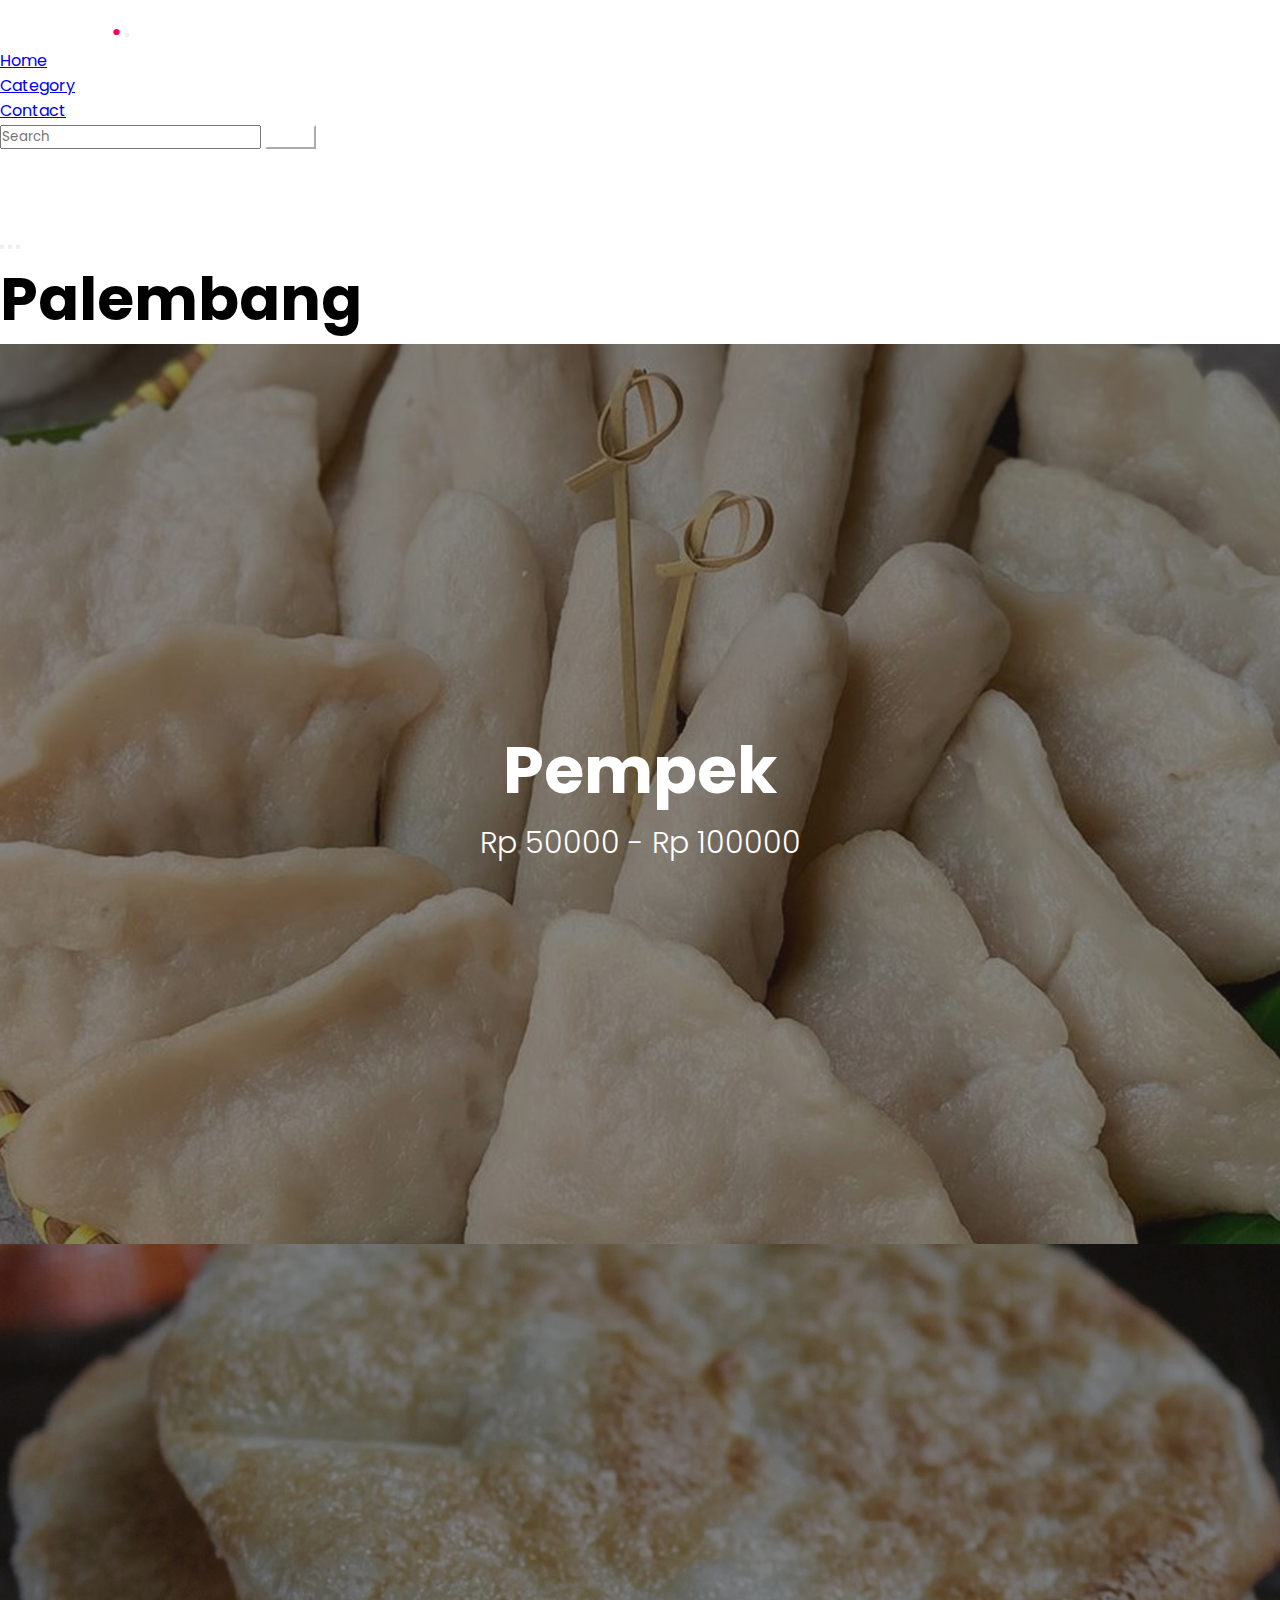
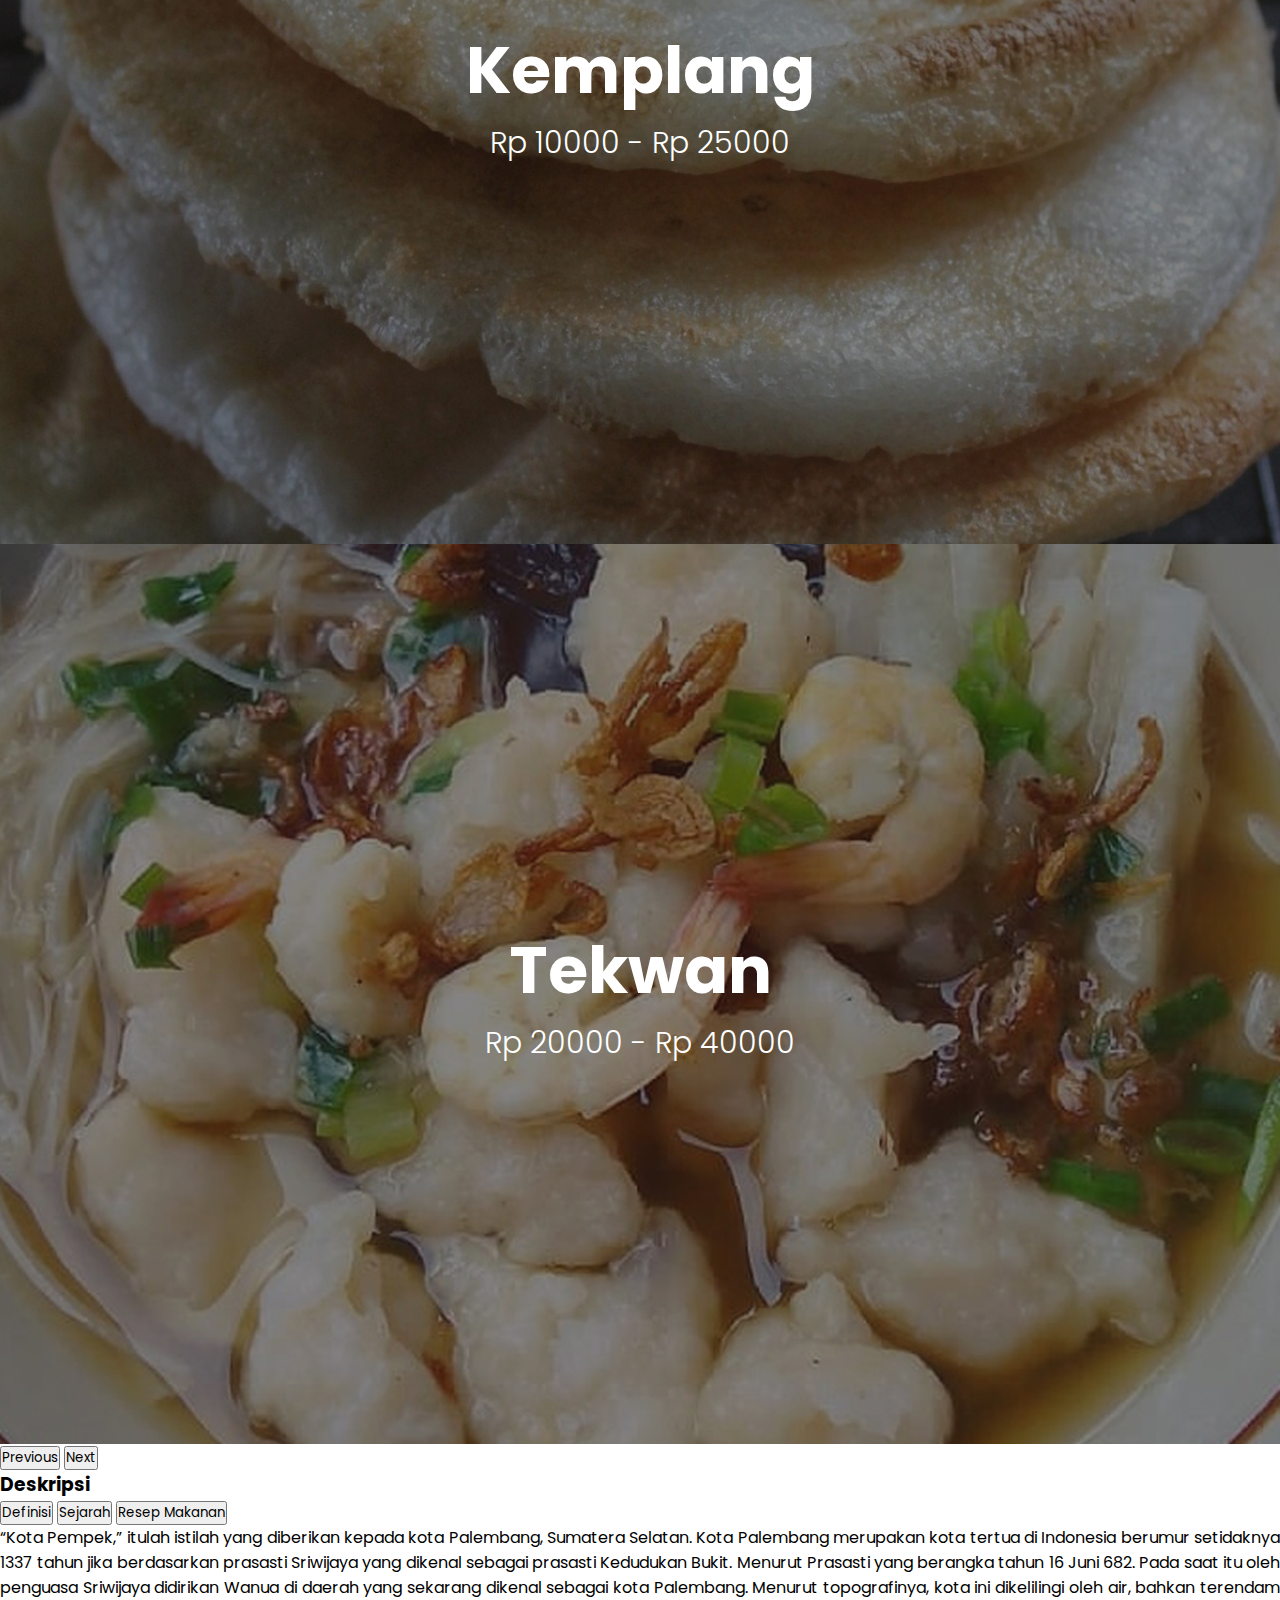
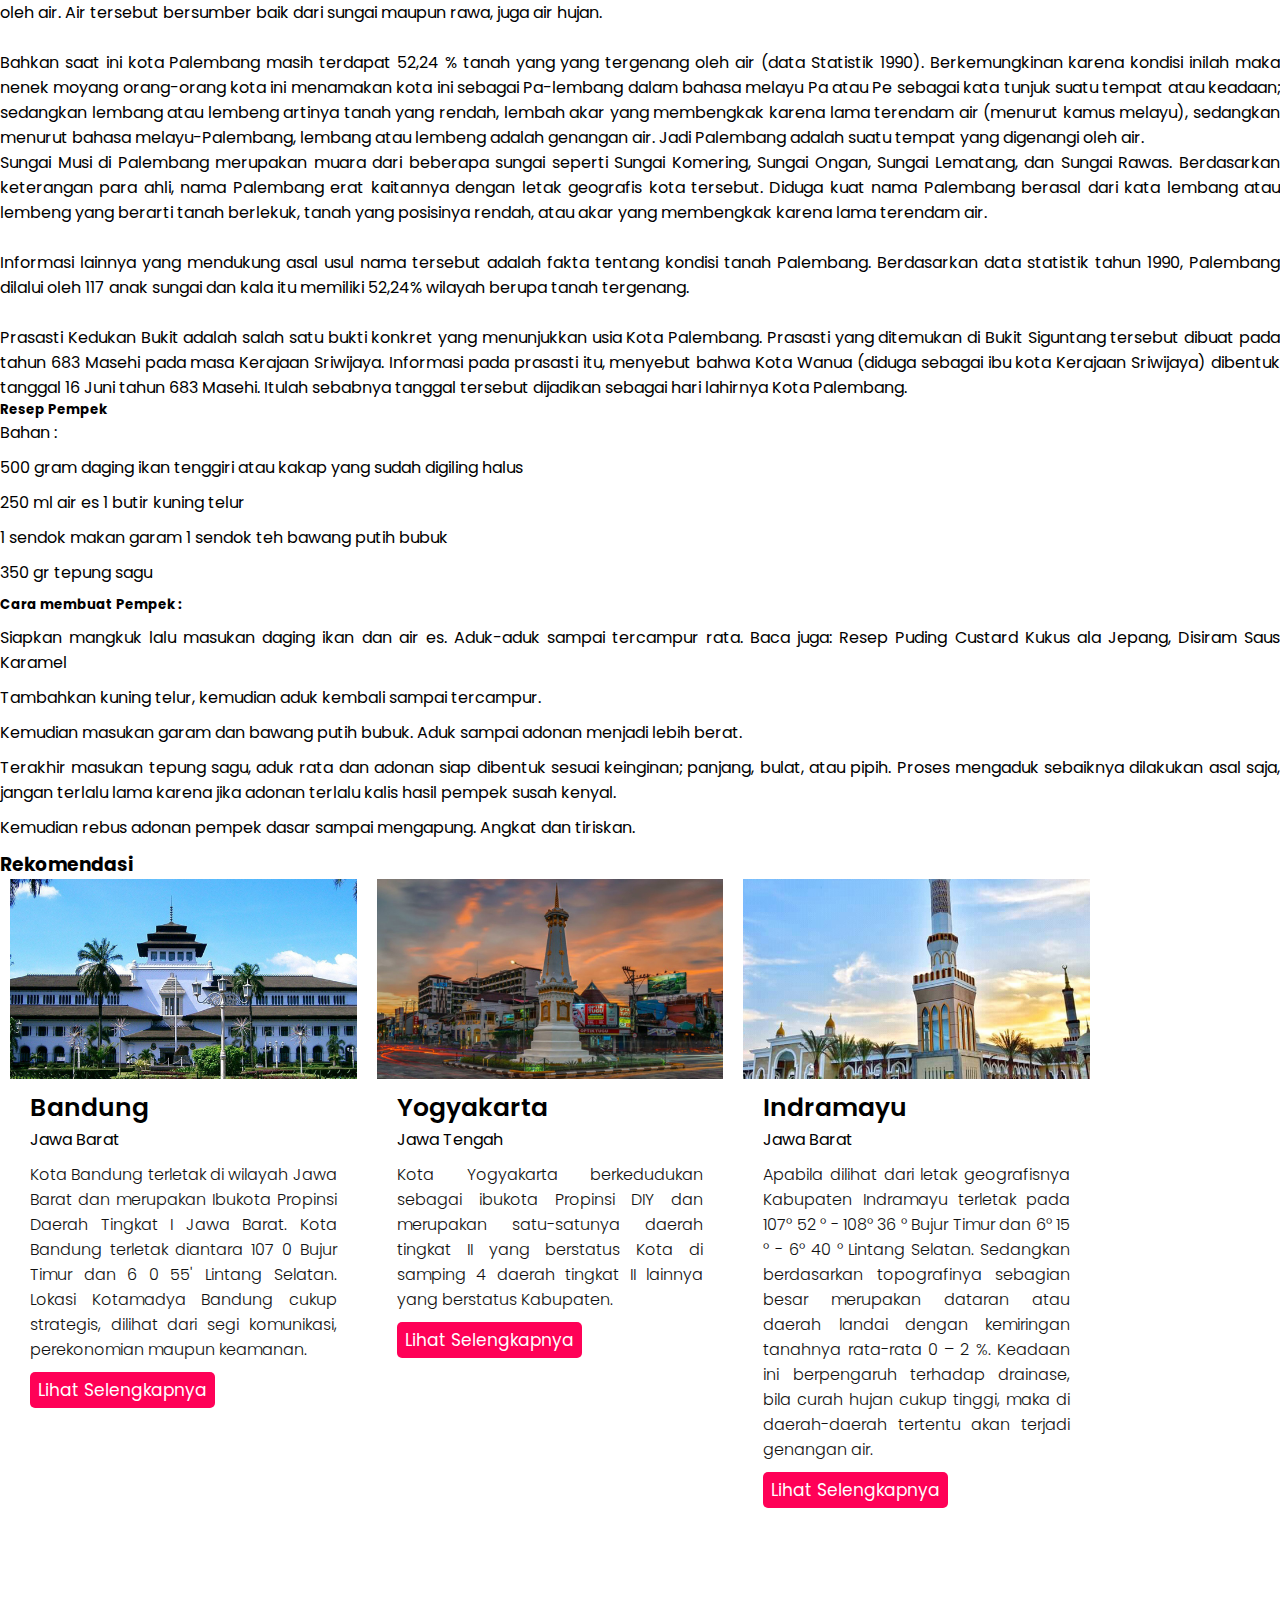
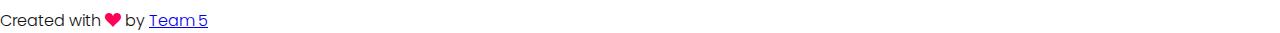
<file: deskripsiMakananPalembang.html>
<!DOCTYPE html>
<html lang="en">
  <head>
    <!-- Required meta tags -->
    <meta charset="utf-8" />
    <meta name="viewport" content="width=device-width, initial-scale=1" />

    <!-- Bootstrap CSS -->
    <link href="https://cdn.jsdelivr.net/npm/bootstrap@5.0.0-beta2/dist/css/bootstrap.min.css" rel="stylesheet" integrity="sha384-BmbxuPwQa2lc/FVzBcNJ7UAyJxM6wuqIj61tLrc4wSX0szH/Ev+nYRRuWlolflfl" crossorigin="anonymous" />

    <!-- Bootstrap Icons -->
    <link rel="stylesheet" href="https://cdn.jsdelivr.net/npm/bootstrap-icons@1.4.0/font/bootstrap-icons.css" />

    <link rel="shortcut icon" href="img/2021-03-21 16_29_06-Window.png" type="image/x-icon" />

    <!-- Buat manggil library javascript (jquery) di owl carousel -->
    <script src="https://code.jquery.com/jquery-3.6.0.js"></script>

    <!-- Buat manggil owl carousel -->
    <script src="https://cdnjs.cloudflare.com/ajax/libs/OwlCarousel2/2.3.4/owl.carousel.min.js"></script>

    <!-- Manggil Bootstrap -->
    <script src="https://cdn.jsdelivr.net/npm/bootstrap@5.0.0-beta2/dist/js/bootstrap.bundle.min.js" integrity="sha384-b5kHyXgcpbZJO/tY9Ul7kGkf1S0CWuKcCD38l8YkeH8z8QjE0GmW1gYU5S9FOnJ0" crossorigin="anonymous"></script>

    <!-- Manggil owl carousel -->
    <link rel="stylesheet" href="https://cdnjs.cloudflare.com/ajax/libs/OwlCarousel2/2.3.4/assets/owl.carousel.min.css" />

    <title>Makanan Khas Indonesia</title>
    <link rel="stylesheet" href="style3.css" />

    <!-- scroll -->
    <style type="text/css" id="wp-custom-css">
      ::-webkit-scrollbar {
        -webkit-appearance: none;
      }

      ::-webkit-scrollbar {
        width: 4px;
      }

      ::-webkit-scrollbar-track {
        background: #000000;
        border: none;
      }

      ::-webkit-scrollbar-thumb {
        background: #ff0157;
        border: none;
        border-radius: 5px;
      }

      ::-webkit-scrollbar-thumb:hover {
        background: #c90043;
        transition: all 0.2s ease-in-out;
      }
    </style>
  </head>

  <body>
    <!-- Navigasi -->
    <nav class="navbar navbar-expand-lg navbar-dark bg-dark fixed-top">
      <div class="container">
        <a class="navbar-brand" href="index.html">Kulisia<span>.</span></a>
        <button class="navbar-toggler" type="button" data-bs-toggle="collapse" data-bs-target="#navbarNav" aria-controls="navbarNav" aria-expanded="false" aria-label="Toggle navigation">
          <span class="navbar-toggler-icon"></span>
        </button>
        <div class="collapse navbar-collapse" id="navbarNav">
          <ul class="navbar-nav ms-auto">
            <li class="nav-item">
              <a class="nav-link me-3" aria-current="page" href="index.html">Home</a>
            </li>
            <li class="nav-item">
              <a class="nav-link active me-3" href="Category.html">Category</a>
            </li>
            <li class="nav-item">
              <a class="nav-link me-3" href="index.html#contact">Contact</a>
            </li>
          </ul>
          <form class="d-flex">
            <input class="form-control me-2" type="search" placeholder="Search" aria-label="Search" />
            <button class="btn btn-outline-danger" type="submit">Search</button>
          </form>
        </div>
      </div>
    </nav>
    <!-- Akhir Navigasi -->

    <!-- Corousel -->
    <section class="home" id="home" style="margin-top: 80px">
      <div id="carouselExampleIndicators" class="carousel slide" data-bs-ride="carousel">
        <div class="carousel-indicators">
          <button type="button" data-bs-target="#carouselExampleIndicators" data-bs-slide-to="0" class="active" aria-current="true" aria-label="Slide 1"></button>
          <button type="button" data-bs-target="#carouselExampleIndicators" data-bs-slide-to="1" aria-label="Slide 2"></button>
          <button type="button" data-bs-target="#carouselExampleIndicators" data-bs-slide-to="2" aria-label="Slide 3"></button>
        </div>
        <!-- Nama kategori  -->
        <div class="row text-center mb-1">
          <div class="col">
            <h1 style="font-size: 60px">Palembang</h1>
          </div>
        </div>
        <!-- Nama kategori  -->
        <div class="carousel-inner">
          <div class="carousel-item active" style="background-image: url(img/Palembang1.jpg)">
            <div class="container">
              <h2>Pempek</h2>
              <p>Rp 50000 - Rp 100000</p>
            </div>
          </div>
          <div class="carousel-item" style="background-image: url(img/Palembang2.jpg)">
            <div class="container">
              <h2>Kemplang</h2>
              <p>Rp 10000 - Rp 25000</p>
            </div>
          </div>
          <div class="carousel-item" style="background-image: url(img/Palembang3.jpg)">
            <div class="container">
              <h2>Tekwan</h2>
              <p>Rp 20000 - Rp 40000</p>
            </div>
          </div>
        </div>
        <button class="carousel-control-prev" type="button" data-bs-target="#carouselExampleIndicators" data-bs-slide="prev">
          <span class="carousel-control-prev-icon" aria-hidden="true"></span>
          <span class="visually-hidden">Previous</span>
        </button>
        <button class="carousel-control-next" type="button" data-bs-target="#carouselExampleIndicators" data-bs-slide="next">
          <span class="carousel-control-next-icon" aria-hidden="true"></span>
          <span class="visually-hidden">Next</span>
        </button>
      </div>
    </section>
    <!-- Akhir Carousel dan Navigasi -->
    <!-- Navigation bar untuk deskripsi kategori -->
    <section class="kategori">
      <div class="container">
        <h3 class="mt-3 mb-3">Deskripsi</h3>
        <nav>
          <div class="nav nav-tabs mb-3" id="nav-tab" role="tablist">
            <button class="nav-link active ms-3" id="nav-home-tab" data-bs-toggle="tab" data-bs-target="#nav-home" type="button" role="tab" aria-controls="nav-home" aria-selected="true">Definisi</button>
            <button class="nav-link ms-3" id="nav-profile-tab" data-bs-toggle="tab" data-bs-target="#nav-profile" type="button" role="tab" aria-controls="nav-profile" aria-selected="false">Sejarah</button>
            <button class="nav-link ms-3" id="nav-contact-tab" data-bs-toggle="tab" data-bs-target="#nav-contact" type="button" role="tab" aria-controls="nav-contact" aria-selected="false">Resep Makanan</button>
          </div>
        </nav>
        <div class="tab-content ms-3 me-5" style="text-align: justify" id="nav-tabContent">
          <div class="tab-pane fade show active me-5" id="nav-home" role="tabpanel" aria-labelledby="nav-home-tab">
            <q>Kota Pempek,</q> itulah istilah yang diberikan kepada kota Palembang, Sumatera Selatan. Kota Palembang merupakan kota tertua di Indonesia berumur setidaknya 1337 tahun jika berdasarkan prasasti Sriwijaya yang dikenal sebagai
            prasasti Kedudukan Bukit. Menurut Prasasti yang berangka tahun 16 Juni 682. Pada saat itu oleh penguasa Sriwijaya didirikan Wanua di daerah yang sekarang dikenal sebagai kota Palembang. Menurut topografinya, kota ini dikelilingi
            oleh air, bahkan terendam oleh air. Air tersebut bersumber baik dari sungai maupun rawa, juga air hujan. <br /><br />Bahkan saat ini kota Palembang masih terdapat 52,24 % tanah yang yang tergenang oleh air (data Statistik 1990).
            Berkemungkinan karena kondisi inilah maka nenek moyang orang-orang kota ini menamakan kota ini sebagai Pa-lembang dalam bahasa melayu Pa atau Pe sebagai kata tunjuk suatu tempat atau keadaan; sedangkan lembang atau lembeng
            artinya tanah yang rendah, lembah akar yang membengkak karena lama terendam air (menurut kamus melayu), sedangkan menurut bahasa melayu-Palembang, lembang atau lembeng adalah genangan air. Jadi Palembang adalah suatu tempat yang
            digenangi oleh air.
          </div>
          <div class="tab-pane fade ms-3 me-5" style="text-align: justify" id="nav-profile" role="tabpanel" aria-labelledby="nav-profile-tab">
            Sungai Musi di Palembang merupakan muara dari beberapa sungai seperti Sungai Komering, Sungai Ongan, Sungai Lematang, dan Sungai Rawas. Berdasarkan keterangan para ahli, nama Palembang erat kaitannya dengan letak geografis kota
            tersebut. Diduga kuat nama Palembang berasal dari kata lembang atau lembeng yang berarti tanah berlekuk, tanah yang posisinya rendah, atau akar yang membengkak karena lama terendam air.
            <br /><br />Informasi lainnya yang mendukung asal usul nama tersebut adalah fakta tentang kondisi tanah Palembang. Berdasarkan data statistik tahun 1990, Palembang dilalui oleh 117 anak sungai dan kala itu memiliki 52,24%
            wilayah berupa tanah tergenang. <br /><br />Prasasti Kedukan Bukit adalah salah satu bukti konkret yang menunjukkan usia Kota Palembang. Prasasti yang ditemukan di Bukit Siguntang tersebut dibuat pada tahun 683 Masehi pada masa
            Kerajaan Sriwijaya. Informasi pada prasasti itu, menyebut bahwa Kota Wanua (diduga sebagai ibu kota Kerajaan Sriwijaya) dibentuk tanggal 16 Juni tahun 683 Masehi. Itulah sebabnya tanggal tersebut dijadikan sebagai hari lahirnya
            Kota Palembang.
          </div>
          <div class="tab-pane fade ms-3 me-5" style="text-align: justify" id="nav-contact" role="tabpanel" aria-labelledby="nav-contact-tab">
            <h5>Resep Pempek</h5>
            Bahan :
            <ul class="ms-3">
              <li>500 gram daging ikan tenggiri atau kakap yang sudah digiling halus</li>
              <li>250 ml air es 1 butir kuning telur</li>
              <li>1 sendok makan garam 1 sendok teh bawang putih bubuk</li>
              <li>350 gr tepung sagu</li>
            </ul>

            <h5>Cara membuat Pempek :</h5>
            <ol class="ms-3">
              <li>Siapkan mangkuk lalu masukan daging ikan dan air es. Aduk-aduk sampai tercampur rata. Baca juga: Resep Puding Custard Kukus ala Jepang, Disiram Saus Karamel</li>
              <li>Tambahkan kuning telur, kemudian aduk kembali sampai tercampur.</li>
              <li>Kemudian masukan garam dan bawang putih bubuk. Aduk sampai adonan menjadi lebih berat.</li>
              <li>
                Terakhir masukan tepung sagu, aduk rata dan adonan siap dibentuk sesuai keinginan; panjang, bulat, atau pipih. Proses mengaduk sebaiknya dilakukan asal saja, jangan terlalu lama karena jika adonan terlalu kalis hasil pempek
                susah kenyal.
              </li>
              <li>Kemudian rebus adonan pempek dasar sampai mengapung. Angkat dan tiriskan.</li>
            </ol>
          </div>
        </div>
      </div>
    </section>
    <!-- Navigation bar untuk deskripsi kategori -->

    <!-- Rekomendasi -->
    <section>
      <div class="container mt-4">
        <h3 class="mb-3">Rekomendasi</h3>
        <div class="slider owl-carousel">
          <div class="cards">
            <div class="img">
              <img src="img/Bandung.jpg" alt="gambar 1" />
            </div>
            <div class="contents">
              <div class="titles">Bandung</div>
              <div class="sub-title">Jawa Barat</div>
              <p>
                Kota Bandung terletak di wilayah Jawa Barat dan merupakan Ibukota Propinsi Daerah Tingkat I Jawa Barat. Kota Bandung terletak diantara 107 0 Bujur Timur dan 6 0 55' Lintang Selatan. Lokasi Kotamadya Bandung cukup strategis,
                dilihat dari segi komunikasi, perekonomian maupun keamanan.
              </p>
              <div class="btn">
                <a href="deskripsiMakananBandung.html"><button>Lihat Selengkapnya</button></a>
              </div>
            </div>
          </div>
          <div class="cards">
            <div class="img">
              <img src="img/Jogja.jpg" alt="gambar 1" />
            </div>
            <div class="contents">
              <div class="titles">Yogyakarta</div>
              <div class="sub-title">Jawa Tengah</div>
              <p>Kota Yogyakarta berkedudukan sebagai ibukota Propinsi DIY dan merupakan satu-satunya daerah tingkat II yang berstatus Kota di samping 4 daerah tingkat II lainnya yang berstatus Kabupaten.</p>
              <div class="btn">
                <a href="deskripsiMakananYogyakarta.html"><button>Lihat Selengkapnya</button></a>
              </div>
            </div>
          </div>
          <div class="cards">
            <div class="img">
              <img src="img/Indramayu.jpg" alt="gambar 1" />
            </div>
            <div class="contents">
              <div class="titles">Indramayu</div>
              <div class="sub-title">Jawa Barat</div>
              <p>
                Apabila dilihat dari letak geografisnya Kabupaten Indramayu terletak pada 107° 52 ° - 108° 36 ° Bujur Timur dan 6° 15 ° - 6° 40 ° Lintang Selatan. Sedangkan berdasarkan topografinya sebagian besar merupakan dataran atau
                daerah landai dengan kemiringan tanahnya rata-rata 0 – 2 %. Keadaan ini berpengaruh terhadap drainase, bila curah hujan cukup tinggi, maka di daerah-daerah tertentu akan terjadi genangan air.
              </p>
              <div class="btn">
                <a href="deskripsiMakananIndramayu.html"><button>Lihat Selengkapnya</button></a>
              </div>
            </div>
          </div>
        </div>
      </div>
    </section>
    <!-- Akhir Rekomendasi -->

    <!-- Footer -->
    <footer class="shadow-lg mt-5 bg-dark text-center pb-5" style="padding-top: 5em">
      <p class="text-white">Created with <i class="bi bi-suit-heart-fill" style="color: #ff0157"></i> by <a href="https://github.com/alfianyaqien/projectwebkulisia.github.io" class="text-white fw-bold">Team 5</a></p>
    </footer>
    <!-- Akhir Footer -->
  </body>
</html>
</file>
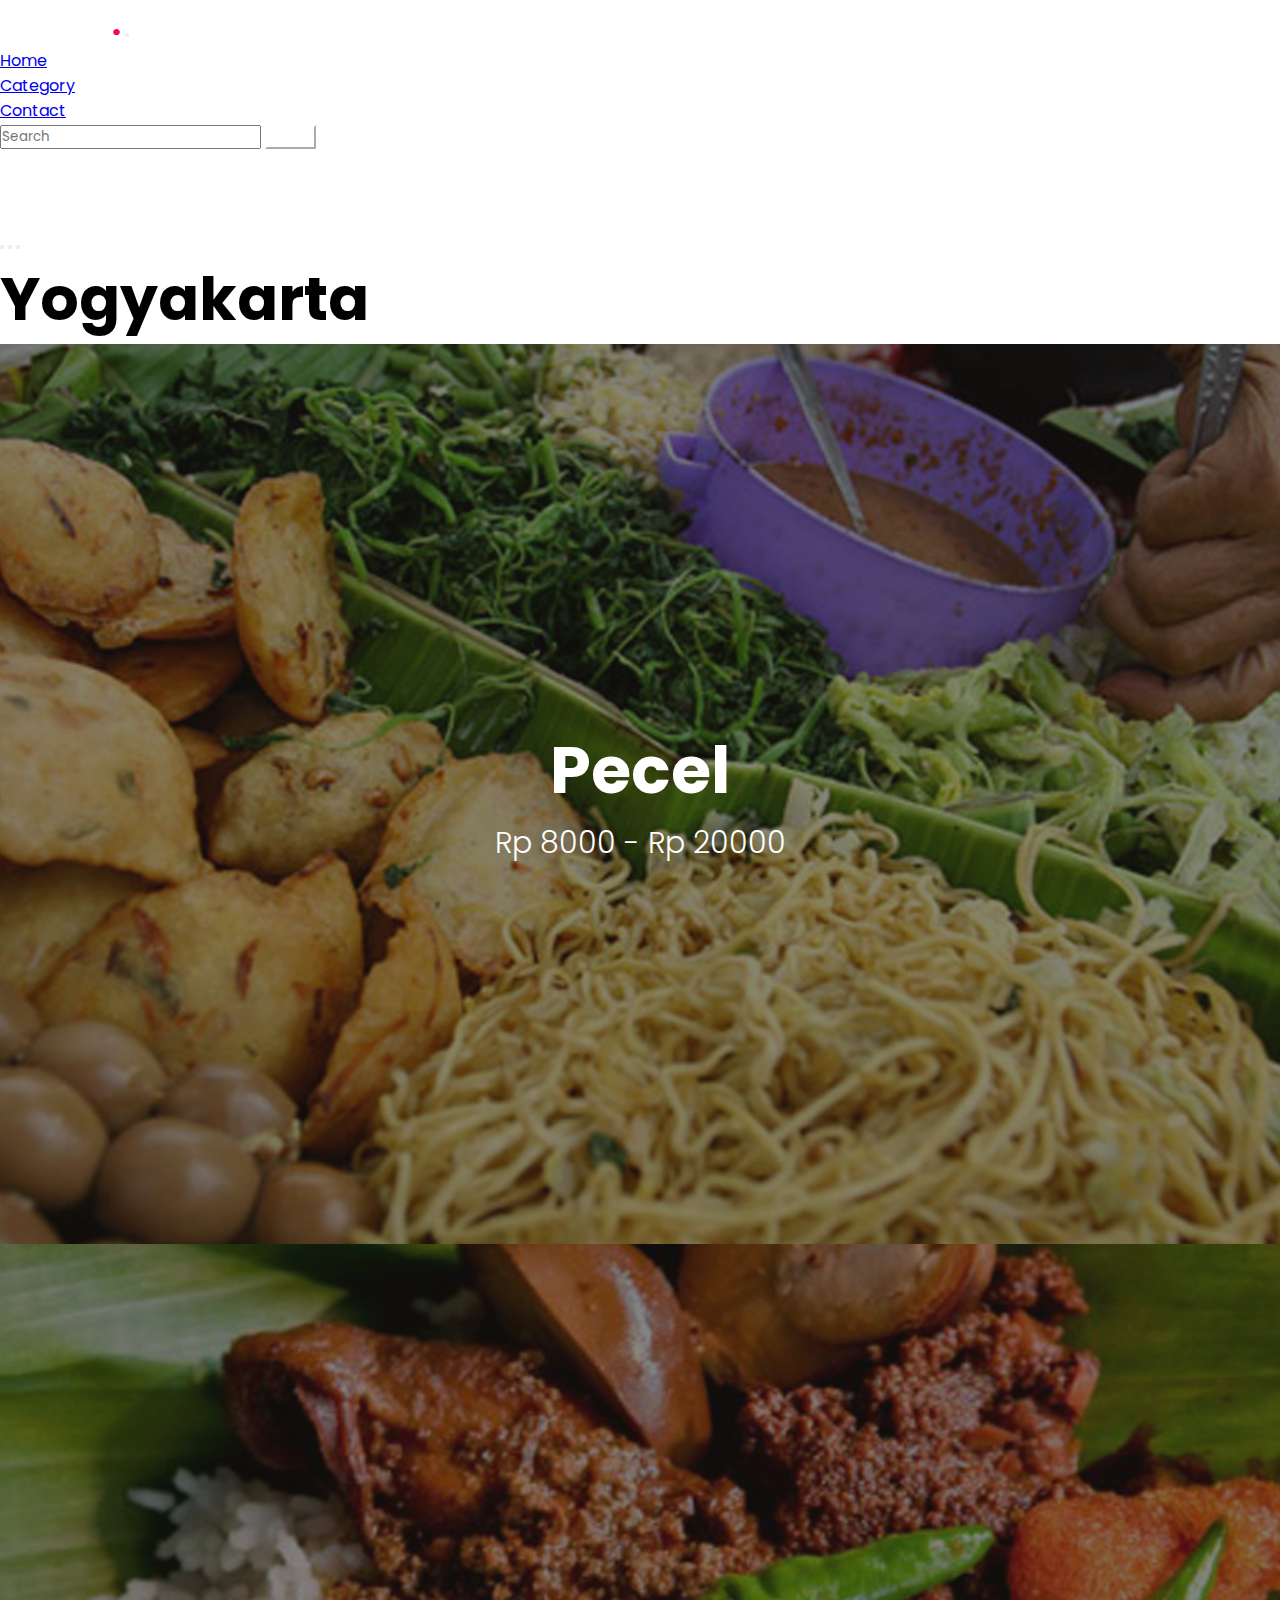
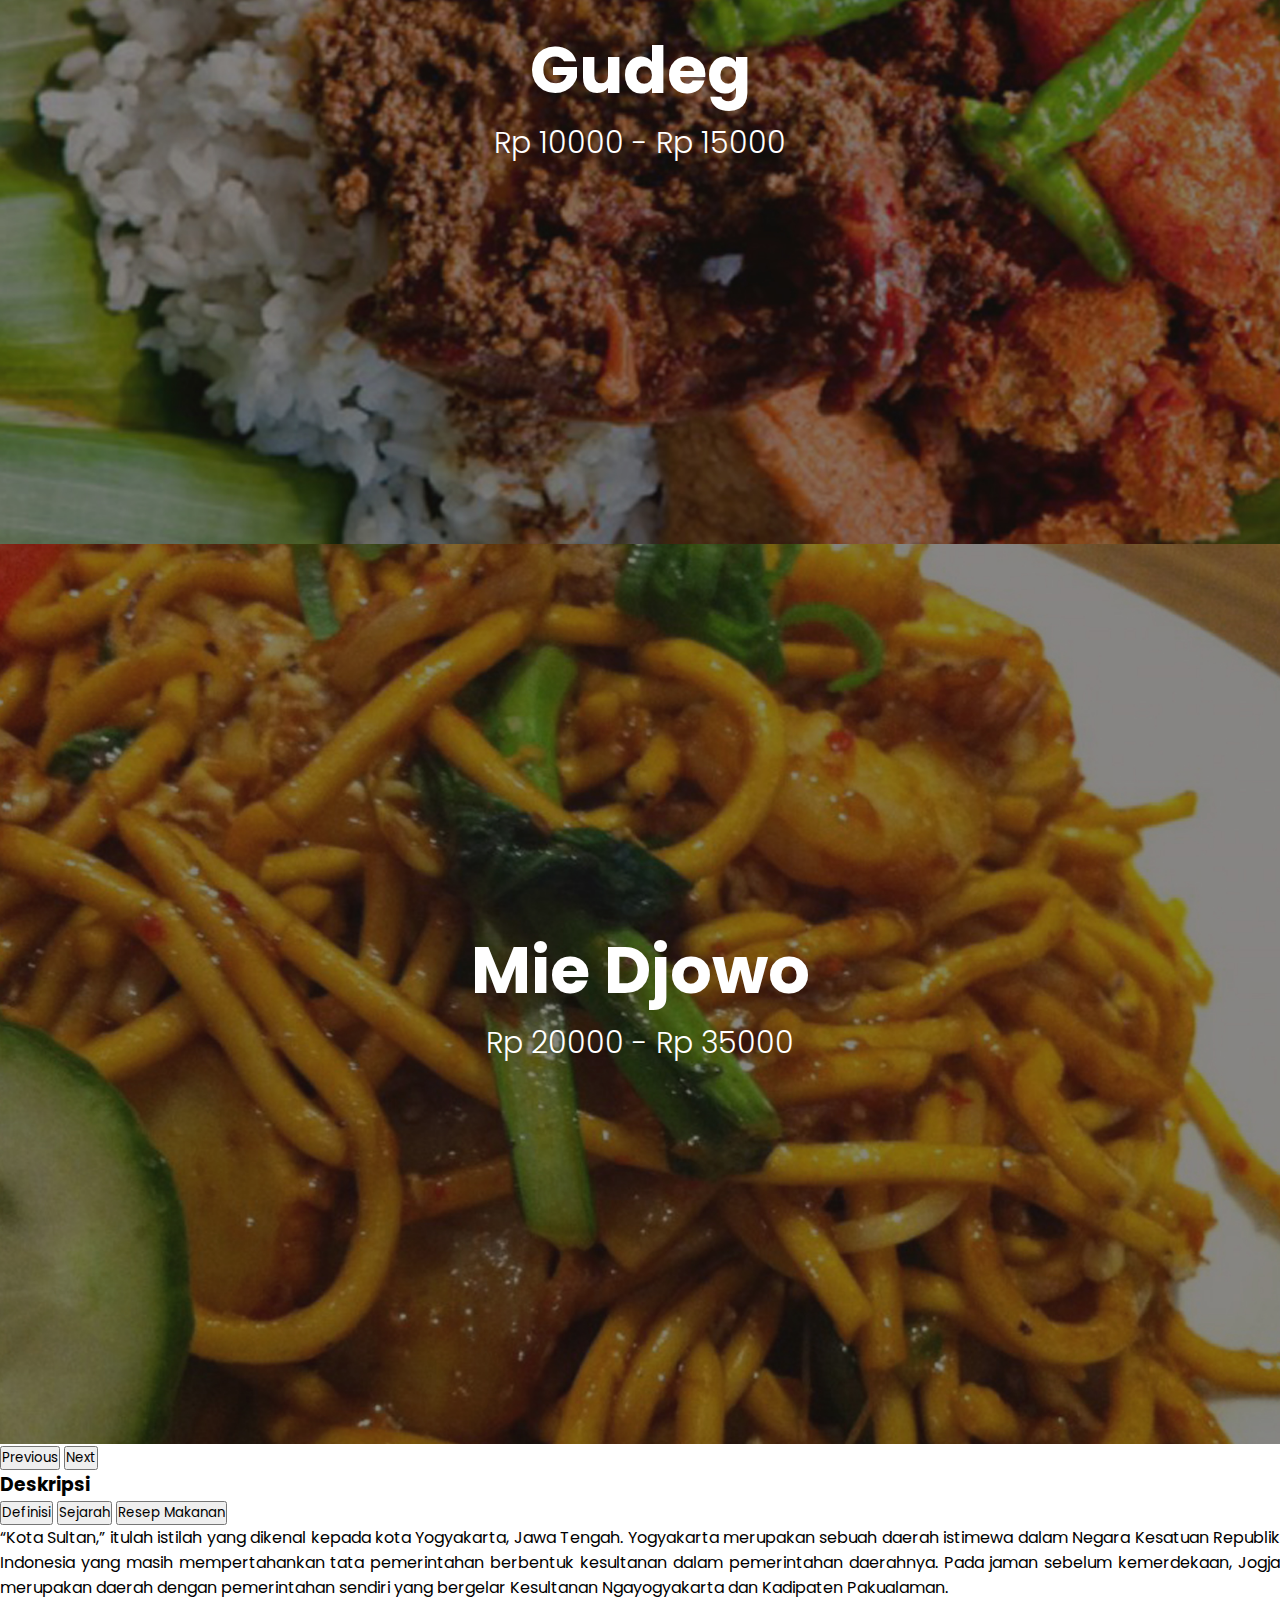
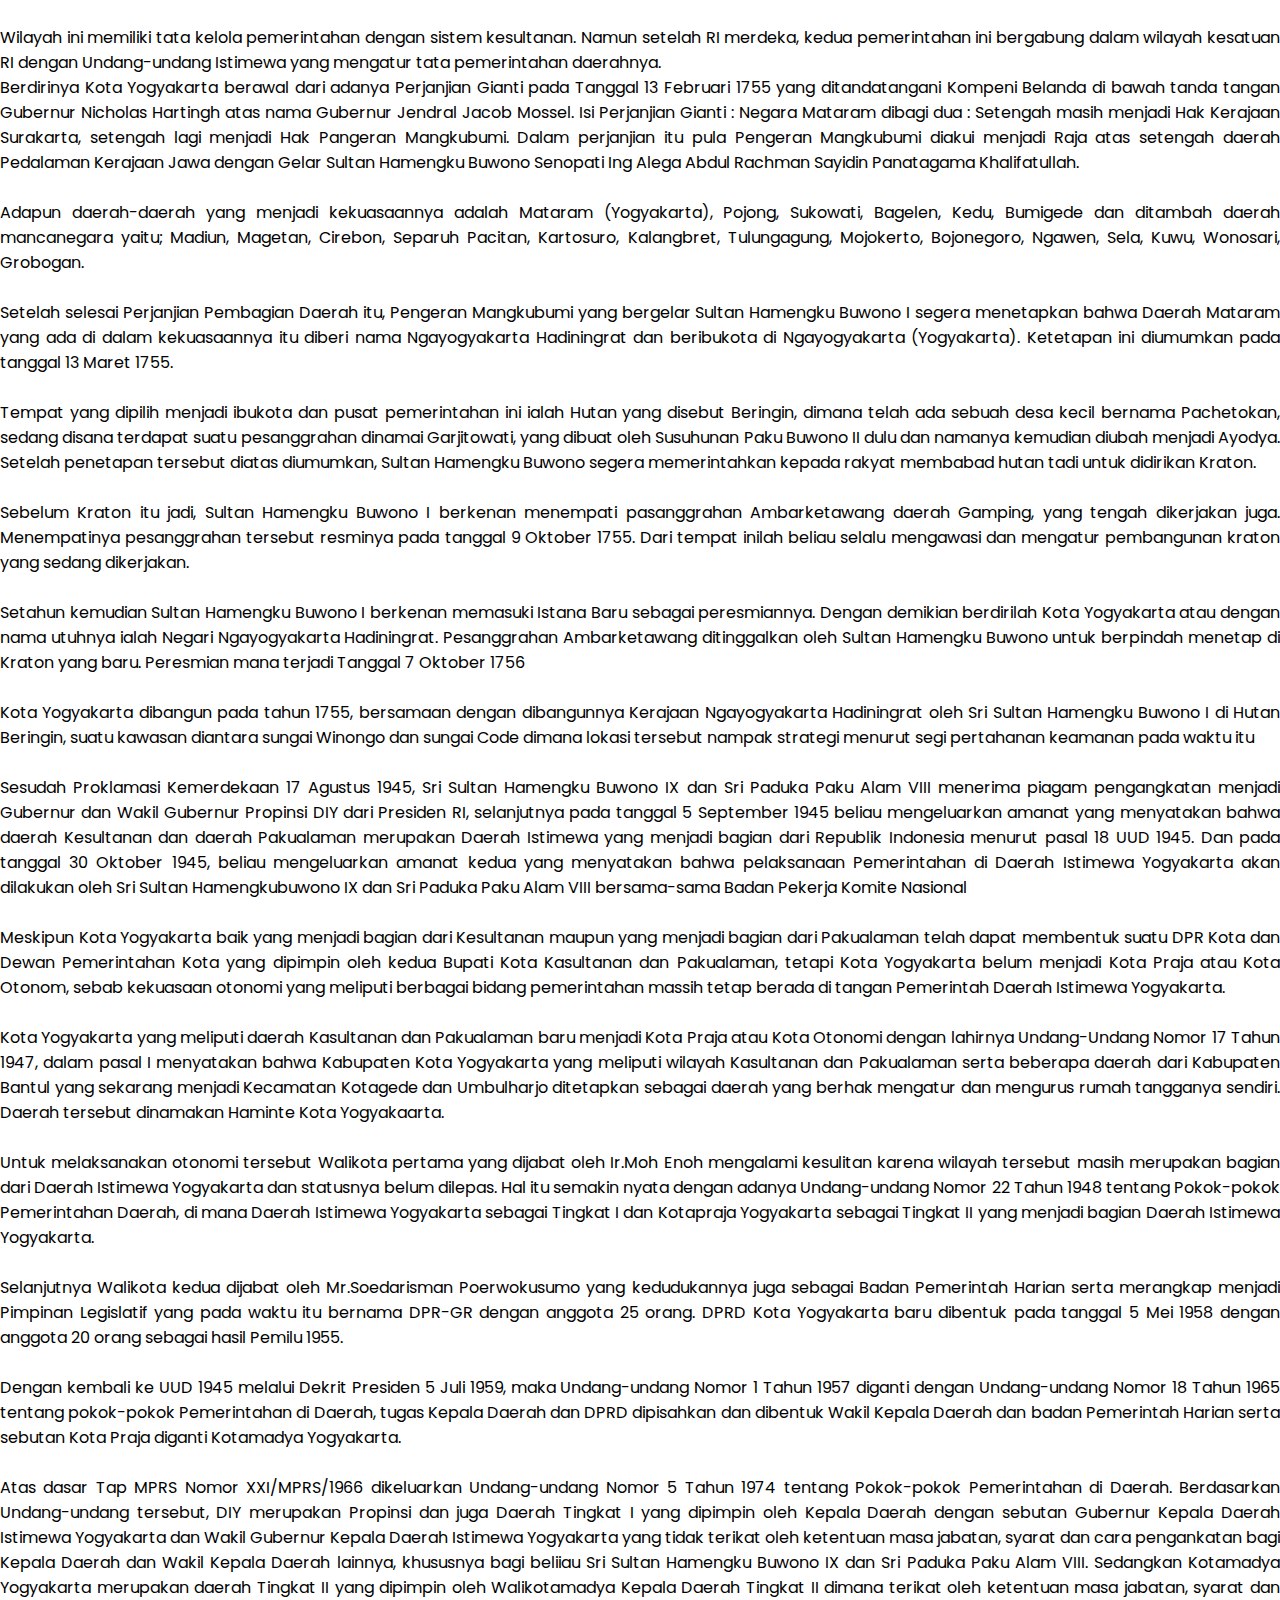
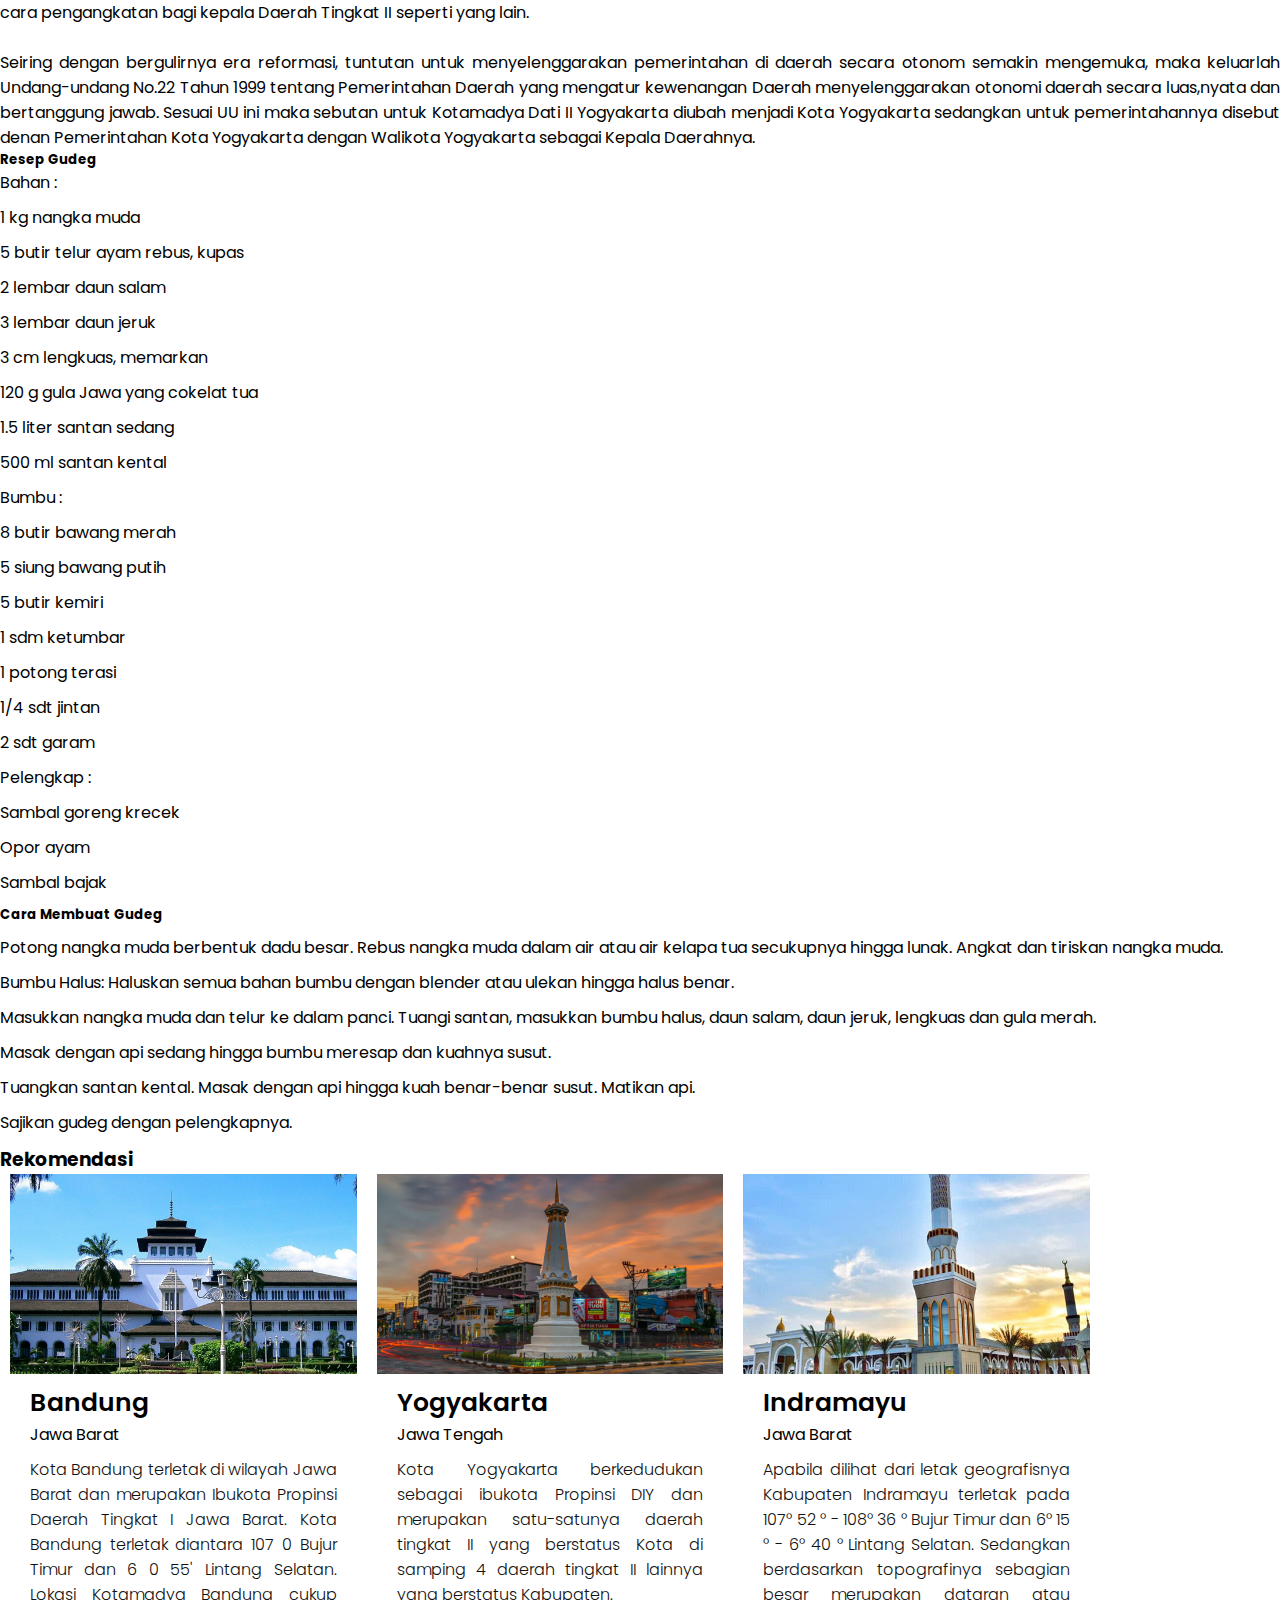
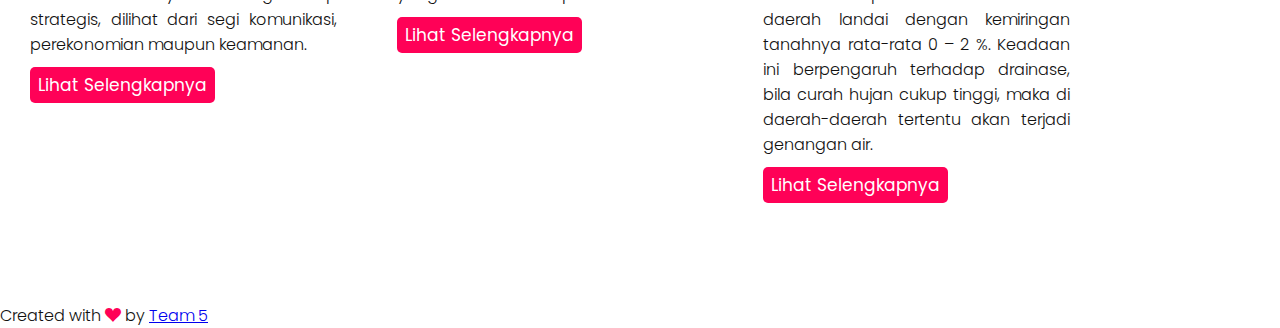
<file: deskripsiMakananYogyakarta.html>
<!DOCTYPE html>
<html lang="en">
  <head>
    <!-- Required meta tags -->
    <meta charset="utf-8" />
    <meta name="viewport" content="width=device-width, initial-scale=1" />

    <!-- Bootstrap CSS -->
    <link href="https://cdn.jsdelivr.net/npm/bootstrap@5.0.0-beta2/dist/css/bootstrap.min.css" rel="stylesheet" integrity="sha384-BmbxuPwQa2lc/FVzBcNJ7UAyJxM6wuqIj61tLrc4wSX0szH/Ev+nYRRuWlolflfl" crossorigin="anonymous" />

    <!-- Bootstrap Icons -->
    <link rel="stylesheet" href="https://cdn.jsdelivr.net/npm/bootstrap-icons@1.4.0/font/bootstrap-icons.css" />

    <link rel="shortcut icon" href="img/2021-03-21 16_29_06-Window.png" type="image/x-icon" />

    <!-- Buat manggil library javascript (jquery) di owl carousel -->
    <script src="https://code.jquery.com/jquery-3.6.0.js"></script>

    <!-- Buat manggil owl carousel -->
    <script src="https://cdnjs.cloudflare.com/ajax/libs/OwlCarousel2/2.3.4/owl.carousel.min.js"></script>

    <!-- Manggil Bootstrap -->
    <script src="https://cdn.jsdelivr.net/npm/bootstrap@5.0.0-beta2/dist/js/bootstrap.bundle.min.js" integrity="sha384-b5kHyXgcpbZJO/tY9Ul7kGkf1S0CWuKcCD38l8YkeH8z8QjE0GmW1gYU5S9FOnJ0" crossorigin="anonymous"></script>

    <!-- Manggil owl carousel -->
    <link rel="stylesheet" href="https://cdnjs.cloudflare.com/ajax/libs/OwlCarousel2/2.3.4/assets/owl.carousel.min.css" />

    <title>Makanan Khas Indonesia</title>
    <link rel="stylesheet" href="style3.css" />

    <!-- scroll -->
    <style type="text/css" id="wp-custom-css">
      ::-webkit-scrollbar {
        -webkit-appearance: none;
      }

      ::-webkit-scrollbar {
        width: 4px;
      }

      ::-webkit-scrollbar-track {
        background: #000000;
        border: none;
      }

      ::-webkit-scrollbar-thumb {
        background: #ff0157;
        border: none;
        border-radius: 5px;
      }

      ::-webkit-scrollbar-thumb:hover {
        background: #c90043;
        transition: all 0.2s ease-in-out;
      }
    </style>
  </head>

  <body>
    <!-- Navigasi -->
    <nav class="navbar navbar-expand-lg navbar-dark bg-dark fixed-top">
      <div class="container">
        <a class="navbar-brand" href="index.html">Kulisia<span>.</span></a>
        <button class="navbar-toggler" type="button" data-bs-toggle="collapse" data-bs-target="#navbarNav" aria-controls="navbarNav" aria-expanded="false" aria-label="Toggle navigation">
          <span class="navbar-toggler-icon"></span>
        </button>
        <div class="collapse navbar-collapse" id="navbarNav">
          <ul class="navbar-nav ms-auto">
            <li class="nav-item">
              <a class="nav-link me-3" aria-current="page" href="index.html">Home</a>
            </li>
            <li class="nav-item">
              <a class="nav-link active me-3" href="Category.html">Category</a>
            </li>
            <li class="nav-item">
              <a class="nav-link me-3" href="index.html#contact">Contact</a>
            </li>
          </ul>
          <form class="d-flex">
            <input class="form-control me-2" type="search" placeholder="Search" aria-label="Search" />
            <button class="btn btn-outline-danger" type="submit">Search</button>
          </form>
        </div>
      </div>
    </nav>
    <!-- Akhir Navigasi -->

    <!-- Corousel -->
    <section class="home" id="home" style="margin-top: 80px">
      <div id="carouselExampleIndicators" class="carousel slide" data-bs-ride="carousel">
        <div class="carousel-indicators">
          <button type="button" data-bs-target="#carouselExampleIndicators" data-bs-slide-to="0" class="active" aria-current="true" aria-label="Slide 1"></button>
          <button type="button" data-bs-target="#carouselExampleIndicators" data-bs-slide-to="1" aria-label="Slide 2"></button>
          <button type="button" data-bs-target="#carouselExampleIndicators" data-bs-slide-to="2" aria-label="Slide 3"></button>
        </div>
        <!-- Nama kategori  -->
        <div class="row text-center mb-1">
          <div class="col">
            <h1 style="font-size: 60px">Yogyakarta</h1>
          </div>
        </div>
        <!-- Nama kategori  -->
        <div class="carousel-inner">
          <div class="carousel-item active" style="background-image: url(img/Jogja1.jpg)">
            <div class="container">
              <h2>Pecel</h2>
              <p>Rp 8000 - Rp 20000</p>
            </div>
          </div>
          <div class="carousel-item" style="background-image: url(img/Jogja3.jpg)">
            <div class="container">
              <h2>Gudeg</h2>
              <p>Rp 10000 - Rp 15000</p>
            </div>
          </div>
          <div class="carousel-item" style="background-image: url(img/Jogja2.jpg)">
            <div class="container">
              <h2>Mie Djowo</h2>
              <p>Rp 20000 - Rp 35000</p>
            </div>
          </div>
        </div>
        <button class="carousel-control-prev" type="button" data-bs-target="#carouselExampleIndicators" data-bs-slide="prev">
          <span class="carousel-control-prev-icon" aria-hidden="true"></span>
          <span class="visually-hidden">Previous</span>
        </button>
        <button class="carousel-control-next" type="button" data-bs-target="#carouselExampleIndicators" data-bs-slide="next">
          <span class="carousel-control-next-icon" aria-hidden="true"></span>
          <span class="visually-hidden">Next</span>
        </button>
      </div>
    </section>
    <!-- Akhir Carousel dan Navigasi -->
    <!-- Navigation bar untuk deskripsi kategori -->
    <section class="kategori">
      <div class="container">
        <h3 class="mt-3 mb-3">Deskripsi</h3>
        <nav>
          <div class="nav nav-tabs mb-3" id="nav-tab" role="tablist">
            <button class="nav-link active ms-3" id="nav-home-tab" data-bs-toggle="tab" data-bs-target="#nav-home" type="button" role="tab" aria-controls="nav-home" aria-selected="true">Definisi</button>
            <button class="nav-link ms-3" id="nav-profile-tab" data-bs-toggle="tab" data-bs-target="#nav-profile" type="button" role="tab" aria-controls="nav-profile" aria-selected="false">Sejarah</button>
            <button class="nav-link ms-3" id="nav-contact-tab" data-bs-toggle="tab" data-bs-target="#nav-contact" type="button" role="tab" aria-controls="nav-contact" aria-selected="false">Resep Makanan</button>
          </div>
        </nav>
        <div class="tab-content ms-3 me-5" style="text-align: justify" id="nav-tabContent">
          <div class="tab-pane fade show active me-5" id="nav-home" role="tabpanel" aria-labelledby="nav-home-tab">
            <q>Kota Sultan,</q> itulah istilah yang dikenal kepada kota Yogyakarta, Jawa Tengah. Yogyakarta merupakan sebuah daerah istimewa dalam Negara Kesatuan Republik Indonesia yang masih mempertahankan tata pemerintahan berbentuk
            kesultanan dalam pemerintahan daerahnya. Pada jaman sebelum kemerdekaan, Jogja merupakan daerah dengan pemerintahan sendiri yang bergelar Kesultanan Ngayogyakarta dan Kadipaten Pakualaman. <br /><br />Wilayah ini memiliki tata
            kelola pemerintahan dengan sistem kesultanan. Namun setelah RI merdeka, kedua pemerintahan ini bergabung dalam wilayah kesatuan RI dengan Undang-undang Istimewa yang mengatur tata pemerintahan daerahnya.
          </div>
          <div class="tab-pane fade ms-3 me-5" style="text-align: justify" id="nav-profile" role="tabpanel" aria-labelledby="nav-profile-tab">
            Berdirinya Kota Yogyakarta berawal dari adanya Perjanjian Gianti pada Tanggal 13 Februari 1755 yang ditandatangani Kompeni Belanda di bawah tanda tangan Gubernur Nicholas Hartingh atas nama Gubernur Jendral Jacob Mossel. Isi
            Perjanjian Gianti : Negara Mataram dibagi dua : Setengah masih menjadi Hak Kerajaan Surakarta, setengah lagi menjadi Hak Pangeran Mangkubumi. Dalam perjanjian itu pula Pengeran Mangkubumi diakui menjadi Raja atas setengah daerah
            Pedalaman Kerajaan Jawa dengan Gelar Sultan Hamengku Buwono Senopati Ing Alega Abdul Rachman Sayidin Panatagama Khalifatullah.
            <br /><br />Adapun daerah-daerah yang menjadi kekuasaannya adalah Mataram (Yogyakarta), Pojong, Sukowati, Bagelen, Kedu, Bumigede dan ditambah daerah mancanegara yaitu; Madiun, Magetan, Cirebon, Separuh Pacitan, Kartosuro,
            Kalangbret, Tulungagung, Mojokerto, Bojonegoro, Ngawen, Sela, Kuwu, Wonosari, Grobogan. <br /><br />Setelah selesai Perjanjian Pembagian Daerah itu, Pengeran Mangkubumi yang bergelar Sultan Hamengku Buwono I segera menetapkan
            bahwa Daerah Mataram yang ada di dalam kekuasaannya itu diberi nama Ngayogyakarta Hadiningrat dan beribukota di Ngayogyakarta (Yogyakarta). Ketetapan ini diumumkan pada tanggal 13 Maret 1755. <br /><br />Tempat yang dipilih
            menjadi ibukota dan pusat pemerintahan ini ialah Hutan yang disebut Beringin, dimana telah ada sebuah desa kecil bernama Pachetokan, sedang disana terdapat suatu pesanggrahan dinamai Garjitowati, yang dibuat oleh Susuhunan Paku
            Buwono II dulu dan namanya kemudian diubah menjadi Ayodya. Setelah penetapan tersebut diatas diumumkan, Sultan Hamengku Buwono segera memerintahkan kepada rakyat membabad hutan tadi untuk didirikan Kraton. <br /><br />Sebelum
            Kraton itu jadi, Sultan Hamengku Buwono I berkenan menempati pasanggrahan Ambarketawang daerah Gamping, yang tengah dikerjakan juga. Menempatinya pesanggrahan tersebut resminya pada tanggal 9 Oktober 1755. Dari tempat inilah
            beliau selalu mengawasi dan mengatur pembangunan kraton yang sedang dikerjakan. <br /><br />Setahun kemudian Sultan Hamengku Buwono I berkenan memasuki Istana Baru sebagai peresmiannya. Dengan demikian berdirilah Kota Yogyakarta
            atau dengan nama utuhnya ialah Negari Ngayogyakarta Hadiningrat. Pesanggrahan Ambarketawang ditinggalkan oleh Sultan Hamengku Buwono untuk berpindah menetap di Kraton yang baru. Peresmian mana terjadi Tanggal 7 Oktober 1756
            <br /><br />Kota Yogyakarta dibangun pada tahun 1755, bersamaan dengan dibangunnya Kerajaan Ngayogyakarta Hadiningrat oleh Sri Sultan Hamengku Buwono I di Hutan Beringin, suatu kawasan diantara sungai Winongo dan sungai Code
            dimana lokasi tersebut nampak strategi menurut segi pertahanan keamanan pada waktu itu <br /><br />Sesudah Proklamasi Kemerdekaan 17 Agustus 1945, Sri Sultan Hamengku Buwono IX dan Sri Paduka Paku Alam VIII menerima piagam
            pengangkatan menjadi Gubernur dan Wakil Gubernur Propinsi DIY dari Presiden RI, selanjutnya pada tanggal 5 September 1945 beliau mengeluarkan amanat yang menyatakan bahwa daerah Kesultanan dan daerah Pakualaman merupakan Daerah
            Istimewa yang menjadi bagian dari Republik Indonesia menurut pasal 18 UUD 1945. Dan pada tanggal 30 Oktober 1945, beliau mengeluarkan amanat kedua yang menyatakan bahwa pelaksanaan Pemerintahan di Daerah Istimewa Yogyakarta akan
            dilakukan oleh Sri Sultan Hamengkubuwono IX dan Sri Paduka Paku Alam VIII bersama-sama Badan Pekerja Komite Nasional <br /><br />Meskipun Kota Yogyakarta baik yang menjadi bagian dari Kesultanan maupun yang menjadi bagian dari
            Pakualaman telah dapat membentuk suatu DPR Kota dan Dewan Pemerintahan Kota yang dipimpin oleh kedua Bupati Kota Kasultanan dan Pakualaman, tetapi Kota Yogyakarta belum menjadi Kota Praja atau Kota Otonom, sebab kekuasaan
            otonomi yang meliputi berbagai bidang pemerintahan massih tetap berada di tangan Pemerintah Daerah Istimewa Yogyakarta. <br /><br />Kota Yogyakarta yang meliputi daerah Kasultanan dan Pakualaman baru menjadi Kota Praja atau Kota
            Otonomi dengan lahirnya Undang-Undang Nomor 17 Tahun 1947, dalam pasal I menyatakan bahwa Kabupaten Kota Yogyakarta yang meliputi wilayah Kasultanan dan Pakualaman serta beberapa daerah dari Kabupaten Bantul yang sekarang
            menjadi Kecamatan Kotagede dan Umbulharjo ditetapkan sebagai daerah yang berhak mengatur dan mengurus rumah tangganya sendiri. Daerah tersebut dinamakan Haminte Kota Yogyakaarta. <br /><br />Untuk melaksanakan otonomi tersebut
            Walikota pertama yang dijabat oleh Ir.Moh Enoh mengalami kesulitan karena wilayah tersebut masih merupakan bagian dari Daerah Istimewa Yogyakarta dan statusnya belum dilepas. Hal itu semakin nyata dengan adanya Undang-undang
            Nomor 22 Tahun 1948 tentang Pokok-pokok Pemerintahan Daerah, di mana Daerah Istimewa Yogyakarta sebagai Tingkat I dan Kotapraja Yogyakarta sebagai Tingkat II yang menjadi bagian Daerah Istimewa Yogyakarta.
            <br /><br />Selanjutnya Walikota kedua dijabat oleh Mr.Soedarisman Poerwokusumo yang kedudukannya juga sebagai Badan Pemerintah Harian serta merangkap menjadi Pimpinan Legislatif yang pada waktu itu bernama DPR-GR dengan anggota
            25 orang. DPRD Kota Yogyakarta baru dibentuk pada tanggal 5 Mei 1958 dengan anggota 20 orang sebagai hasil Pemilu 1955. <br /><br />Dengan kembali ke UUD 1945 melalui Dekrit Presiden 5 Juli 1959, maka Undang-undang Nomor 1 Tahun
            1957 diganti dengan Undang-undang Nomor 18 Tahun 1965 tentang pokok-pokok Pemerintahan di Daerah, tugas Kepala Daerah dan DPRD dipisahkan dan dibentuk Wakil Kepala Daerah dan badan Pemerintah Harian serta sebutan Kota Praja
            diganti Kotamadya Yogyakarta. <br /><br />Atas dasar Tap MPRS Nomor XXI/MPRS/1966 dikeluarkan Undang-undang Nomor 5 Tahun 1974 tentang Pokok-pokok Pemerintahan di Daerah. Berdasarkan Undang-undang tersebut, DIY merupakan
            Propinsi dan juga Daerah Tingkat I yang dipimpin oleh Kepala Daerah dengan sebutan Gubernur Kepala Daerah Istimewa Yogyakarta dan Wakil Gubernur Kepala Daerah Istimewa Yogyakarta yang tidak terikat oleh ketentuan masa jabatan,
            syarat dan cara pengankatan bagi Kepala Daerah dan Wakil Kepala Daerah lainnya, khususnya bagi beliiau Sri Sultan Hamengku Buwono IX dan Sri Paduka Paku Alam VIII. Sedangkan Kotamadya Yogyakarta merupakan daerah Tingkat II yang
            dipimpin oleh Walikotamadya Kepala Daerah Tingkat II dimana terikat oleh ketentuan masa jabatan, syarat dan cara pengangkatan bagi kepala Daerah Tingkat II seperti yang lain. <br /><br />Seiring dengan bergulirnya era reformasi,
            tuntutan untuk menyelenggarakan pemerintahan di daerah secara otonom semakin mengemuka, maka keluarlah Undang-undang No.22 Tahun 1999 tentang Pemerintahan Daerah yang mengatur kewenangan Daerah menyelenggarakan otonomi daerah
            secara luas,nyata dan bertanggung jawab. Sesuai UU ini maka sebutan untuk Kotamadya Dati II Yogyakarta diubah menjadi Kota Yogyakarta sedangkan untuk pemerintahannya disebut denan Pemerintahan Kota Yogyakarta dengan Walikota
            Yogyakarta sebagai Kepala Daerahnya.
          </div>
          <div class="tab-pane fade ms-3 me-5" style="text-align: justify" id="nav-contact" role="tabpanel" aria-labelledby="nav-contact-tab">
            <h5>Resep Gudeg</h5>
            Bahan :
            <ul class="ms-3">
              <li>1 kg nangka muda</li>
              <li>5 butir telur ayam rebus, kupas</li>
              <li>2 lembar daun salam</li>
              <li>3 lembar daun jeruk</li>
              <li>3 cm lengkuas, memarkan</li>
              <li>120 g gula Jawa yang cokelat tua</li>
              <li>1.5 liter santan sedang</li>
              <li>500 ml santan kental</li>
            </ul>
            Bumbu :
            <ul class="ms-3">
              <li>8 butir bawang merah</li>
              <li>5 siung bawang putih</li>
              <li>5 butir kemiri</li>
              <li>1 sdm ketumbar</li>
              <li>1 potong terasi</li>
              <li>1/4 sdt jintan</li>
              <li>2 sdt garam</li>
            </ul>
            Pelengkap :
            <ul class="ms-3">
              <li>Sambal goreng krecek</li>
              <li>Opor ayam</li>
              <li>Sambal bajak</li>
            </ul>
            <h5>Cara Membuat Gudeg</h5>
            <ol class="ms-3">
              <li>Potong nangka muda berbentuk dadu besar. Rebus nangka muda dalam air atau air kelapa tua secukupnya hingga lunak. Angkat dan tiriskan nangka muda.</li>
              <li>Bumbu Halus: Haluskan semua bahan bumbu dengan blender atau ulekan hingga halus benar.</li>
              <li>Masukkan nangka muda dan telur ke dalam panci. Tuangi santan, masukkan bumbu halus, daun salam, daun jeruk, lengkuas dan gula merah.</li>
              <li>Masak dengan api sedang hingga bumbu meresap dan kuahnya susut.</li>
              <li>Tuangkan santan kental. Masak dengan api hingga kuah benar-benar susut. Matikan api.</li>
              <li>Sajikan gudeg dengan pelengkapnya.</li>
            </ol>
          </div>
        </div>
      </div>
    </section>
    <!-- Navigation bar untuk deskripsi kategori -->

    <!-- Rekomendasi -->
    <section>
      <div class="container mt-4">
        <h3 class="mb-3">Rekomendasi</h3>
        <div class="slider owl-carousel">
          <div class="cards">
            <div class="img">
              <img src="img/Bandung.jpg" alt="gambar 1" />
            </div>
            <div class="contents">
              <div class="titles">Bandung</div>
              <div class="sub-title">Jawa Barat</div>
              <p>
                Kota Bandung terletak di wilayah Jawa Barat dan merupakan Ibukota Propinsi Daerah Tingkat I Jawa Barat. Kota Bandung terletak diantara 107 0 Bujur Timur dan 6 0 55' Lintang Selatan. Lokasi Kotamadya Bandung cukup strategis,
                dilihat dari segi komunikasi, perekonomian maupun keamanan.
              </p>
              <div class="btn">
                <a href="deskripsiMakananBandung.html"><button>Lihat Selengkapnya</button></a>
              </div>
            </div>
          </div>
          <div class="cards">
            <div class="img">
              <img src="img/Jogja.jpg" alt="gambar 1" />
            </div>
            <div class="contents">
              <div class="titles">Yogyakarta</div>
              <div class="sub-title">Jawa Tengah</div>
              <p>Kota Yogyakarta berkedudukan sebagai ibukota Propinsi DIY dan merupakan satu-satunya daerah tingkat II yang berstatus Kota di samping 4 daerah tingkat II lainnya yang berstatus Kabupaten.</p>
              <div class="btn">
                <a href="deskripsiMakananYogyakarta.html"><button>Lihat Selengkapnya</button></a>
              </div>
            </div>
          </div>
          <div class="cards">
            <div class="img">
              <img src="img/Indramayu.jpg" alt="gambar 1" />
            </div>
            <div class="contents">
              <div class="titles">Indramayu</div>
              <div class="sub-title">Jawa Barat</div>
              <p>
                Apabila dilihat dari letak geografisnya Kabupaten Indramayu terletak pada 107° 52 ° - 108° 36 ° Bujur Timur dan 6° 15 ° - 6° 40 ° Lintang Selatan. Sedangkan berdasarkan topografinya sebagian besar merupakan dataran atau
                daerah landai dengan kemiringan tanahnya rata-rata 0 – 2 %. Keadaan ini berpengaruh terhadap drainase, bila curah hujan cukup tinggi, maka di daerah-daerah tertentu akan terjadi genangan air.
              </p>
              <div class="btn">
                <a href="deskripsiMakananIndramayu.html"><button>Lihat Selengkapnya</button></a>
              </div>
            </div>
          </div>
        </div>
      </div>
    </section>
    <!-- Akhir Rekomendasi -->

    <!-- Footer -->
    <footer class="shadow-lg mt-5 bg-dark text-center pb-5" style="padding-top: 5em">
      <p class="text-white">Created with <i class="bi bi-suit-heart-fill" style="color: #ff0157"></i> by <a href="https://github.com/alfianyaqien/projectwebkulisia.github.io" class="text-white fw-bold">Team 5</a></p>
    </footer>
    <!-- Akhir Footer -->
  </body>
</html>
</file>
<file: style.css>
@import url("https://fonts.googleapis.com/css?family=Poppins:200,300,400,500,600,700,800,900&display=swap");

* {
  margin: 0;
  padding: 0;
  box-sizing: border-box;
  font-family: "Poppins", san-serif;
}
p {
  font-weight: 300;
  color: #111;
}

.carousel-inner h5 {
  color: white;
  padding-bottom: 100px;
  font-size: 20px;
}

body {
  overflow-x: hidden;
}

nav .navbar-brand {
  color: #fff;
  font-weight: 700;
  font-size: 2em;
  text-decoration: none;
}

nav .navbar-brand span {
  color: #ff0157;
}

.btn-outline-danger {
  color: #ff0157;
  border-color: #ff0157;
}

.btn-outline-danger:hover {
  background: #ff0157;
}

.home .carousel-item {
  min-height: 100vh;
  background-position: center;
  background-size: cover;
  position: relative;
  z-index: 1;
}

.home .carousel-item:before {
  content: "";
  position: absolute;
  left: 0;
  top: 0;
  width: 100%;
  height: 100%;
  background-color: rgba(0, 0, 0, 0.05);
  z-index: -1;
}

.home .carousel-item .container {
  position: absolute;
  left: 50%;
  top: 50%;
  transform: translate(-50%, -50%);
  text-align: center;
}

.home .carousel-item .container h2 {
  color: #fff;
  font-size: 65px;
}

.home .carousel-item .container p {
  color: #fff;
  font-size: 30px;
}

nav ul li a:hover {
  color: #ff0157;
  transition: 0.9s;
}

nav ul li a:after {
  content: "";
  position: absolute;
  left: 50%;
  bottom: 0;
  transform: translateX(-50%) scaleX(0);
  -webkit-transform: translateX(-50%) scaleX(0);
  -webkit-transform-origin: ;

}
</file>
<file: style2.css>
@import url("https://fonts.googleapis.com/css?family=Poppins:200,300,400,500,600,700,800,900&display=swap");
* {
  margin: 0;
  padding: 0;
  box-sizing: border-box;
  font-family: "Poppins", san-serif;
}

p {
  font-weight: 300;
  color: #111;
}

body {
  overflow-x: hidden;
}

nav .navbar-brand {
  color: #fff;
  font-weight: 700;
  font-size: 2em;
  text-decoration: none;
}

nav .navbar-brand span {
  color: #ff0157;
}

.navbar {
  background: rgb(42, 40, 43);
}

.title {
  width: 100%;
  position: relative;
  display: flex;
  justify-content: center;
  align-items: center;
  flex-direction: column;
  margin-top: 8em;
}

.title .titleText span {
  color: rgb(240, 17, 66);
}

.small-container {
  margin: auto;
  max-width: 1080px;
}

.small-container h2 {
  margin: 20px;
}

.small-container h5 {
  text-align: right;
  margin: 0;
  padding-left: 5px;
}

.button-no-outline {
  align-items: none;
}

.content {
  display: flex;
  justify-content: center;
  margin-top: 40px;
  flex-wrap: wrap;
  margin: auto;
}

.content .box {
  width: 340px;
  margin: 8px;
  border: 40px;
  box-shadow: 0 5px 10px rgb(73, 62, 62);
}

.content .box:hover {
  transform: scale(1.01);
  -webkit-transform: scale(1.02);
  -moz-transform: scale(1.01);
  -ms-transform: scale(1.01);
  -o-transform: scale(1.01);
}

.content .box .imgbox {
  position: relative;
  width: 100%;
  height: 300px;
}

.content .box .imgbox img {
  position: absolute;
  top: 0;
  left: 0;
  width: 100%;
  height: 100%;
  object-fit: cover;
}

.content .box .text {
  padding: 5px 0 5px;
  text-align: center;
  background: linear-gradient(to bottom right, grey, white);
}

.content .box .text .judul {
  display: inline-block;
  margin-top: 10px;
  padding: 8px 20px;
  background: #017143;
  color: #fff;
  border-radius: 40px;
  font-weight: 500;
  letter-spacing: 1px;
  text-decoration: none;
}

.content .box .text .judul:hover {
  background: rgb(4, 253, 79);
}
</file>
<file: style3.css>
@import url("https://fonts.googleapis.com/css?family=Poppins:200,300,400,500,600,700,800,900&display=swap");

* {
  margin: 0;
  padding: 0;
  box-sizing: border-box;
  font-family: "Poppins", san-serif;
}
p {
  font-weight: 300;
  color: #111;
}

.carousel-inner h5 {
  color: white;
  padding-bottom: 100px;
  font-size: 20px;
}

body {
  overflow-x: hidden;
}

nav .navbar-brand {
  color: #fff;
  font-weight: 700;
  font-size: 2em;
  text-decoration: none;
}

nav .navbar-brand span {
  color: #ff0157;
}

.btn-outline-danger {
  color: #ff0157;
  border-color: #ff0157;
}

.btn-outline-danger:hover {
  background: #ff0157;
}

.home .carousel-item {
  min-height: 100vh;
  background-position: center;
  background-size: cover;
  position: relative;
  z-index: 1;
}

.home .carousel-item:before {
  content: "";
  position: absolute;
  left: 0;
  top: 0;
  width: 100%;
  height: 100%;
  background-color: rgba(0, 0, 0, 0.05);
  z-index: -1;
}

.home .carousel-item .container {
  position: absolute;
  left: 50%;
  top: 50%;
  transform: translate(-50%, -50%);
  text-align: center;
}

.home .carousel-item .container h2 {
  color: #fff;
  font-size: 65px;
}

.home .carousel-item .container p {
  color: #fff;
  font-size: 30px;
}

.slider {
  max-width: 1100px;
  display: flex;
}
.slider .cards {
  flex: 1;
  margin: 0 10px;
  background: #fff;
}
.slider .cards .img {
  height: 200px;
  width: 100%;
}
.slider .cards .img img {
  height: 100%;
  width: 100%;
  object-fit: cover;
}
.slider .cards .contents {
  padding: 10px 20px;
}
.cards .contents .titles {
  font-size: 25px;
  font-weight: 600;
}
.cards .contents .sub-titles {
  font-size: 20px;
  font-weight: 600;
  color: #e74c3c;
  line-height: 20px;
}
.cards .contents p {
  text-align: justify;
  margin: 10px 0;
}
.cards .contents .btn {
  display: block;
  text-align: left;
  margin: 10px 0;
}
.cards .contents .btn button {
  background: #ff0157;
  color: #fff;
  border: none;
  outline: none;
  font-size: 17px;
  padding: 5px 8px;
  border-radius: 5px;
  cursor: pointer;
  transition: 0.2s;
}
.cards .contents .btn button:hover {
  position: relative;
  top: 5px;
  transform: scale(1.1);
}
.tab-pane li {
  margin: 10px 0 10px 0;
}

.d-flex .btn-outline-danger:hover {
  background: #ff0157;
  color: #fff;
  border-color: #ff0157;
}

.d-flex .btn-outline-danger {
  background: transparent;
  color: #fff;
  border-color: #fff;
}
</file>
